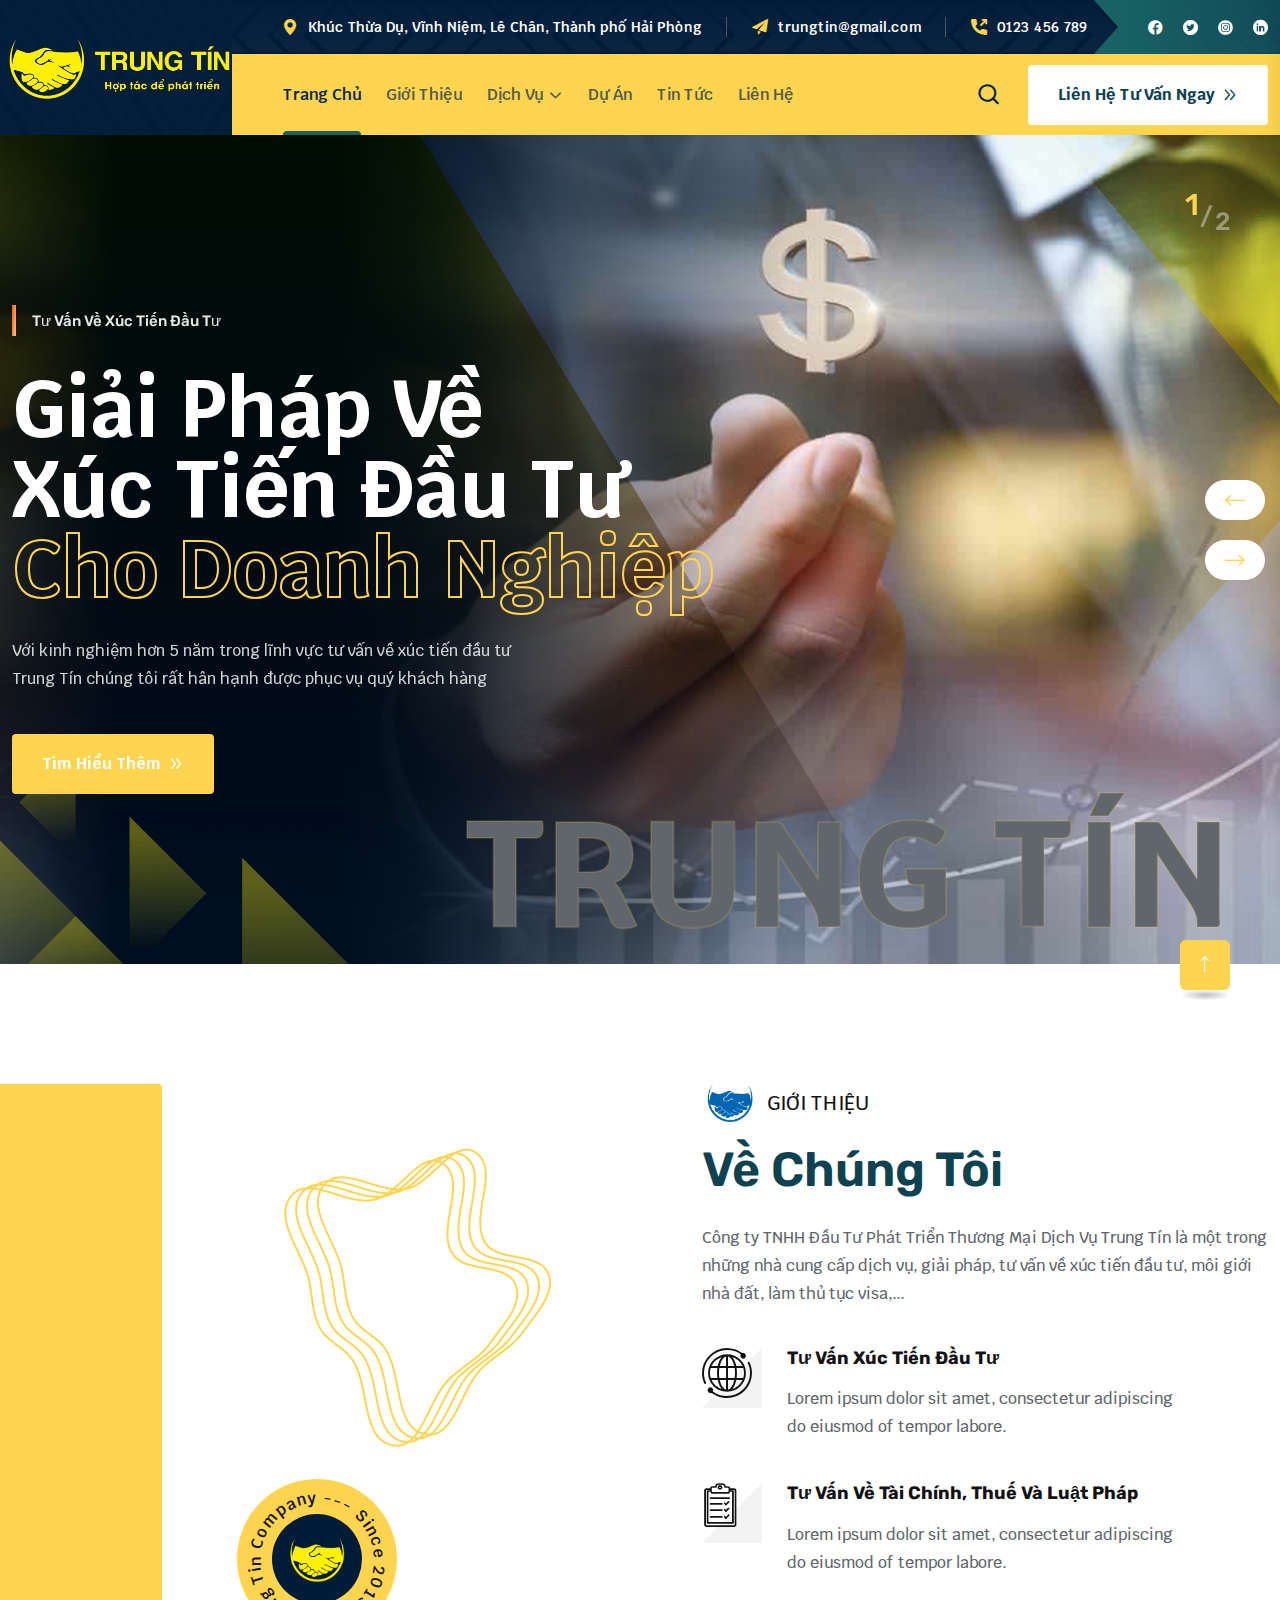
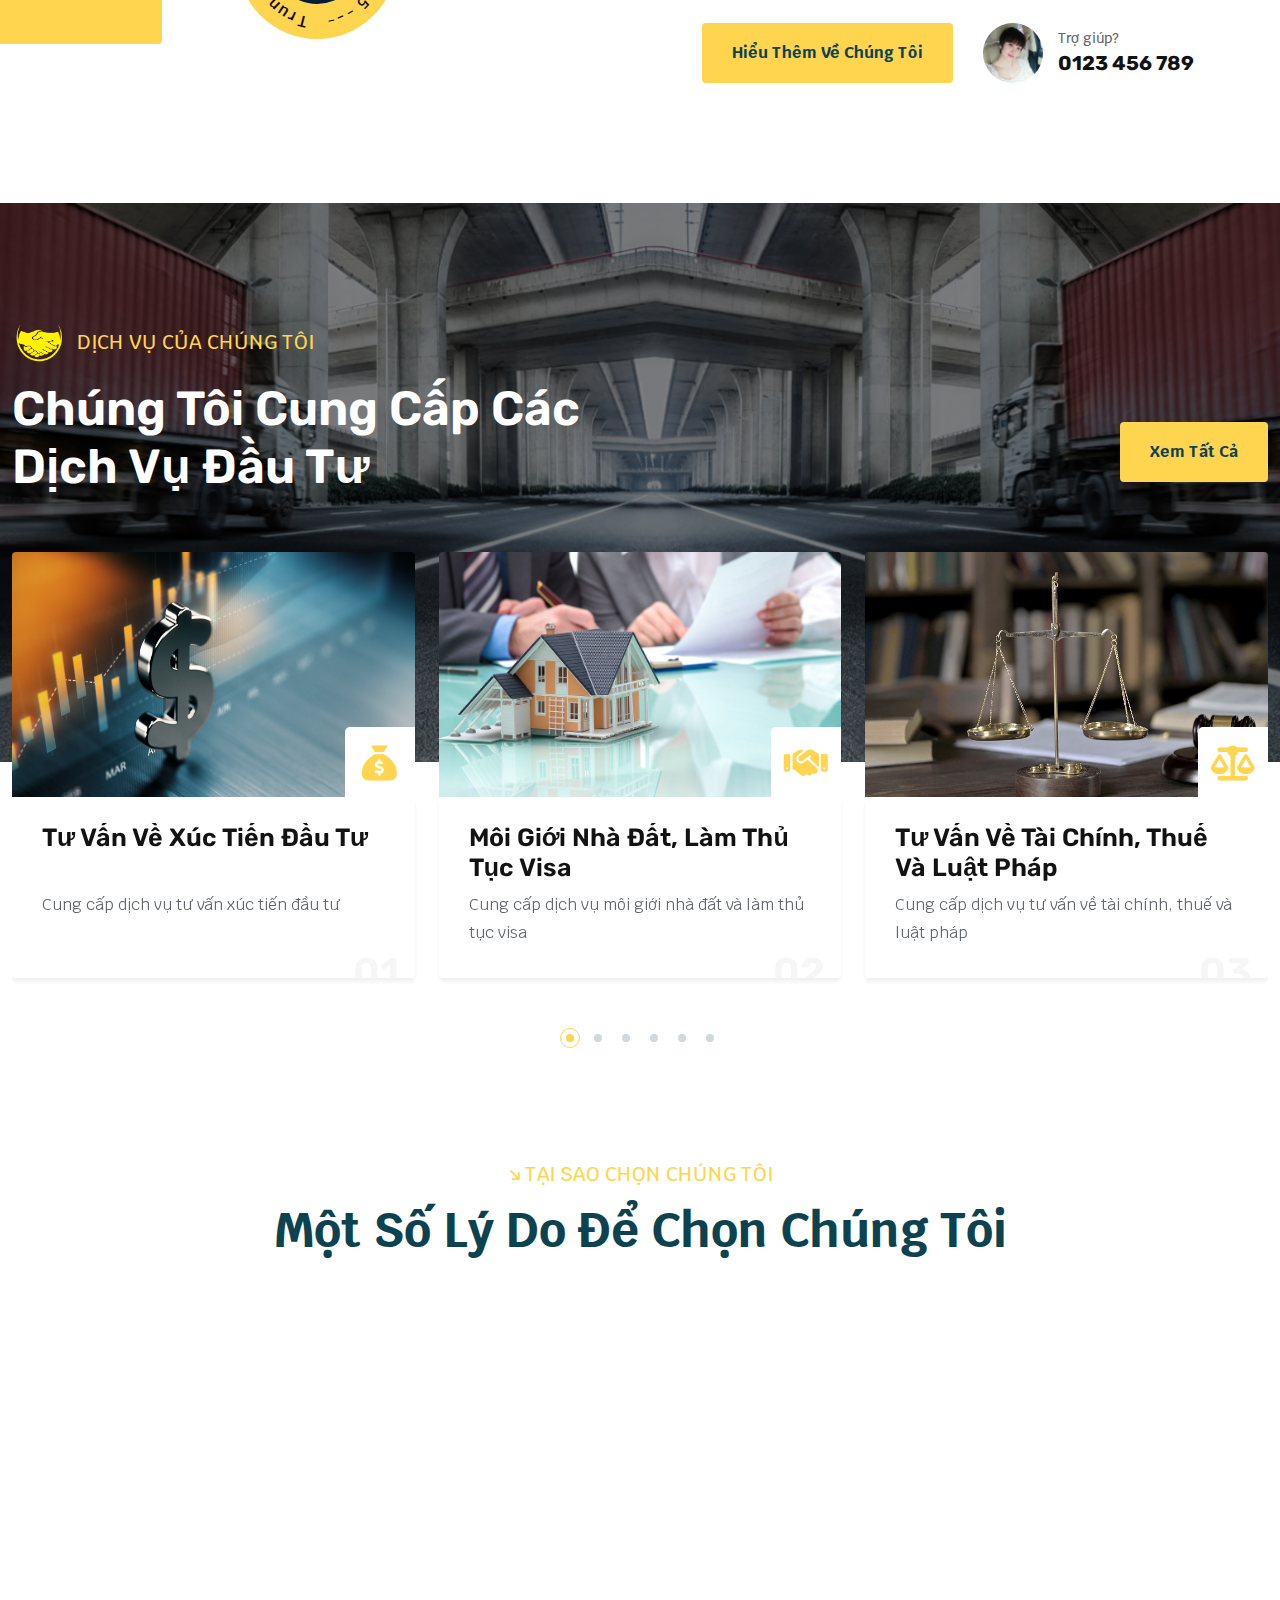
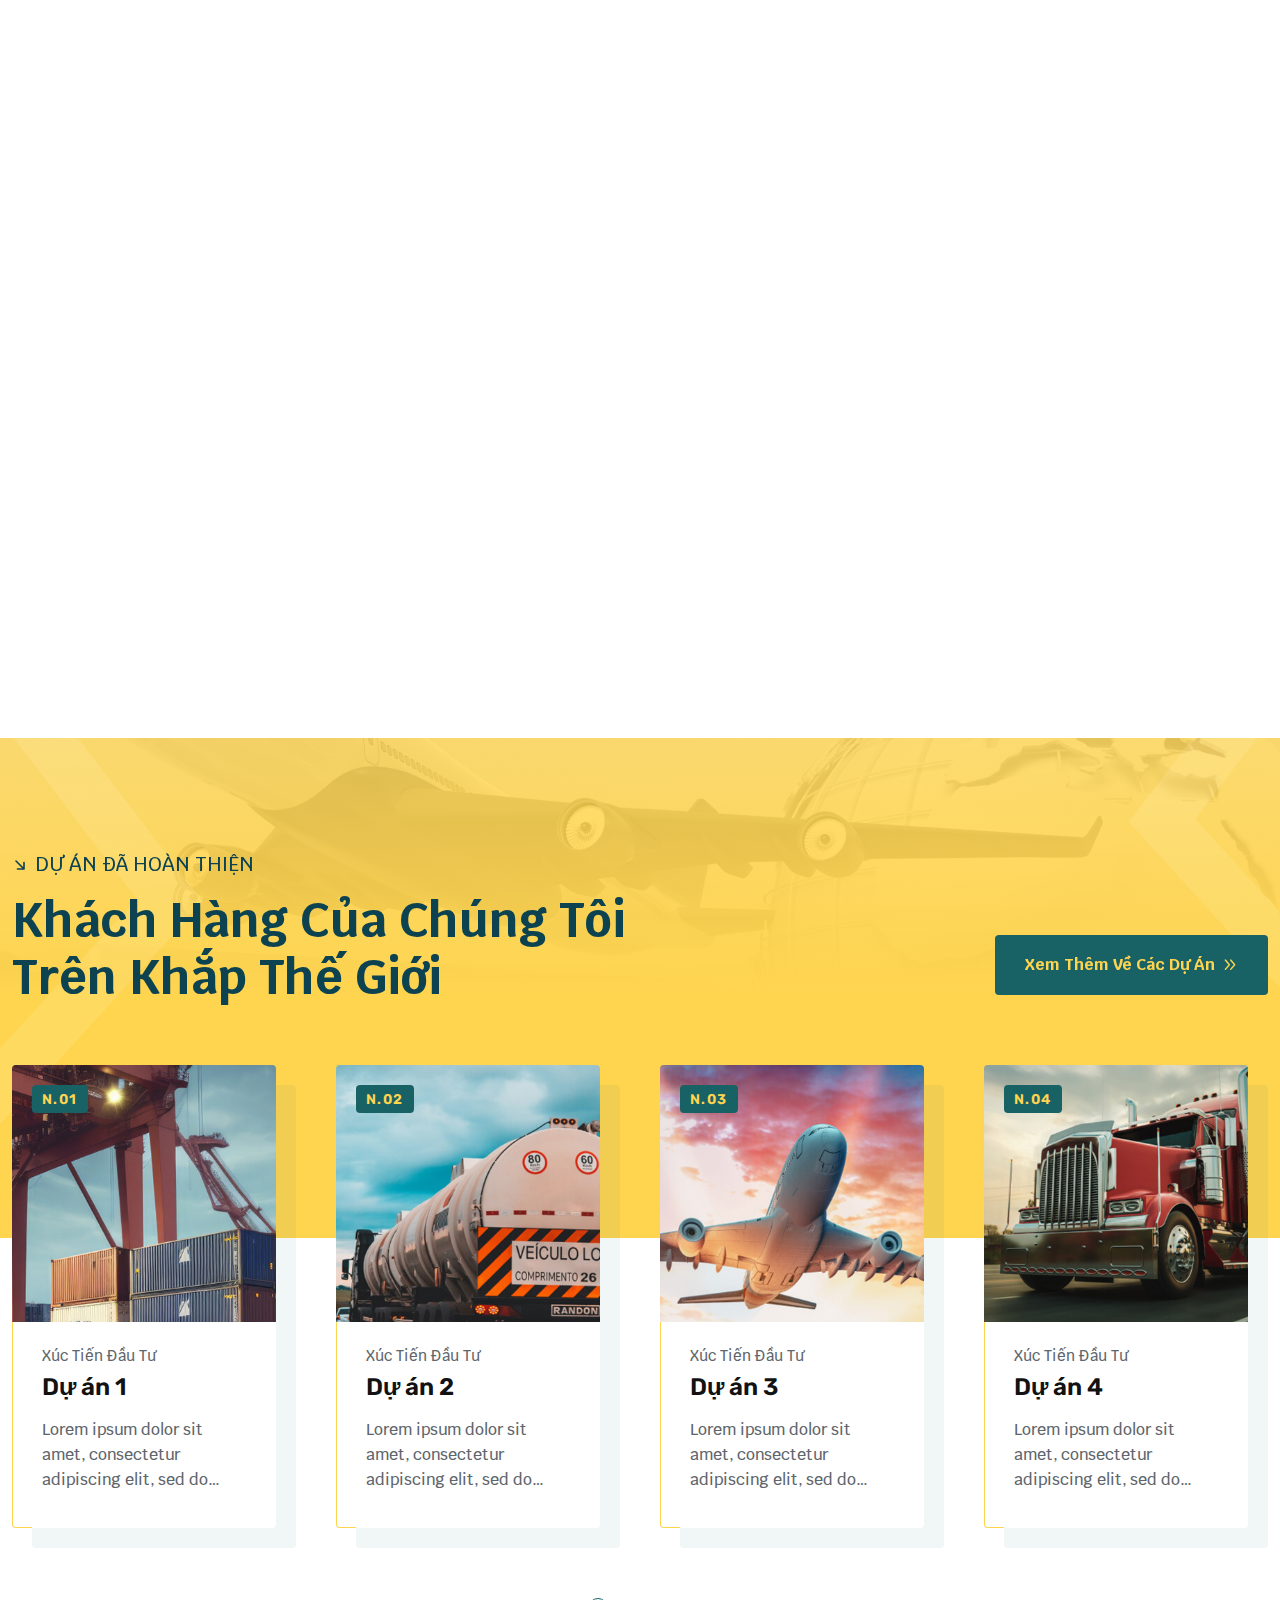
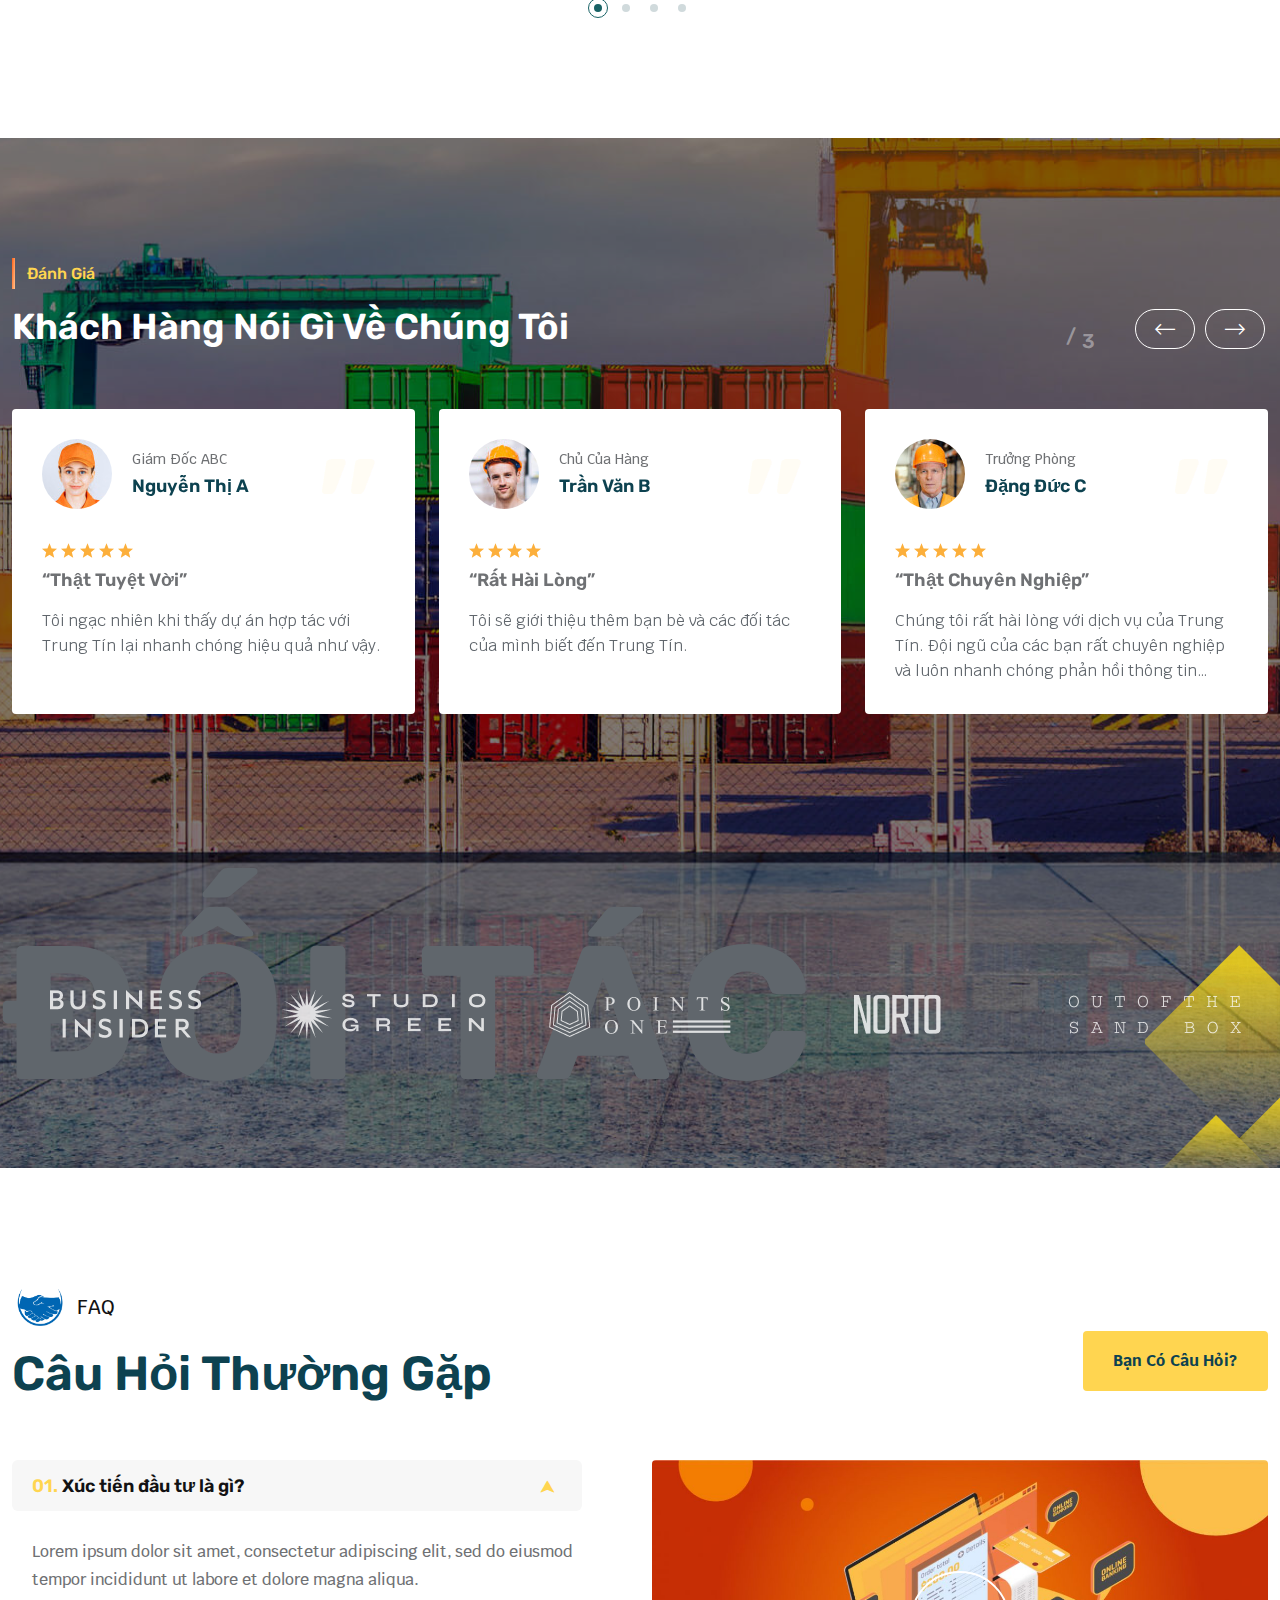
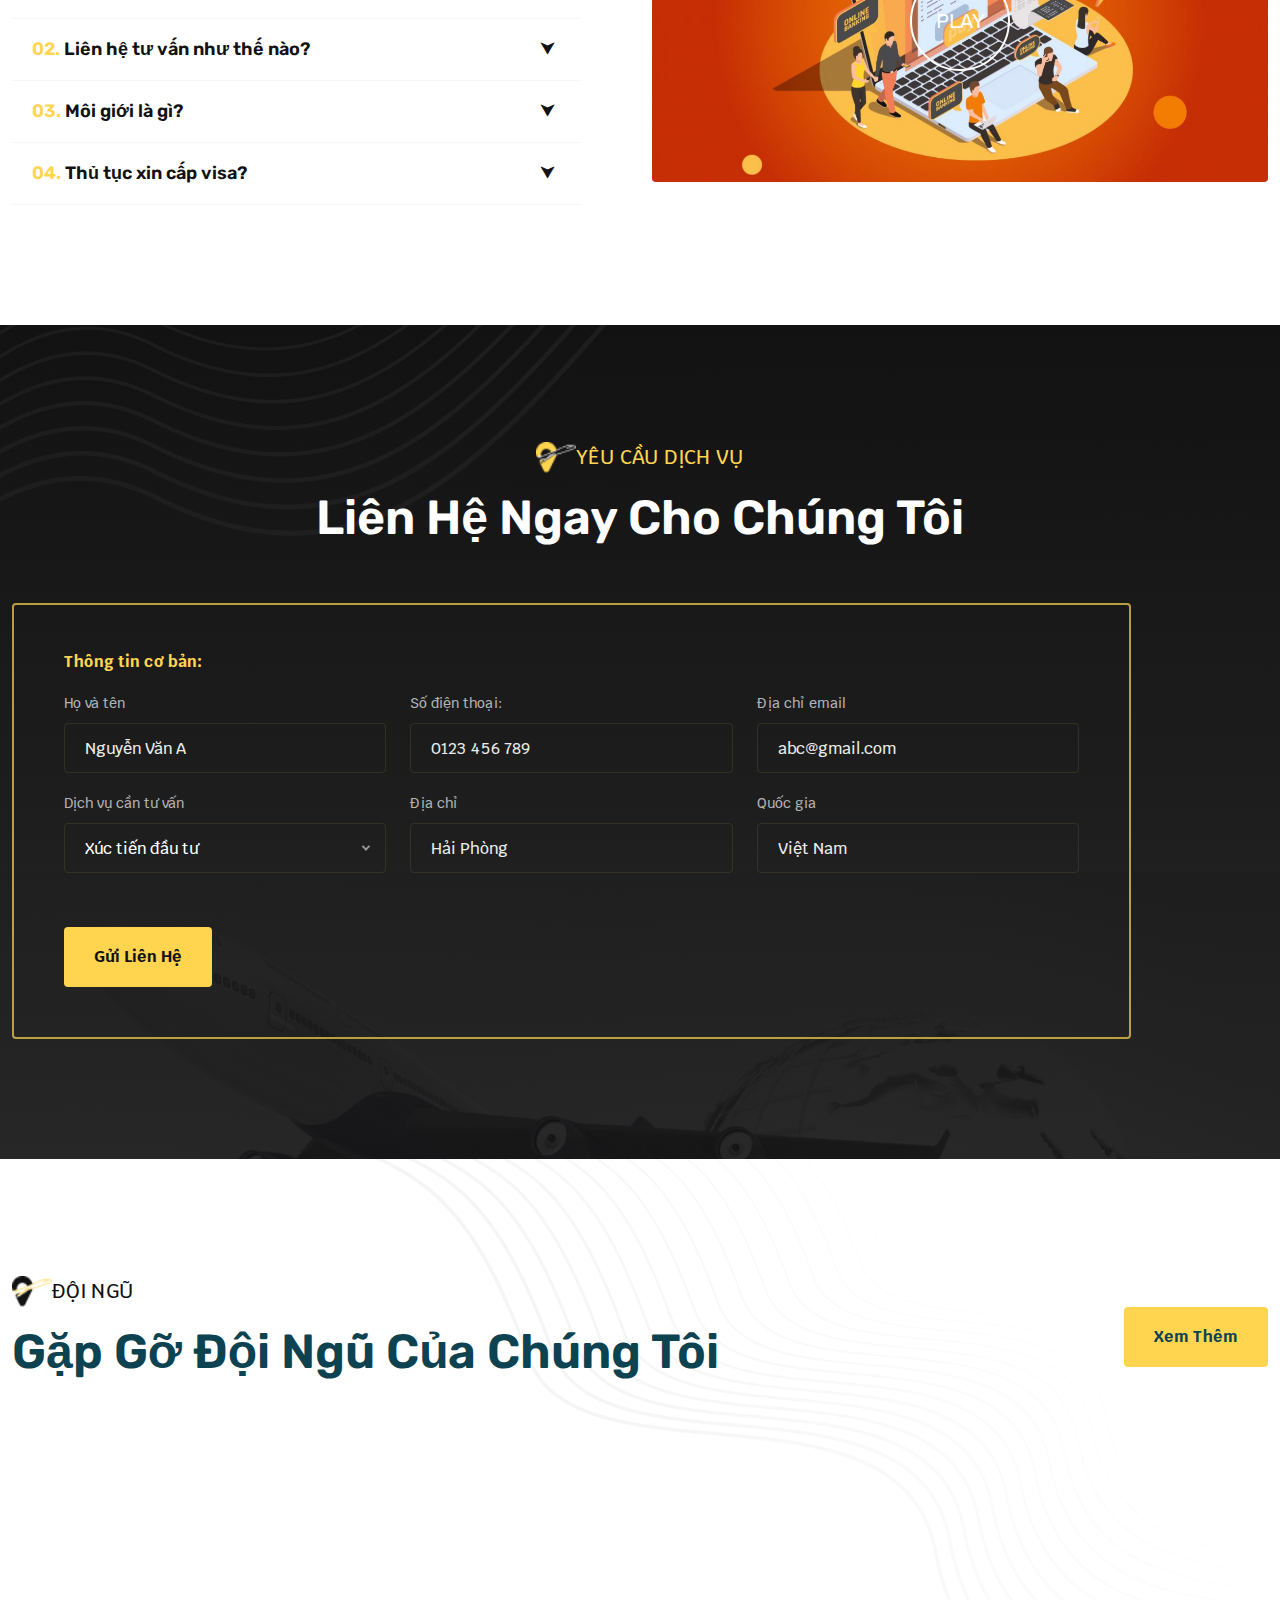
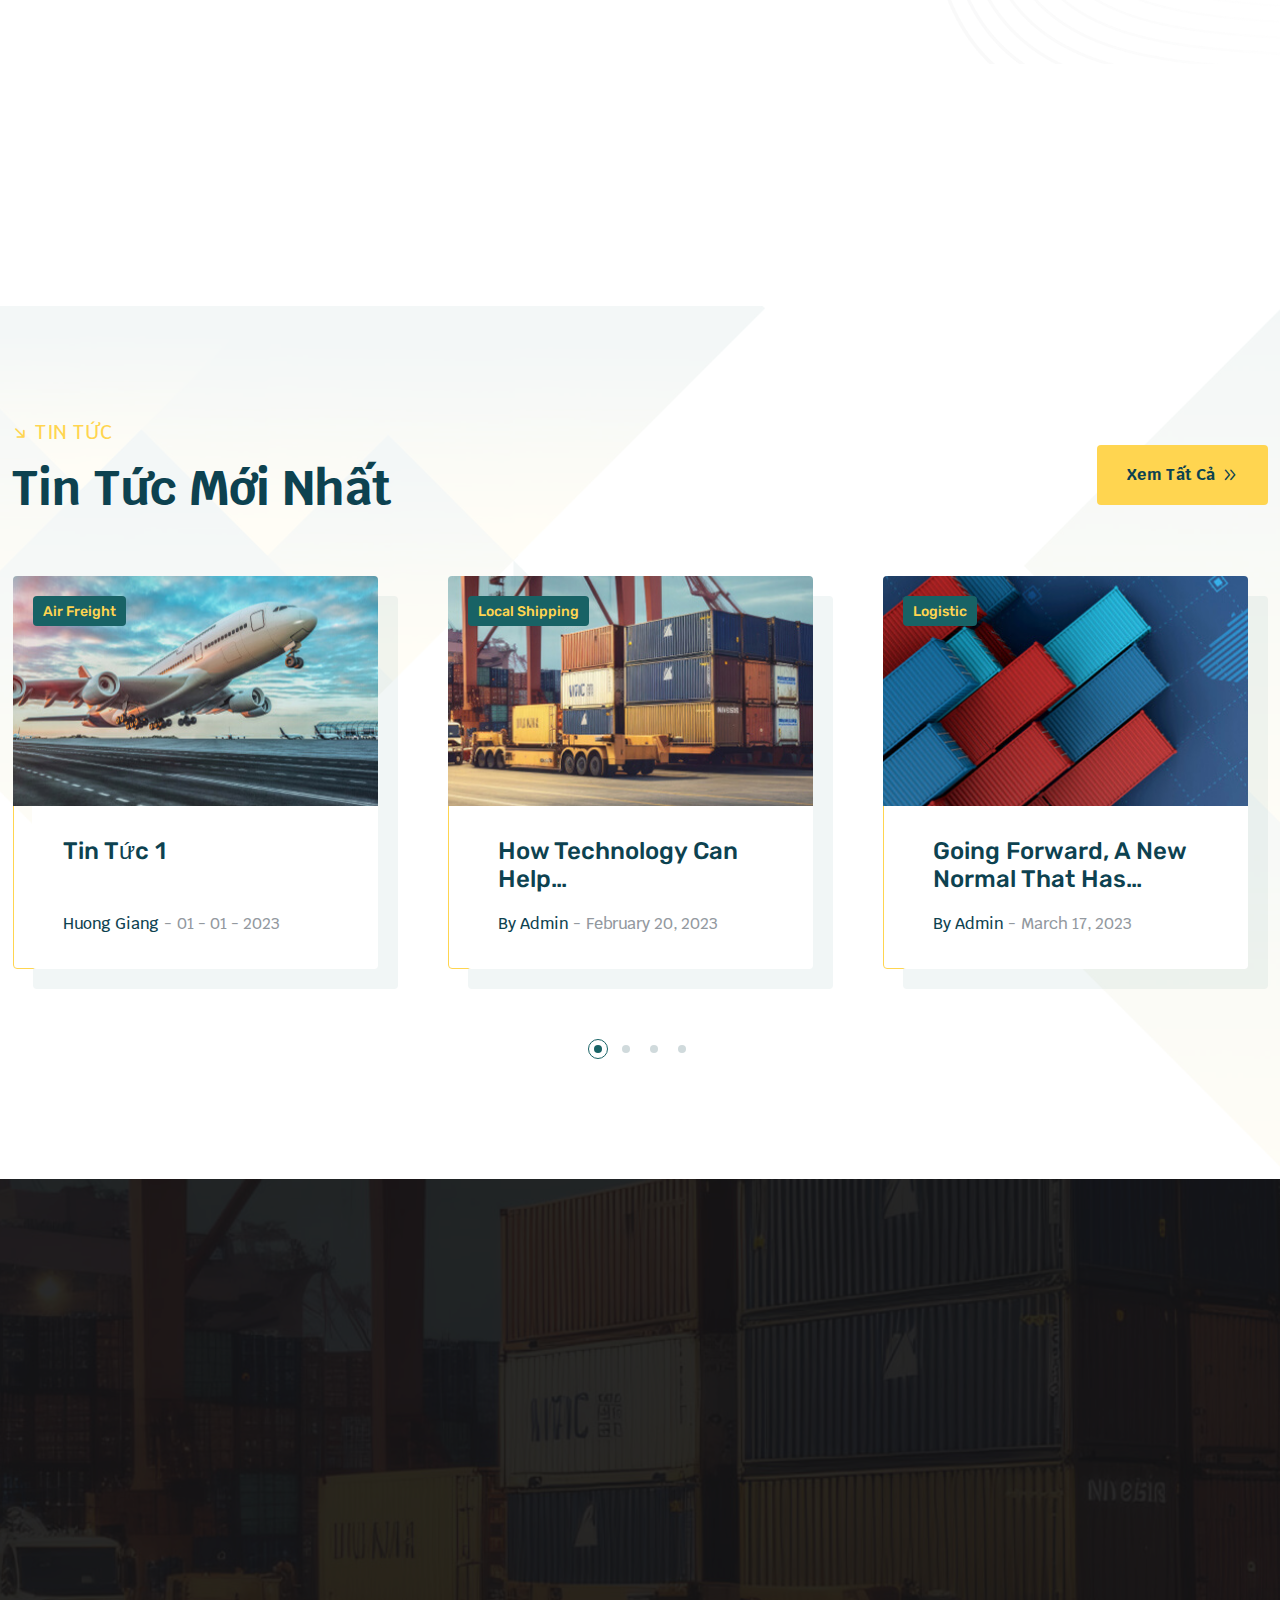
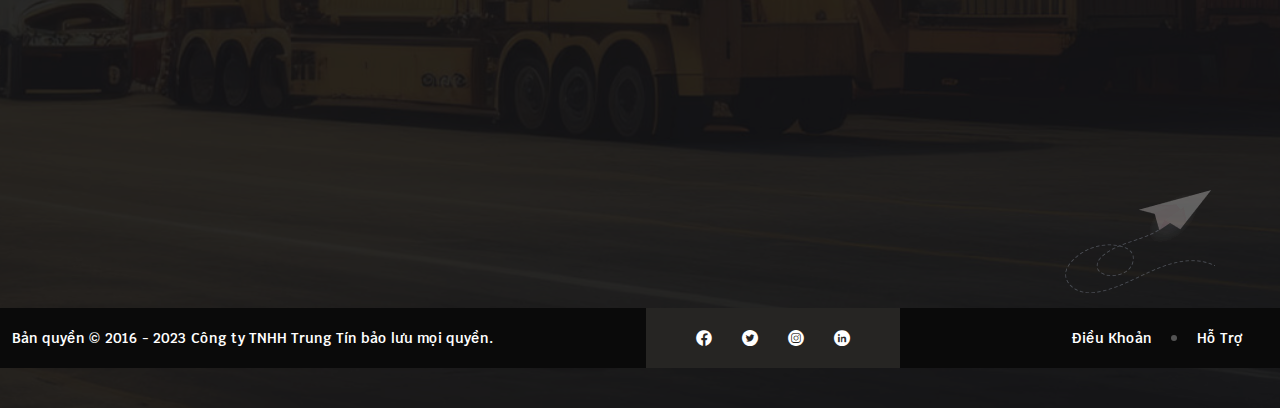
<file: index.html>
<!doctype html>
<html class="no-js" lang="en">

<head>
    <meta charset="utf-8">
    <meta http-equiv="x-ua-compatible" content="ie=edge">
    <title>Trung Tín</title>
    <meta name="description" content="">
    <meta name="viewport" content="width=device-width, initial-scale=1">

    <link rel="shortcut icon" type="image/x-icon" href="assets/img/favicon.png">
    <!-- Place favicon.ico in the root directory -->

    <!-- CSS here -->
    <link rel="stylesheet" href="assets/css/all.min.css">
    <link rel="stylesheet" href="assets/css/animate.min.css">
    <link rel="stylesheet" href="assets/css/bootstrap.min.css">
    <link rel="stylesheet" href="assets/css/custom-animate.css">
    <link rel="stylesheet" href="assets/css/icomoon.css">
    <link rel="stylesheet" href="assets/css/jquery.magnific-popup.css">
    <link rel="stylesheet" href="assets/css/nice-select.css">
    <link rel="stylesheet" href="assets/css/nouislider.min.css">
    <link rel="stylesheet" href="assets/css/nouislider.pips.css">
    <link rel="stylesheet" href="assets/css/odometer.css">
    <link rel="stylesheet" href="assets/css/slick.css">
    <link rel="stylesheet" href="assets/css/swiper.min.css">

    <link rel="stylesheet" href="assets/css/style.css">
    <link rel="stylesheet" href="assets/css/responsive.css">

    <!-- Font Awesome 6.5.1 -->
    <link rel="stylesheet" href="https://cdnjs.cloudflare.com/ajax/libs/font-awesome/6.5.1/css/all.min.css"
        integrity="sha512-DTOQO9RWCH3ppGqcWaEA1BIZOC6xxalwEsw9c2QQeAIftl+Vegovlnee1c9QX4TctnWMn13TZye+giMm8e2LwA=="
        crossorigin="anonymous" referrerpolicy="no-referrer" />

    <!-- Custom style -->
    <!-- <link rel="stylesheet" href="custom/style.css"> -->
    <link rel="stylesheet" href="custom/custom-style.css">


</head>

<body class="body-dark-bg">

    <!-- preloader -->
    <div id="preloader">
        <div id="loading-center">
            <div class="loader">
                <div class="loader-outter"></div>
                <div class="loader-inner"></div>
            </div>
        </div>
    </div>
    <!-- preloader-end -->

    <!-- Scroll-top -->
    <button class="scroll-top scroll-to-target" data-target="html">
        <i class="icon-up"></i>
    </button>
    <!-- Scroll-top-end-->

    <div class="fix">

        <!--Start Main Header One -->
        <header class="main-header main-header-one">
            <div id="sticky-header" class="menu-area">
                <div class="main-header-one__outer">
                    <div class="logo-box-one">
                        <div class="logo-box-one__bg"
                            style="background-image: url(assets/img/pattern/logo-box-one-pattern.png);"></div>
                        <a href="index.html"><img src="assets/img/resource/logo-1.png" alt="Logo"></a>
                    </div>

                    <div class="main-header-one__right">
                        <div class="container">
                            <div class="menu-area__inner">
                                <div class="mobile-nav-toggler"><i class="fas fa-bars"></i></div>
                                <div class="menu-wrap">
                                    <nav class="menu-nav">
                                        <div class="main-header-one__inner">
                                            <div class="main-header-one__top">
                                                <div class="main-header-one__top-pattern"
                                                    style="background-image: url(assets/img/pattern/header-pattern.png);">
                                                </div>
                                                <div class="main-header-one__top-inner">
                                                    <div class="main-header-one__top-left">
                                                        <div class="header-contact-info">
                                                            <ul>
                                                                <li>
                                                                    <div class="icon-box"><span class="icon-pin"></span>
                                                                    </div>
                                                                    <p>Khúc Thừa Dụ, Vĩnh Niệm, Lê Chân, Thành phố Hải
                                                                        Phòng</p>
                                                                </li>
                                                                <li>
                                                                    <div class="icon-box"><span
                                                                            class="icon-paper-plane"></span>
                                                                    </div>
                                                                    <p><a
                                                                            href="mailto:trungtin@gmail.com">trungtin@gmail.com</a>
                                                                    </p>
                                                                </li>
                                                                <li>
                                                                    <div class="icon-box"><span
                                                                            class="icon-out-call"></span>
                                                                    </div>
                                                                    <p><a href="tel:0123456789">0123 456 789</a>
                                                                    </p>
                                                                </li>
                                                            </ul>
                                                        </div>
                                                    </div>
                                                    <div class="main-header-one__top-right">
                                                        <div class="inner">
                                                            <div class="header-social-links">
                                                                <ul>
                                                                    <li><a href="#"><span
                                                                                class="icon-facebook"></span></a>
                                                                    </li>
                                                                    <li><a href="#"><span
                                                                                class="icon-twitter"></span></a>
                                                                    </li>
                                                                    <li><a href="#"><span
                                                                                class="icon-instagram"></span></a>
                                                                    </li>
                                                                    <li><a href="#"><span
                                                                                class="icon-linkedin"></span></a>
                                                                    </li>
                                                                </ul>
                                                            </div>
                                                        </div>
                                                    </div>
                                                </div>
                                            </div>

                                            <div class="main-header-one__bottom">
                                                <div class="main-header-one__bottom-left">
                                                    <div class="navbar-wrap main-menu">
                                                        <ul class="navigation">
                                                            <li class="active"><a href="#">Trang chủ</a></li>
                                                            <li><a href="about.html">Giới thiệu</a></li>
                                                            <li class="menu-item-has-children"><a href="#">Dịch vụ</a>
                                                                <ul class="sub-menu">
                                                                    <li><a href="#">Tư vấn về xúc tiến đầu tư</a></li>
                                                                    <li><a href="#">Môi giới nhà đất, làm thủ tục
                                                                            visa</a></li>
                                                                    <li><a href="#">Tư vấn về tài chính, thuế và luật
                                                                            pháp</a></li>
                                                                    <li><a href="#">Tư vấn về môi trường và PCCC</a>
                                                                    </li>
                                                                    <li><a href="#">Công trình xây dựng, lắp đặt hệ
                                                                            thống cơ điện</a></li>
                                                                    <li><a href="#">Dịch vụ thương mại XNK và
                                                                            logistics</a></li>
                                                                </ul>
                                                            </li>
                                                            <li><a href="#">Dự án</a></li>
                                                            <li><a href="#">Tin tức</a></li>
                                                            <li><a href="contact.html">Liên hệ</a></li>
                                                        </ul>
                                                    </div>
                                                </div>

                                                <div class="main-header-one__bottom-right">
                                                    <div class="search-box">
                                                        <a href="#"
                                                            class="main-menu__search search-toggler icon-magnifying-glass"></a>
                                                    </div>

                                                    <div class="btn-box">
                                                        <a class="thm-btn" href="#">
                                                            <span class="txt">Liên hệ tư vấn ngay</span> <i
                                                                class="icon-right-arrow"></i>
                                                        </a>
                                                    </div>
                                                </div>
                                            </div>
                                        </div>
                                    </nav>
                                </div>
                            </div>

                            <!-- Mobile Menu  -->
                            <div class="mobile-menu">
                                <nav class="menu-box">
                                    <div class="close-btn"><i class="fas fa-times"></i></div>
                                    <div class="nav-logo">
                                        <a href="index.html"><img src="assets/img/resource/mobile-menu-logo3.png"
                                                alt="Logo"></a>
                                    </div>
                                    <div class="menu-outer">
                                        <!--Here Menu Will Come Automatically Via Javascript / Same Menu as in Header-->
                                    </div>
                                    <div class="contact-info">
                                        <div class="icon-box"><span class="icon-telephone-handle-silhouette"></span>
                                        </div>
                                        <p><a href="tel:123456789">0123 456 789</a></p>
                                    </div>
                                    <div class="social-links">
                                        <ul class="clearfix list-wrap">
                                            <li><a href="#"><i class="fab fa-facebook-f"></i></a></li>
                                            <li><a href="#"><i class="fab fa-twitter"></i></a></li>
                                            <li><a href="#"><i class="fab fa-instagram"></i></a></li>
                                            <li><a href="#"><i class="fab fa-linkedin-in"></i></a></li>
                                            <li><a href="#"><i class="fab fa-youtube"></i></a></li>
                                        </ul>
                                    </div>
                                </nav>
                            </div>
                            <div class="menu-backdrop"></div>
                            <!-- End Mobile Menu -->
                        </div>
                    </div>
                </div>
            </div>
        </header>
        <!--End Main Header One -->

        <!--Start Main Slider Two-->
        <section class="main-slider main-slider-two">
            <div class="swiper-container thm-swiper__slider-two">

                <div class="swiper-wrapper">
                    <!--Start Swiper Slide Single-->
                    <div class="swiper-slide">
                        <div class="image-layer" style="background-image: url(assets/img/slider/slider-v1-img1.jpg);">
                        </div>
                        <div class="shape1"><img src="assets/img/shape/slider-v2-shape1.png" alt=""></div>
                        <div class="shape2"><img src="assets/img/shape/slider-v2-shape2.png" alt=""></div>
                        <div class="shape3"><img src="assets/img/shape/slider-v2-shape3.png" alt=""></div>
                        <div class="shape4"><img class="float-bob-x" src="assets/img/shape/slider-v2-shape4.png" alt="">
                        </div>
                        <div class="big-title">
                            <h2>Trung Tín</h2>
                        </div>
                        <div class="container">
                            <div class="main-slider-two__single">
                                <div class="main-slider-two__content">
                                    <div class="sub-title">
                                        <p>Tư vấn về xúc tiến đầu tư</p>
                                    </div>
                                    <div class="title">
                                        <h2>Giải pháp về <br> xúc tiến đầu tư <br> <span>cho doanh nghiệp</span> </h2>
                                    </div>
                                    <div class="text">
                                        <p>Với kinh nghiệm hơn 5 năm trong lĩnh vực tư vấn về xúc tiến đầu tư <br>
                                            Trung Tín chúng tôi rất hân hạnh được phục vụ quý khách hàng
                                        </p>
                                    </div>
                                    <div class="btn-box">
                                        <a class="thm-btn" href="#">
                                            <span class="txt">Tìm hiểu thêm</span> <i class="icon-right-arrow"></i>
                                        </a>
                                    </div>
                                </div>
                            </div>
                        </div>
                    </div>
                    <!--End Swiper Slide Single-->

                    <!--Start Swiper Slide Single-->
                    <div class="swiper-slide">
                        <div class="image-layer" style="background-image: url(assets/img/slider/slider-v1-img2.jpg);">
                        </div>
                        <div class="shape1"><img src="assets/img/shape/slider-v2-shape1.png" alt=""></div>
                        <div class="shape2"><img src="assets/img/shape/slider-v2-shape2.png" alt=""></div>
                        <div class="shape3"><img src="assets/img/shape/slider-v2-shape3.png" alt=""></div>
                        <div class="shape4"><img class="float-bob-x" src="assets/img/shape/slider-v2-shape4.png" alt="">
                        </div>
                        <div class="big-title">
                            <h2>Trung tín</h2>
                        </div>
                        <div class="container">
                            <div class="main-slider-two__single">
                                <div class="main-slider-two__content">
                                    <div class="sub-title">
                                        <p>Môi giới nhà đất, làm thủ tục visa</p>
                                    </div>
                                    <div class="title">
                                        <h2>Môi giới nhà đất <br> làm thủ tục visa <br> <span>nhanh chóng</span> </h2>
                                    </div>
                                    <div class="text">
                                        <p>Với kinh nghiệm hơn 10 năm hoạt động trong lĩnh vực môi giới và làm visa <br>
                                            chúng tôi cam
                                            kết thủ tục nhanh gọn lẹ, chất lượng,...</p>
                                    </div>
                                    <div class="btn-box">
                                        <a class="thm-btn" href="#">
                                            <span class="txt">Tìm hiểu ngay</span> <i class="icon-right-arrow"></i>
                                        </a>
                                    </div>
                                </div>
                            </div>
                        </div>
                    </div>
                    <!--End Swiper Slide Single-->
                </div>

                <!-- If we need navigation buttons -->
                <div class="main-slider-two__wrap">
                    <div class="swiper-counter">
                        <div id="current">1</div>
                        <div id="total"></div>
                    </div>
                </div>

                <div class="swiper-nav-style1">
                    <div class="swiper-button-prev" id="main-slider-two__swiper-button-next">
                        <i class="icon-left-arrow-5" aria-hidden="true"></i>
                    </div>
                    <div class="swiper-button-next" id="main-slider-two__swiper-button-prev">
                        <i class="icon-right-arrow-5" aria-hidden="true"></i>
                    </div>
                </div>


            </div>
        </section>
        <!--End Main Slider One-->

        <!--Start About Three-->
        <section class="about-three">
            <div class="container">
                <div class="row">
                    <!--Start About Three Img-->
                    <div class="col-xl-6">
                        <div class="about-three__img">
                            <div class="shape1"><img src="assets/img/shape/about-v3-shape1.png" alt=""></div>
                            <div class="about-three__img1 wow fadeInLeft" data-wow-delay=".1s">
                                <img src="assets/img/about/thuong-mai.jpg" alt="">
                            </div>
                            <div class="about-three__img2 wow fadeInRight" data-wow-delay=".1s">
                                <img src="assets/img/about/dau-tu.jpg" alt="">
                            </div>
                            <div class="about-three__img-icon-box">
                                <div class="round-text">
                                    <div class="curved-circle-3 rotate-me">
                                        Trung Tin Company --- Since 2015 ---
                                    </div>
                                </div>
                                <div class="icon">
                                    <img src="assets/img/icon/logo-icon-1.png" alt="">
                                </div>
                            </div>
                        </div>
                    </div>
                    <!--End About Three Img-->

                    <!--Start About Three Content-->
                    <div class="col-xl-6">
                        <div class="about-three__content">
                            <div class="sec-title-style3">
                                <div class="sub-title">
                                    <div class="icon">
                                        <img src="assets/img/icon/logo-icon-2.png" alt="">
                                    </div>
                                    <h5>Giới thiệu</h5>
                                </div>
                                <h2>Về chúng tôi</h2>
                            </div>
                            <div class="about-three__content-text">
                                <p>Công ty TNHH Đầu Tư Phát Triển Thương Mại Dịch Vụ Trung Tín là một trong những nhà
                                    cung cấp dịch vụ, giải pháp, tư vấn
                                    về xúc tiến đầu tư, môi giới nhà đất, làm thủ tục visa,...
                                </p>
                            </div>

                            <ul class="about-three__content-list">
                                <li>
                                    <div class="icon-box">
                                        <span class="icon-global-network"></span>
                                    </div>

                                    <div class="text-box">
                                        <h3>Tư vấn xúc tiến đầu tư</h3>
                                        <p>Lorem ipsum dolor sit amet, consectetur adipiscing <br>
                                            do eiusmod of tempor labore.</p>
                                    </div>
                                </li>

                                <li>
                                    <div class="icon-box">
                                        <span class="icon-enter-product-details"></span>
                                    </div>

                                    <div class="text-box">
                                        <h3>Tư vấn về tài chính, thuế và luật pháp</h3>
                                        <p>Lorem ipsum dolor sit amet, consectetur adipiscing <br>
                                            do eiusmod of tempor labore.</p>
                                    </div>
                                </li>
                            </ul>

                            <div class="about-three__content-bottom">
                                <div class="btn-box">
                                    <a class="thm-btn" href="about.html">
                                        <span class="txt">Hiểu thêm về chúng tôi</span>
                                    </a>
                                </div>

                                <div class="author-box">
                                    <div class="img-box">
                                        <img src="assets/img/about/about-v2-img4-.jpg" alt="">
                                    </div>

                                    <div class="text-box">
                                        <p>Trợ giúp?</p>
                                        <h3><a href="tel:123456789">0123 456 789</a></h3>

                                    </div>
                                </div>
                            </div>

                        </div>
                    </div>
                    <!--End About Three Content-->
                </div>
            </div>
        </section>
        <!--End About Three-->

        <!--Start Services Three-->
        <section class="services-three">
            <div class="services-three__bg" style="background-image: url(assets//img/background/services-v3-bg.jpg);">
            </div>
            <div class="container">
                <div class="services-three__top">
                    <div class="sec-title-style3">
                        <div class="sub-title">
                            <div class="icon">
                                <img src="assets/img/icon/title-marker-yellow.png" alt="">
                            </div>
                            <h5>Dịch vụ của chúng tôi</h5>
                        </div>
                        <h2>Chúng tôi cung cấp các <br> dịch vụ đầu tư</h2>
                    </div>

                    <div class="btn-box">
                        <a class="thm-btn" href="service.html">
                            <span class="txt">Xem tất cả</span>
                        </a>
                    </div>
                </div>

                <div class="thm-swiper__slider swiper-container" data-swiper-options='{"spaceBetween": 50,
                "slidesPerView": 3,
                "loop": true,
                "pagination": {
                    "el": "#services-three__pagination",
                    "type": "bullets",
                    "clickable": true
                    },
                "navigation": {
                    "nextEl": "#team-one__swiper-button-next",
                    "prevEl": "#team-one__swiper-button-prev"
                },
                "autoplay": { "delay": 5000 },
                "breakpoints": {
                    "0": {
                        "spaceBetween": 24,
                        "slidesPerView": 1
                    },
                    "375": {
                        "spaceBetween": 24,
                        "slidesPerView": 1
                    },
                    "575": {
                        "spaceBetween": 24,
                        "slidesPerView": 1
                    },
                    "768": {
                        "spaceBetween": 24,
                        "slidesPerView": 2
                    },
                    "992": {
                        "spaceBetween": 24,
                        "slidesPerView": 3
                    },
                    "1200": {
                        "spaceBetween": 24,
                        "slidesPerView": 3
                    }
                }
            }'>
                    <div class="swiper-wrapper">

                        <div class="swiper-slide">
                            <!--Start Services Three Single-->
                            <div class="services-three__single">
                                <div class="services-three__single-img">
                                    <div class="inner">
                                        <img src="assets/img/service/service-v3-img1.jpg" alt="">
                                        <div class="icon-box">
                                            <i class="fa-solid fa-sack-dollar"></i>
                                            <!-- <span class="icon-road-transport t5"></span> -->
                                        </div>
                                    </div>
                                </div>

                                <div class="services-three__single-content">
                                    <div class="services-three__single-content-inner">
                                        <h2><a href="road-transport.html">Tư vấn về xúc tiến đầu tư</a></h2>
                                        <p>Cung cấp dịch vụ tư vấn xúc tiến đầu tư</p>
                                        <div class="count-box">
                                            01
                                        </div>
                                        <div class="btn-box">
                                            <a href="road-transport.html">Tìm hiểu thêm <i
                                                    class="icon-right-arrow-5"></i></a>

                                            <div class="number-box">
                                                01
                                            </div>
                                        </div>
                                    </div>
                                </div>
                            </div>
                            <!--End Services Three Single-->
                        </div>

                        <div class="swiper-slide">
                            <!--Start Services Three Single-->
                            <div class="services-three__single">
                                <div class="services-three__single-img">
                                    <div class="inner">
                                        <img src="assets/img/service/service-v3-img2.jpg" alt="">
                                        <div class="icon-box">
                                            <i class="fa-solid fa-handshake"></i>
                                        </div>
                                    </div>
                                </div>

                                <div class="services-three__single-content">
                                    <div class="services-three__single-content-inner">
                                        <h2><a href="service-detial.html">Môi giới nhà đất, làm thủ tục visa</a></h2>
                                        <p>Cung cấp dịch vụ môi giới nhà đất và làm thủ tục visa</p>
                                        <div class="count-box">
                                            02
                                        </div>
                                        <div class="btn-box">
                                            <a href="service-detial.html">Tìm hiểu thêm <i
                                                    class="icon-right-arrow-5"></i></a>

                                            <div class="number-box">
                                                02
                                            </div>
                                        </div>
                                    </div>
                                </div>
                            </div>
                            <!--End Services Three Single-->
                        </div>

                        <div class="swiper-slide">
                            <!--Start Services Three Single-->
                            <div class="services-three__single">
                                <div class="services-three__single-img">
                                    <div class="inner">
                                        <img src="assets/img/service/service-v3-img3.jpg" alt="">
                                        <div class="icon-box">
                                            <i class="fa-solid fa-scale-balanced"></i>
                                        </div>
                                    </div>
                                </div>

                                <div class="services-three__single-content">
                                    <div class="services-three__single-content-inner">
                                        <h2><a href="service-detial.html">Tư vấn về tài chính, thuế và luật pháp</a>
                                        </h2>
                                        <p>Cung cấp dịch vụ tư vấn về tài chính, thuế và luật pháp</p>
                                        <div class="count-box">
                                            03
                                        </div>
                                        <div class="btn-box">
                                            <a href="service-detial.html">Tìm hiểu thêm <i
                                                    class="icon-right-arrow-5"></i></a>

                                            <div class="number-box">
                                                03
                                            </div>
                                        </div>
                                    </div>
                                </div>
                            </div>
                            <!--End Services Three Single-->
                        </div>

                        <div class="swiper-slide">
                            <!--Start Services Three Single-->
                            <div class="services-three__single">
                                <div class="services-three__single-img">
                                    <div class="inner">
                                        <img src="assets/img/service/service-v3-img4.jpg" alt="">
                                        <div class="icon-box">
                                            <i class="fa-solid fa-seedling"></i>
                                        </div>
                                    </div>
                                </div>

                                <div class="services-three__single-content">
                                    <div class="services-three__single-content-inner">
                                        <h2><a href="service-detial.html">Tư vấn về môi trường và PCCC</a></h2>
                                        <p>Cung cấp dịch vụ tư vấn về môi trường và PCCC</p>
                                        <div class="count-box">
                                            04
                                        </div>
                                        <div class="btn-box">
                                            <a href="service-detial.html">Tìm hiểu thêm <i
                                                    class="icon-right-arrow-5"></i></a>

                                            <div class="number-box">
                                                04
                                            </div>
                                        </div>
                                    </div>
                                </div>
                            </div>
                            <!--End Services Three Single-->
                        </div>

                        <div class="swiper-slide">
                            <!--Start Services Three Single-->
                            <div class="services-three__single">
                                <div class="services-three__single-img">
                                    <div class="inner">
                                        <img src="assets/img/service/service-v3-img5.jpg" alt="">
                                        <div class="icon-box">
                                            <i class="fa-solid fa-building"></i>
                                        </div>
                                    </div>
                                </div>

                                <div class="services-three__single-content">
                                    <div class="services-three__single-content-inner">
                                        <h2><a href="service-detial.html">Công trình xây dựng, lắp đặt hệ thống cơ
                                                điện</a></h2>
                                        <p>Cung cấp dịch vụ về công trình xây dựng, lắp đặt hệ thống cơ điện</p>
                                        <div class="count-box">
                                            05
                                        </div>
                                        <div class="btn-box">
                                            <a href="service-detial.html">Tìm hiểu thêm <i
                                                    class="icon-right-arrow-5"></i></a>

                                            <div class="number-box">
                                                05
                                            </div>
                                        </div>
                                    </div>
                                </div>
                            </div>
                            <!--End Services Three Single-->
                        </div>

                        <div class="swiper-slide">
                            <!--Start Services Three Single-->
                            <div class="services-three__single">
                                <div class="services-three__single-img">
                                    <div class="inner">
                                        <img src="assets/img/service/service-v3-img6.jpg" alt="">
                                        <div class="icon-box">
                                            <i class="fa-solid fa-truck-fast"></i>
                                        </div>
                                    </div>
                                </div>

                                <div class="services-three__single-content">
                                    <div class="services-three__single-content-inner">
                                        <h2><a href="service-detial.html">Dịnh vụ thương mại XNK và Logistics</a></h2>
                                        <p>Cung cấp dịch vụ thương mại XNK và Logistics</p>
                                        <div class="count-box">
                                            06
                                        </div>
                                        <div class="btn-box">
                                            <a href="service-detial.html">Tìm hiểu thêm <i
                                                    class="icon-right-arrow-5"></i></a>

                                            <div class="number-box">
                                                06
                                            </div>
                                        </div>
                                    </div>
                                </div>
                            </div>
                            <!--End Services Three Single-->
                        </div>
                    </div>
                </div>
                <!-- If we need navigation buttons -->
                <div class="swiper-pagination" id="services-three__pagination"></div>
            </div>
        </section>
        <!--End Services Three-->

        <!--Start Choose Us One-->
        <section class="choose-us-one">
            <div class="container">
                <div class="sec-title text-center">
                    <div class="sub-title">
                        <h5><span class="icon-right-arrow-1"></span>Tại sao chọn chúng tôi</h5>
                    </div>
                    <h2>Một số lý do để chọn chúng tôi</h2>
                </div>
                <div class="row">
                    <!--Start  Single Choose Us One-->
                    <div class="col-xl-4 col-lg-6 col-md-6 wow fadeInUp" data-wow-delay=".1s">
                        <div class="choose-us-one__single">
                            <div class="choose-us-one__single-overlay-bg"></div>
                            <div class="content-box">
                                <div class="title-box">
                                    <div class="icon-box">
                                        <span class="icon-global-network"></span>
                                    </div>
                                    <h3><a href="#">Mạng lưới toàn cầu</a></h3>
                                </div>
                                <div class="text-box">
                                    <p>Lorem ipsum dolor sit amet, consectetur adipiscing elit, sed do eiusmod tempor
                                        incididunt ut labore et dolore magna aliqua.</p>
                                </div>
                            </div>
                        </div>
                    </div>
                    <!--End  Single Choose Us One-->

                    <!--Start  Single Choose Us One-->
                    <div class="col-xl-4 col-lg-6 col-md-6 wow fadeInUp" data-wow-delay=".2s">
                        <div class="choose-us-one__single">
                            <div class="choose-us-one__single-overlay-bg"></div>
                            <div class="content-box">
                                <div class="title-box">
                                    <div class="icon-box">
                                        <span class="icon-right-time-delivery"></span>
                                    </div>
                                    <h3><a href="#">Làm việc uy tín</a></h3>
                                </div>
                                <div class="text-box">
                                    <p>Lorem ipsum dolor sit amet, consectetur adipiscing elit, sed do eiusmod tempor
                                        incididunt ut labore et dolore magna aliqua.</p>
                                </div>
                            </div>
                        </div>
                    </div>
                    <!--End  Single Choose Us One-->

                    <!--Start  Single Choose Us One-->
                    <div class="col-xl-4 col-lg-6 col-md-6 wow fadeInUp" data-wow-delay=".3s">
                        <div class="choose-us-one__single">
                            <div class="choose-us-one__single-overlay-bg"></div>
                            <div class="content-box">
                                <div class="title-box">
                                    <div class="icon-box">
                                        <span class="icon-support"></span>
                                    </div>
                                    <h3><a href="#">Hỗ trợ 24/24</a></h3>
                                </div>
                                <div class="text-box">
                                    <p>Lorem ipsum dolor sit amet, consectetur adipiscing elit, sed do eiusmod tempor
                                        incididunt ut labore et dolore magna aliqua.</p>
                                </div>
                            </div>
                        </div>
                    </div>
                    <!--End  Single Choose Us One-->

                    <!--Start  Single Choose Us One-->
                    <div class="col-xl-4 col-lg-6 col-md-6 wow fadeInUp" data-wow-delay=".1s">
                        <div class="choose-us-one__single">
                            <div class="choose-us-one__single-overlay-bg"></div>
                            <div class="content-box">
                                <div class="title-box">
                                    <div class="icon-box">
                                        <span class="icon-special-shipments"></span>
                                    </div>
                                    <h3><a href="#">Đội ngũ chuyên nghiệp</a></h3>
                                </div>
                                <div class="text-box">
                                    <p>Lorem ipsum dolor sit amet, consectetur adipiscing elit, sed do eiusmod tempor
                                        incididunt ut labore et dolore magna aliqua.</p>
                                </div>
                            </div>
                        </div>
                    </div>
                    <!--End  Single Choose Us One-->

                    <!--Start  Single Choose Us One-->
                    <div class="col-xl-4 col-lg-6 col-md-6 wow fadeInUp" data-wow-delay=".2s">
                        <div class="choose-us-one__single">
                            <div class="choose-us-one__single-overlay-bg"></div>
                            <div class="content-box">
                                <div class="title-box">
                                    <div class="icon-box">
                                        <span class="icon-enter-product-details"></span>
                                    </div>
                                    <h3><a href="#">Giải pháp cụ thể</a></h3>
                                </div>
                                <div class="text-box">
                                    <p>Lorem ipsum dolor sit amet, consectetur adipiscing elit, sed do eiusmod tempor
                                        incididunt ut labore et dolore magna aliqua.</p>
                                </div>
                            </div>
                        </div>
                    </div>
                    <!--End  Single Choose Us One-->

                    <!--Start  Single Choose Us One-->
                    <div class="col-xl-4 col-lg-6 col-md-6 wow fadeInUp" data-wow-delay=".3s">
                        <div class="choose-us-one__single">
                            <div class="choose-us-one__single-overlay-bg"></div>
                            <div class="content-box">
                                <div class="title-box">
                                    <div class="icon-box">
                                        <span class="icon-esteemed-company"></span>
                                    </div>
                                    <h3><a href="#">Công ty có thâm niên</a></h3>
                                </div>
                                <div class="text-box">
                                    <p>Lorem ipsum dolor sit amet, consectetur adipiscing elit, sed do eiusmod tempor
                                        incididunt ut labore et dolore magna aliqua.</p>
                                </div>
                            </div>
                        </div>
                    </div>
                    <!--End  Single Choose Us One-->
                </div>
            </div>
        </section>
        <!--End Choose Us One-->

        <!--Start Fact Counter One-->
        <section class="fact-counter-one">
            <div class="container">
                <div class="row">
                    <!--Start Fact Counter One Single-->
                    <div class="col-xl-3 col-lg-6 col-md-6 wow fadeInUp" data-wow-delay=".3s">
                        <div class="fact-counter-one__single">
                            <div class="inner">
                                <h2 class="count"><span class="odometer" data-count="20"></span><span
                                        class="plus">+</span>
                                </h2>
                                <div class="text">
                                    <p>Năm kinh nghiệm</p>
                                </div>
                            </div>
                        </div>
                    </div>
                    <!--End Fact Counter One Single-->

                    <!--Start Fact Counter One Single-->
                    <div class="col-xl-3 col-lg-6 col-md-6 wow fadeInDown" data-wow-delay=".3s">
                        <div class="fact-counter-one__single">
                            <div class="inner">
                                <h2 class="count"><span class="odometer" data-count="230"></span>
                                </h2>
                                <div class="text">
                                    <p>Dự án đã hoàn thiện</p>
                                </div>
                            </div>
                        </div>
                    </div>
                    <!--End Fact Counter One Single-->

                    <!--Start Fact Counter One Single-->
                    <div class="col-xl-3 col-lg-6 col-md-6 wow fadeInUp" data-wow-delay=".3s">
                        <div class="fact-counter-one__single">
                            <div class="inner">
                                <h2 class="count"><span class="odometer" data-count="2364"></span>
                                </h2>
                                <div class="text">
                                    <p>Khách hàng</p>
                                </div>
                            </div>
                        </div>
                    </div>
                    <!--End Fact Counter One Single-->

                    <!--Start Fact Counter One Single-->
                    <div class="col-xl-3 col-lg-6 col-md-6 wow fadeInDown" data-wow-delay=".3s">
                        <div class="fact-counter-one__single">
                            <div class="inner">
                                <h2 class="count"><span class="odometer" data-count="80"></span><span
                                        class="plus">+</span>
                                </h2>
                                <div class="text">
                                    <p>Đội ngũ</p>
                                </div>
                            </div>
                        </div>
                    </div>
                    <!--End Fact Counter One Single-->
                </div>
            </div>
        </section>
        <!--End Fact Counter One-->

        <!--Start Project One-->
        <section class="project-one">
            <div class="project-one__bg" style="background-image: url(assets/img/bg/project-v1-bg.jpg);"></div>
            <div class="shape1"><img src="assets/img/shape/project-v1-shape1.png" alt=""></div>
            <div class="shape2"><img src="assets/img/shape/project-v1-shape2.png" alt=""></div>
            <div class="container">
                <div class="project-one__top">
                    <div class="sec-title">
                        <div class="sub-title">
                            <h5><span class="icon-right-arrow-1"></span> Dự án đã hoàn thiện</h5>
                        </div>
                        <h2>Khách hàng của chúng tôi <br> trên khắp thế giới</h2>
                    </div>

                    <div class="btn-box">
                        <a class="thm-btn" href="projects.html">
                            <span class="txt">Xem thêm về các dự án</span> <i class="icon-right-arrow"></i>
                        </a>
                    </div>
                </div>
            </div>

            <div class="auto-container">
                <div class="project-one__bottom">
                    <div class="thm-swiper__slider swiper-container" data-swiper-options='{"spaceBetween": 50,
                            "slidesPerView": 3,
                            "loop": true,
                            "pagination": {
                                "el": "#project-one__pagination",
                                "type": "bullets",
                                "clickable": true
                                },
                            "navigation": {
                                "nextEl": "#team-one__swiper-button-next",
                                "prevEl": "#team-one__swiper-button-prev"
                            },
                            "autoplay": { "delay": 5000 },
                            "breakpoints": {
                                "0": {
                                    "spaceBetween": 30,
                                    "slidesPerView": 1
                                },
                                "375": {
                                    "spaceBetween": 30,
                                    "slidesPerView": 1
                                },
                                "575": {
                                    "spaceBetween": 30,
                                    "slidesPerView": 1
                                },
                                "768": {
                                    "spaceBetween": 30,
                                    "slidesPerView": 2
                                },
                                "992": {
                                    "spaceBetween": 30,
                                    "slidesPerView": 3
                                },
                                "1200": {
                                    "spaceBetween": 40,
                                    "slidesPerView": 4
                                }
                            }
                        }'>
                        <div class="swiper-wrapper">
                            <div class="swiper-slide">
                                <!--Start  Single Project One-->
                                <div class="project-one__single">
                                    <div class="project-one__single-overlay-bg"></div>
                                    <div class="project-one__single-img">
                                        <div class="inner">
                                            <img src="assets/img/project/project-v1-img1.jpg" alt="#">
                                        </div>
                                        <div class="overlay-box">
                                            <span>N.01</span>
                                        </div>
                                    </div>

                                    <div class="project-one__single-content">
                                        <span class="categories">Xúc tiến đầu tư</span>
                                        <h3><a href="project-details.html">Dự án 1</a></h3>

                                        <div class="project-one__single-content-bottom">
                                            <div class="text-box">
                                                <p>Lorem ipsum dolor sit amet, consectetur adipiscing elit, sed do
                                                    eiusmod tempor incididunt ut labore et dolore magna aliqua.</p>
                                            </div>
                                            <div class="btn-box">
                                                <a class="thm-btn" href="project-details.html">
                                                    <span class="txt">Chi tiết</span> <i class="icon-right-arrow"></i>
                                                </a>
                                            </div>
                                        </div>
                                    </div>
                                </div>
                                <!--End  Single Project One-->
                            </div>

                            <div class="swiper-slide">
                                <!--Start  Single Project One-->
                                <div class="project-one__single">
                                    <div class="project-one__single-overlay-bg"></div>
                                    <div class="project-one__single-img">
                                        <div class="inner">
                                            <img src="assets/img/project/project-v1-img2.jpg" alt="#">
                                        </div>
                                        <div class="overlay-box">
                                            <span>N.02</span>
                                        </div>
                                    </div>

                                    <div class="project-one__single-content">
                                        <span class="categories">Xúc tiến đầu tư</span>
                                        <h3><a href="project-details.html">Dự án 2</a></h3>

                                        <div class="project-one__single-content-bottom">
                                            <div class="text-box">
                                                <p>Lorem ipsum dolor sit amet, consectetur adipiscing elit, sed do
                                                    eiusmod tempor incididunt ut labore et dolore magna aliqua.</p>
                                            </div>
                                            <div class="btn-box">
                                                <a class="thm-btn" href="project-details.html">
                                                    <span class="txt">Chi tiết</span> <i class="icon-right-arrow"></i>
                                                </a>
                                            </div>
                                        </div>
                                    </div>
                                </div>
                                <!--End  Single Project One-->
                            </div>

                            <div class="swiper-slide">
                                <!--Start  Single Project One-->
                                <div class="project-one__single">
                                    <div class="project-one__single-overlay-bg"></div>
                                    <div class="project-one__single-img">
                                        <div class="inner">
                                            <img src="assets/img/project/project-v1-img3.jpg" alt="#">
                                        </div>
                                        <div class="overlay-box">
                                            <span>N.03</span>
                                        </div>
                                    </div>

                                    <div class="project-one__single-content">
                                        <span class="categories">Xúc tiến đầu tư</span>
                                        <h3><a href="project-details.html">Dự án 3</a></h3>

                                        <div class="project-one__single-content-bottom">
                                            <div class="text-box">
                                                <p>Lorem ipsum dolor sit amet, consectetur adipiscing elit, sed do
                                                    eiusmod tempor incididunt ut labore et dolore magna aliqua.</p>
                                            </div>
                                            <div class="btn-box">
                                                <a class="thm-btn" href="project-details.html">
                                                    <span class="txt">Chi tiết</span> <i class="icon-right-arrow"></i>
                                                </a>
                                            </div>
                                        </div>
                                    </div>
                                </div>
                                <!--End  Single Project One-->
                            </div>

                            <div class="swiper-slide">
                                <!--Start  Single Project One-->
                                <div class="project-one__single">
                                    <div class="project-one__single-overlay-bg"></div>
                                    <div class="project-one__single-img">
                                        <div class="inner">
                                            <img src="assets/img/project/project-v1-img4.jpg" alt="#">
                                        </div>
                                        <div class="overlay-box">
                                            <span>N.04</span>
                                        </div>
                                    </div>

                                    <div class="project-one__single-content">
                                        <span class="categories">Xúc tiến đầu tư</span>
                                        <h3><a href="project-details.html">Dự án 4</a></h3>

                                        <div class="project-one__single-content-bottom">
                                            <div class="text-box">
                                                <p>Lorem ipsum dolor sit amet, consectetur adipiscing elit, sed do
                                                    eiusmod tempor incididunt ut labore et dolore magna aliqua.</p>
                                            </div>
                                            <div class="btn-box">
                                                <a class="thm-btn" href="project-details.html">
                                                    <span class="txt">Chi tiết</span> <i class="icon-right-arrow"></i>
                                                </a>
                                            </div>
                                        </div>
                                    </div>
                                </div>
                                <!--End  Single Project One-->
                            </div>


                        </div>
                    </div>
                    <!-- If we need navigation buttons -->
                    <div class="swiper-pagination" id="project-one__pagination"></div>
                </div>
            </div>
        </section>
        <!--End Project One-->

        <!--Start Testimonials Two-->
        <section class="testimonials-two">
            <div class="testimonials-two__bg"
                style="background-image: url(assets/img/background/testimonials-v2-bg.jpg);"></div>
            <div class="container">
                <div class="sec-title-two">
                    <div class="sub-title">
                        <h5>Đánh giá</h5>
                    </div>
                    <h2>Khách hàng nói gì về chúng tôi</h2>
                </div>

                <div class="swiper-container testimonials-two__slider">
                    <div class="swiper-wrapper">

                        <div class="swiper-slide">
                            <!--Start Testimonials Two Single-->
                            <div class="testimonials-two__single">
                                <div class="quote-icon"><span class="icon-quote11"></span></div>
                                <div class="testimonials-two__single-top">
                                    <div class="img-box">
                                        <img src="assets/img/testimonial/testimonials-v2-img1.jpg" alt="">
                                    </div>
                                    <div class="text-box">
                                        <p>Giám đốc ABC</p>
                                        <h3>Nguyễn Thị A</h3>
                                    </div>
                                </div>

                                <div class="testimonials-two__single-bottom">
                                    <div class="rating-box">
                                        <a href="#"><i class="icon-star"></i></a>
                                        <a href="#"><i class="icon-star"></i></a>
                                        <a href="#"><i class="icon-star"></i></a>
                                        <a href="#"><i class="icon-star"></i></a>
                                        <a href="#"><i class="icon-star"></i></a>
                                    </div>
                                    <div class="content-box">
                                        <h3>“Thật tuyệt vời”</h3>
                                        <p>Tôi ngạc nhiên khi thấy dự án hợp tác với Trung Tín lại nhanh chóng hiệu quả như vậy.</p>
                                    </div>
                                </div>
                            </div>
                            <!--End Testimonials Two Single-->
                        </div>

                        <div class="swiper-slide">
                            <!--Start Testimonials Two Single-->
                            <div class="testimonials-two__single">
                                <div class="quote-icon"><span class="icon-quote11"></span></div>
                                <div class="testimonials-two__single-top">
                                    <div class="img-box">
                                        <img src="assets/img/testimonial/testimonials-v2-img2.jpg" alt="">
                                    </div>
                                    <div class="text-box">
                                        <p>Chủ của hàng</p>
                                        <h3>Trần Văn B</h3>
                                    </div>
                                </div>

                                <div class="testimonials-two__single-bottom">
                                    <div class="rating-box">
                                        <a href="#"><i class="icon-star"></i></a>
                                        <a href="#"><i class="icon-star"></i></a>
                                        <a href="#"><i class="icon-star"></i></a>
                                        <a href="#"><i class="icon-star"></i></a>
                                    </div>
                                    <div class="content-box">
                                        <h3>“Rất hài lòng”</h3>
                                        <p>Tôi sẽ giới thiệu thêm bạn bè và các đối tác của mình biết đến Trung Tín.</p>
                                    </div>
                                </div>
                            </div>
                            <!--End Testimonials Two Single-->
                        </div>

                        <div class="swiper-slide">
                            <!--Start Testimonials Two Single-->
                            <div class="testimonials-two__single">
                                <div class="quote-icon"><span class="icon-quote11"></span></div>
                                <div class="testimonials-two__single-top">
                                    <div class="img-box">
                                        <img src="assets/img/testimonial/testimonials-v2-img3.jpg" alt="">
                                    </div>
                                    <div class="text-box">
                                        <p>Trưởng phòng</p>
                                        <h3>Đặng Đức C</h3>
                                    </div>
                                </div>

                                <div class="testimonials-two__single-bottom">
                                    <div class="rating-box">
                                        <a href="#"><i class="icon-star"></i></a>
                                        <a href="#"><i class="icon-star"></i></a>
                                        <a href="#"><i class="icon-star"></i></a>
                                        <a href="#"><i class="icon-star"></i></a>
                                        <a href="#"><i class="icon-star"></i></a>
                                    </div>
                                    <div class="content-box">
                                        <h3>“Thật chuyên nghiệp”</h3>
                                        <p>Chúng tôi rất hài lòng với dịch vụ của Trung Tín. Đội ngũ của các bạn rất chuyên nghiệp và luôn nhanh chóng phản hồi thông tin trong và thậm chí sau thời gian dự án. Đó là một trải nghiệm tuyệt vời khi được làm việc với đội ngũ của các bạn, và chúng tôi chắc chắn sẽ cân nhắc hợp tác với các bạn trong những dự án tiếp theo.</p>
                                    </div>
                                </div>
                            </div>
                            <!--End Testimonials Two Single-->
                        </div>
                    </div>
                </div>

                <!-- If we need navigation buttons -->
                <div class="testimonials-two__wrap">
                    <div class="swiper-counter">
                        <div id="current3">1</div>
                        <div id="total">3</div>
                    </div>
                </div>

                <div class="swiper-nav-style1">
                    <div class="swiper-button-prev" id="testimonials-two__swiper-button-next">
                        <i class="icon-left-arrow-5" aria-hidden="true"></i>
                    </div>
                    <div class="swiper-button-next" id="testimonials-two__swiper-button-prev">
                        <i class="icon-right-arrow-5" aria-hidden="true"></i>
                    </div>
                </div>
            </div>

            <!--Start Brand One-->
            <div class="brand-one">
                <div class="shape1 float-bob-x"><img src="assets/img/shape/brand-v1-shape1.png" alt=""></div>
                <div class="big-title">Đối tác</div>
                <div class="container">
                    <div class="thm-swiper__slider swiper-container" data-swiper-options='{
                        "spaceBetween": 100, 
                        "loop": true,
                        "speed": 2000,
                        "slidesPerView": 5, 
                        "autoplay": { "delay": 1000 }, 
                        "breakpoints": {
                                "0": {
                                    "spaceBetween": 30,
                                    "slidesPerView": 1
                                },
                                "375": {
                                    "spaceBetween": 30,
                                    "slidesPerView": 1
                                },
                                "575": {
                                    "spaceBetween": 30,
                                    "slidesPerView": 2
                                },
                                "768": {
                                    "spaceBetween": 30,
                                    "slidesPerView": 3
                                },
                                "992": {
                                    "spaceBetween": 30,
                                    "slidesPerView": 4
                                },
                                "1200": {
                                    "spaceBetween": 30,
                                    "slidesPerView": 5
                                }
                            }
                        }'>
                        <div class="swiper-wrapper">

                            <div class="swiper-slide">
                                <div class="img-box">
                                    <img src="assets/img/brand/brand-v1-img1.png" alt="#">
                                </div>

                                <div class="img-box2">
                                    <img src="assets/img/brand/brand-v1-img1.png" alt="#">
                                </div>
                            </div>

                            <div class="swiper-slide">
                                <div class="img-box">
                                    <img src="assets/img/brand/brand-v1-img2.png" alt="#">
                                </div>

                                <div class="img-box2">
                                    <img src="assets/img/brand/brand-v1-img2.png" alt="#">
                                </div>
                            </div>

                            <div class="swiper-slide">
                                <div class="img-box">
                                    <img src="assets/img/brand/brand-v1-img3.png" alt="#">
                                </div>

                                <div class="img-box2">
                                    <img src="assets/img/brand/brand-v1-img3.png" alt="#">
                                </div>
                            </div>

                            <div class="swiper-slide">
                                <div class="img-box">
                                    <img src="assets/img/brand/brand-v1-img4.png" alt="#">
                                </div>

                                <div class="img-box2">
                                    <img src="assets/img/brand/brand-v1-img4.png" alt="#">
                                </div>
                            </div>

                            <div class="swiper-slide">
                                <div class="img-box">
                                    <img src="assets/img/brand/brand-v1-img5.png" alt="#">
                                </div>

                                <div class="img-box2">
                                    <img src="assets/img/brand/brand-v1-img5.png" alt="#">
                                </div>
                            </div>
                        </div>
                    </div>
                </div>
            </div>
            <!--End Brand One -->
        </section>
        <!--End Testimonials Two-->

        <!--Start Faq Three-->
        <section class="faq-three">
            <div class="container">
                <div class="faq-three__top">
                    <div class="sec-title-style3">
                        <div class="sub-title">
                            <div class="icon">
                                <img src="assets/img/icon/logo-icon-2.png" alt="">
                            </div>
                            <h5>Faq</h5>
                        </div>
                        <h2>Câu hỏi thường gặp</h2>
                    </div>

                    <div class="btn-box">
                        <a class="thm-btn" href="#">
                            <span class="txt">Bạn có câu hỏi?</span>
                        </a>
                    </div>
                </div>

                <div class="row">
                    <!--Start Faq Three Faq-->
                    <div class="col-xl-6">
                        <div class="faq-three__faq">
                            <ul class="accrodion-grp faq-one__accrodion" data-grp-name="faq-one-accrodion">
                                <!-- Start Faq One Single-->
                                <li class="accrodion active">
                                    <div class="accrodion-title">
                                        <h2><span>01.</span> Xúc tiến đầu tư là gì?</h2>
                                    </div>
                                    <div class="accrodion-content">
                                        <div class="inner">
                                            <p>Lorem ipsum dolor sit amet, consectetur adipiscing elit, sed do eiusmod
                                                tempor incididunt ut labore et dolore magna aliqua.</p>
                                        </div>
                                    </div>
                                </li>
                                <!-- End Faq One Single-->

                                <!-- Start Faq One Single-->
                                <li class="accrodion">
                                    <div class="accrodion-title">
                                        <h2><span>02.</span> Liên hệ tư vấn như thế nào? </h2>
                                    </div>
                                    <div class="accrodion-content">
                                        <div class="inner">
                                            <p>Lorem ipsum dolor sit amet, consectetur adipiscing elit, sed do eiusmod
                                                tempor incididunt ut labore et dolore magna aliqua.</p>
                                        </div>
                                    </div>
                                </li>
                                <!-- End Faq One Single-->

                                <!-- Start Faq One Single-->
                                <li class="accrodion">
                                    <div class="accrodion-title">
                                        <h2><span>03.</span> Môi giới là gì?</h2>
                                    </div>
                                    <div class="accrodion-content">
                                        <div class="inner">
                                            <p>Lorem ipsum dolor sit amet, consectetur adipiscing elit, sed do eiusmod
                                                tempor incididunt ut labore et dolore magna aliqua.</p>
                                        </div>
                                    </div>
                                </li>
                                <!-- End Faq One Single-->

                                <!-- Start Faq One Single-->
                                <li class="accrodion">
                                    <div class="accrodion-title">
                                        <h2><span>04.</span> Thủ tục xin cấp visa?</h2>
                                    </div>
                                    <div class="accrodion-content">
                                        <div class="inner">
                                            <p>Lorem ipsum dolor sit amet, consectetur adipiscing elit, sed do eiusmod
                                                tempor incididunt ut labore et dolore magna aliqua.</p>
                                        </div>
                                    </div>
                                </li>
                                <!-- End Faq One Single-->
                            </ul>
                        </div>
                    </div>
                    <!--End Faq Three Faq-->

                    <!--Start Faq Three Video-->
                    <div class="col-xl-6">
                        <div class="faq-three__video">
                            <div class="faq-three__video-img">
                                <img src="assets/img/resource/faq-v3-img1.jpg" alt="">

                                <div class="faq-three__video-box">
                                    <a href="https://www.youtube.com/watch?v=6mkoGSqTqFI"
                                        class="faq-three__video-icon video-popup">
                                        <span class="txt">Play</span>
                                    </a>
                                </div>
                            </div>
                        </div>
                    </div>
                    <!--End Faq Three Video-->
                </div>
            </div>
        </section>
        <!--End Faq Three-->

        <!--Start Request Services One-->
        <section class="request-services-one request-services-one--two">
            <div class="request-services-one--two__bg"
                style="background-image: url(assets/img/background/request-services-v2-bg.jpg);"></div>
            <div class="shape2"><img src="assets/img/shape/request-services-v2-shape1.png" alt=""></div>
            <div class="shape3"><img src="assets/img/shape/request-services-v2-shape2.png" alt=""></div>
            <div class="request-services-one--two__img1 float-bob-y">
                <img src="assets/img/resource/request-services-v2-img1.png" alt="">
            </div>

            <div class="container">
                <div class="sec-title-style3 text-center">
                    <div class="sub-title center">
                        <div class="icon">
                            <img src="assets/img/icon/title-marker-2.png" alt="">
                        </div>
                        <h5>Yêu cầu dịch vụ</h5>
                    </div>
                    <h2>Liên hệ ngay cho chúng tôi</h2>
                </div>

                <div class="row">
                    <!--Start Request Services One Form-->
                    <div class="col-xl-11">
                        <div class="request-services-one__form-box">
                            <div class="request-services-one__form-tab tabs-box">

                                <div class="tabs-content">
                                    <!--Start Single Tab-->
                                    <div class="tab active-tab" id="quote">
                                        <div class="request-services-one__single-tab">
                                            <form id="contact-form2"
                                                class="default-form2 contact-form-validated request-services-one__form"
                                                action="assets/inc/sendemail.php" novalidate="novalidate">

                                                <div class="request-services-one__form-top">
                                                    <div class="title-box">
                                                        <h3>Thông tin cơ bản:</h3>
                                                    </div>
                                                    <div class="row">
                                                        <div class="col-xl-4 col-lg-4 col-md-4">
                                                            <div class="input-box">
                                                                <label>Họ và tên</label>
                                                                <input type="text" name="name" value=""
                                                                    placeholder="Nguyễn Văn A" required="">
                                                            </div>
                                                        </div>

                                                        <div class="col-xl-4 col-lg-4 col-md-4">
                                                            <div class="input-box">
                                                                <label>Số điện thoại:</label>
                                                                <input type="text" placeholder="0123 456 789"
                                                                    name="phone">
                                                            </div>
                                                        </div>

                                                        <div class="col-xl-4 col-lg-4 col-md-4">
                                                            <div class="input-box">
                                                                <label>Địa chỉ email</label>
                                                                <input type="email" name="email" value=""
                                                                    placeholder="abc@gmail.com" required="">
                                                            </div>
                                                        </div>
                                                    </div>

                                                    <div class="row">
                                                        <div class="col-xl-4 col-lg-4 col-md-4">
                                                            <div class="input-box">
                                                                <label>Dịch vụ cần tư vấn</label>
                                                                <div class="select-box">
                                                                    <select class="selectmenu wide">
                                                                        <option selected="selected">Xúc tiến đầu tư</option>
                                                                        <option>Môi giới bất động sản</option>
                                                                        <option>PCCC</option>
                                                                        <option>Logistic</option>
                                                                    </select>
                                                                </div>
                                                            </div>
                                                        </div>

                                                        <div class="col-xl-4 col-lg-4 col-md-4">
                                                            <div class="input-box">
                                                                <label>Địa chỉ</label>
                                                                <input type="text" placeholder="Hải Phòng" name="city">
                                                            </div>
                                                        </div>

                                                        <div class="col-xl-4 col-lg-4 col-md-4">
                                                            <div class="input-box">
                                                                <label>Quốc gia</label>
                                                                <input type="text" placeholder="Việt Nam" name="city2">
                                                            </div>
                                                        </div>
                                                    </div>
                                                </div>
                                                <div class="row">
                                                    <div class="col-xl-6 col-lg-6 col-md-6">
                                                        <div class="request-services-one__form-btn">
                                                            <button class="thm-btn" type="submit"
                                                                data-loading-text="Please wait...">
                                                                <span class="txt">Gửi liên hệ</span>
                                                            </button>
                                                        </div>
                                                    </div>
                                                </div>
                                            </form>
                                        </div>
                                    </div>
                                    <!--End Single Tab-->
                                </div>
                            </div>
                        </div>
                    </div>
                    <!--End Request Services One Form-->
                </div>
            </div>
        </section>
        <!--End Request Services One-->

        <!--Start Team Three-->
        <section class="team-three">
            <div class="team-three__shape1">
                <img src="assets/img/shape/team-v3-shape1.png" alt="">
            </div>
            <div class="container">
                <div class="team-three__top">
                    <div class="sec-title-style3">
                        <div class="sub-title">
                            <div class="icon">
                                <img src="assets/img/icon/title-marker-4.png" alt="">
                            </div>
                            <h5>Đội ngũ</h5>
                        </div>
                        <h2>Gặp gỡ đội ngũ của chúng tôi</h2>
                    </div>

                    <div class="btn-box">
                        <a class="thm-btn" href="team.html">
                            <span class="txt">Xem thêm</span>
                        </a>
                    </div>
                </div>

                <div class="row">
                    <!--Start Team Three Single-->
                    <div class="col-xl-3 col-lg-6 col-md-6 wow fadeInUp" data-wow-delay=".3s">
                        <div class="team-three__single">
                            <div class="team-three__single-img">
                                <img src="assets/img/team/team-v3-img1.jpg" alt="">
                            </div>
                            <div class="team-three__single-content text-center">
                                <h3><a href="team-details.html">Nguyễn Văn A</a></h3>
                                <p>CEO - Founder</p>
                                <div class="social-links">
                                    <a href="#"><span class="icon-facebook"></span></a>
                                    <a href="#"><span class="icon-twitter"></span></a>
                                    <a href="#"><span class="icon-instagram"></span></a>
                                    <a href="#"><span class="icon-linkedin"></span></a>
                                </div>
                            </div>
                        </div>
                    </div>
                    <!--End Team Three Single-->
                    <!--Start Team Three Single-->
                    <div class="col-xl-3 col-lg-6 col-md-6 wow fadeInUp" data-wow-delay=".3s">
                        <div class="team-three__single">
                            <div class="team-three__single-img">
                                <img src="assets/img/team/team-v3-img1.jpg" alt="">
                            </div>
                            <div class="team-three__single-content text-center">
                                <h3><a href="team-details.html">Nguyễn Văn A</a></h3>
                                <p>CEO - Founder</p>
                                <div class="social-links">
                                    <a href="#"><span class="icon-facebook"></span></a>
                                    <a href="#"><span class="icon-twitter"></span></a>
                                    <a href="#"><span class="icon-instagram"></span></a>
                                    <a href="#"><span class="icon-linkedin"></span></a>
                                </div>
                            </div>
                        </div>
                    </div>
                    <!--End Team Three Single-->
                    <!--Start Team Three Single-->
                    <div class="col-xl-3 col-lg-6 col-md-6 wow fadeInUp" data-wow-delay=".3s">
                        <div class="team-three__single">
                            <div class="team-three__single-img">
                                <img src="assets/img/team/team-v3-img1.jpg" alt="">
                            </div>
                            <div class="team-three__single-content text-center">
                                <h3><a href="team-details.html">Nguyễn Văn A</a></h3>
                                <p>CEO - Founder</p>
                                <div class="social-links">
                                    <a href="#"><span class="icon-facebook"></span></a>
                                    <a href="#"><span class="icon-twitter"></span></a>
                                    <a href="#"><span class="icon-instagram"></span></a>
                                    <a href="#"><span class="icon-linkedin"></span></a>
                                </div>
                            </div>
                        </div>
                    </div>
                    <!--End Team Three Single-->
                    <!--Start Team Three Single-->
                    <div class="col-xl-3 col-lg-6 col-md-6 wow fadeInUp" data-wow-delay=".3s">
                        <div class="team-three__single">
                            <div class="team-three__single-img">
                                <img src="assets/img/team/team-v3-img1.jpg" alt="">
                            </div>
                            <div class="team-three__single-content text-center">
                                <h3><a href="team-details.html">Nguyễn Văn A</a></h3>
                                <p>CEO - Founder</p>
                                <div class="social-links">
                                    <a href="#"><span class="icon-facebook"></span></a>
                                    <a href="#"><span class="icon-twitter"></span></a>
                                    <a href="#"><span class="icon-instagram"></span></a>
                                    <a href="#"><span class="icon-linkedin"></span></a>
                                </div>
                            </div>
                        </div>
                    </div>
                    <!--End Team Three Single-->
                </div>
            </div>
        </section>
        <!--End Team Three-->

        <!-- Start Blog One-->
        <section class="blog-one">
            <div class="blog-one__pattern" style="background-image: url(assets/img/pattern/blog-v1-pattern.jpg);"></div>
            <div class="container">
                <div class="blog-one__top">
                    <div class="sec-title">
                        <div class="sub-title">
                            <h5><span class="icon-right-arrow-1"></span> Tin tức</h5>
                        </div>
                        <h2>Tin tức mới nhất</h2>
                    </div>
                    <div class="btn-box">
                        <a class="thm-btn" href="blog.html">
                            <span class="txt">Xem tất cả</span> <i class="icon-right-arrow"></i>
                        </a>
                    </div>
                </div>


                <div class="blog-one__bottom">
                    <div class="thm-swiper__slider swiper-container" data-swiper-options='{"spaceBetween": 50,
                        "slidesPerView": 3,
                        "loop": true,
                        "pagination": {
                            "el": "#blog-one__pagination",
                            "type": "bullets",
                            "clickable": true
                            },
                        "navigation": {
                            "nextEl": "#team-one__swiper-button-next",
                            "prevEl": "#team-one__swiper-button-prev"
                        },
                        "autoplay": { "delay": 5000 },
                        "breakpoints": {
                            "0": {
                                "spaceBetween": 30,
                                "slidesPerView": 1
                            },
                            "375": {
                                "spaceBetween": 30,
                                "slidesPerView": 1
                            },
                            "575": {
                                "spaceBetween": 30,
                                "slidesPerView": 1
                            },
                            "768": {
                                "spaceBetween": 30,
                                "slidesPerView": 2
                            },
                            "992": {
                                "spaceBetween": 30,
                                "slidesPerView": 3
                            },
                            "1200": {
                                "spaceBetween": 50,
                                "slidesPerView": 3
                            }
                        }
                    }'>
                        <div class="swiper-wrapper">
                            <div class="swiper-slide">
                                <!-- Start Blog One Single-->
                                <div class="blog-one__single">
                                    <div class="blog-one__single-img">
                                        <div class="inner">
                                            <img src="assets/img/blog/blog-v1-img1.jpg" alt="#">
                                            <div class="text-box">Air Freight</div>
                                        </div>
                                    </div>

                                    <div class="blog-one__single-content">
                                        <h2><a href="blog-details.html">Tin tức 1</a></h2>
                                        <ul class="meta-box">
                                            <li><a href="#">Huong Giang</a></li>
                                            <li>-</li>
                                            <li>01 - 01 - 2023</li>
                                        </ul>
                                    </div>
                                </div>
                                <!-- End Blog One Single-->
                            </div>

                            <div class="swiper-slide">
                                <!-- Start Blog One Single-->
                                <div class="blog-one__single">
                                    <div class="blog-one__single-img">
                                        <div class="inner">
                                            <img src="assets/img/blog/blog-v1-img2.jpg" alt="#">
                                            <div class="text-box">Local Shipping</div>
                                        </div>
                                    </div>

                                    <div class="blog-one__single-content">
                                        <h2><a href="blog-details.html">How technology can help <br> redraw the
                                                supply</a></h2>
                                        <ul class="meta-box">
                                            <li><a href="#">By Admin</a></li>
                                            <li>-</li>
                                            <li>February 20, 2023</li>
                                        </ul>
                                    </div>
                                </div>
                                <!-- End Blog One Single-->
                            </div>

                            <div class="swiper-slide">
                                <!-- Start Blog One Single-->
                                <div class="blog-one__single">
                                    <div class="blog-one__single-img">
                                        <div class="inner">
                                            <img src="assets/img/blog/blog-v1-img3.jpg" alt="#">
                                            <div class="text-box">Logistic</div>
                                        </div>
                                    </div>

                                    <div class="blog-one__single-content">
                                        <h2><a href="blog-details.html">Going forward, a new <br> normal that has
                                                evolved</a></h2>
                                        <ul class="meta-box">
                                            <li><a href="#">By Admin</a></li>
                                            <li>-</li>
                                            <li>March 17, 2023</li>
                                        </ul>
                                    </div>
                                </div>
                                <!-- End Blog One Single-->
                            </div>

                            <div class="swiper-slide">
                                <!-- Start Blog One Single-->
                                <div class="blog-one__single">
                                    <div class="blog-one__single-img">
                                        <div class="inner">
                                            <img src="assets/img/blog/blog-v1-img2.jpg" alt="#">
                                            <div class="text-box">Local Shipping</div>
                                        </div>
                                    </div>

                                    <div class="blog-one__single-content">
                                        <h2><a href="blog-details.html">How technology can help <br> redraw the
                                                supply</a></h2>
                                        <ul class="meta-box">
                                            <li><a href="#">By Admin</a></li>
                                            <li>-</li>
                                            <li>February 20, 2023</li>
                                        </ul>
                                    </div>
                                </div>
                                <!-- End Blog One Single-->
                            </div>
                        </div>
                    </div>
                    <!-- If we need navigation buttons -->
                    <div class="swiper-pagination" id="blog-one__pagination"></div>

                </div>
            </div>
        </section>
        <!-- End Blog One-->

        <footer class="footer-one footer-one--two style3">
            <div class="footer-one__bg" style="background-image: url(assets/img/footer/footer-v2-bg.jpg);"></div>
            <div class="shape2 float-bob-y"><img src="assets/img/shape/footer-v2-shape2.png" alt=""></div>
            <!-- Start Footer Main -->
            <div class="footer-main">
                <div class="container">
                    <div class="footer-main__bottom">
                        <div class="row">
                            <!--Start Single Footer Widget-->
                            <div class="col-xl-4 col-lg-6 col-md-6 wow fadeInUp" data-wow-delay=".1s">
                                <div class="single-footer-widget footer-widget__about">
                                    <div class="logo-box">
                                        <a href="index.html"><img src="assets/img/resource/logo-1.png" alt=""></a>
                                    </div>
                                    <div class="footer-widget__about-inner">
                                        <div class="footer-widget__contact-box">
                                            <ul>
                                                <li>
                                                    <div class="icon-box">
                                                        <span class="icon-pin"></span>
                                                    </div>

                                                    <div class="content-box">
                                                        <p>Địa chỉ</p>
                                                        <h4>Khúc Thừa Dụ, Vĩnh Niệm, Lê Chân, Thành phố Hải Phòng</h4>
                                                    </div>
                                                </li>

                                                <li>
                                                    <div class="icon-box">
                                                        <span class="icon-paper-plane"></span>
                                                    </div>

                                                    <div class="content-box">
                                                        <p>Email</p>
                                                        <h4><a href="mailto:trungtin@gmail.com">trungtin@gmail.com</a>
                                                        </h4>
                                                    </div>
                                                </li>

                                                <li>
                                                    <div class="icon-box">
                                                        <span class="icon-out-call"></span>
                                                    </div>

                                                    <div class="content-box">
                                                        <p>Phone</p>
                                                        <h4><a href="tel:123456789">0123 456 789</a></h4>
                                                    </div>
                                                </li>
                                            </ul>
                                        </div>
                                    </div>
                                </div>
                            </div>
                            <!--End Single Footer Widget-->

                            <!--Start Single Footer Widget-->
                            <div class="col-xl-2 col-lg-6 col-md-6 wow fadeInUp" data-wow-delay=".2s">
                                <div class="single-footer-widget footer-widget__links">
                                    <div class="title">
                                        <h2>Đường dẫn</h2>
                                    </div>

                                    <div class="footer-widget__links-box">
                                        <ul>
                                            <li><a href="/">Trang chủ</a></li>
                                            <li><a href="about.html">Giới thiệu</a></li>
                                            <li><a href="service.html">Dịch vụ</a></li>
                                            <li><a href="#">Đội ngũ</a></li>
                                            <li><a href="#">Dự án</a></li>
                                            <li><a href="#">Tin tức</a></li>
                                            <li><a href="#">Liên hệ</a></li>
                                        </ul>
                                    </div>
                                </div>
                            </div>
                            <!--End Single Footer Widget-->

                            <!--Start Single Footer Widget-->
                            <div class="col-xl-3 col-lg-6 col-md-6 wow fadeInUp" data-wow-delay=".3s">
                                <div class="single-footer-widget footer-widget__links services">
                                    <div class="title">
                                        <h2>Dịch vụ</h2>
                                    </div>

                                    <div class="footer-widget__links-box">
                                        <ul>
                                            <li><a href="service-detail.html">Môi giới nhà đất</a></li>
                                            <li><a href="service-detail.html">Môi giới nhà đất</a></li>
                                            <li><a href="service-detail.html">Môi giới nhà đất</a></li>
                                            <li><a href="service-detail.html">Môi giới nhà đất</a></li>
                                            <li><a href="service-detail.html">Môi giới nhà đất</a></li>
                                        </ul>
                                    </div>
                                </div>
                            </div>
                            <!--End Single Footer Widget-->

                            <!--Start Single Footer Widget-->
                            <div class="col-xl-3 col-lg-6 col-md-6 wow fadeInUp" data-wow-delay=".4s">
                                <div class="single-footer-widget single-footer__newsletter">
                                    <div class="title">
                                        <h2>Newsletter</h2>
                                    </div>
                                    <div class="single-footer__newsletter-box">
                                        <div class="single-footer__newsletter-text1">
                                            <p>Trung Tín đã và đang theo đuổi mục tiêu trở thành một công ty chuyên nghiệp tạo ra lợi ích bền vững, đồng thời cung cấp dịch vụ và giải pháp hậu cần toàn diện, đáp ứng nhu cầu của khách hàng và đối tác.</p>
                                        </div>
                                        <form class="single-footer__newsletter-form">
                                            <div class="single-footer__newsletter-form-input">
                                                <input type="email" placeholder="Enter Your Email" name="email">
                                            </div>

                                            <div class="single-footer__newsletter-btn">
                                                <button class="thm-btn" type="submit">
                                                    <span class="txt">Nhận thông báo</span>
                                                    <i class="icon-right-arrow"></i>
                                                </button>
                                            </div>
                                        </form>
                                    </div>
                                </div>
                            </div>
                            <!--End Single Footer Widget-->
                        </div>
                    </div>
                </div>
            </div>
            <!-- End Footer Main -->

            <!--Start Footer Bottom -->
            <div class="footer-bottom">
                <div class="container">
                    <div class="footer-bottom__inner">
                        <div class="copyright-text">
                            <p>Bản quyền © 2016 - 2023 Công ty TNHH <a href="index.html">Trung Tín</a> bảo lưu mọi quyền.</p>
                        </div>
                        <div class="social-links">
                            <a href="#"><span class="icon-facebook"></span></a>
                            <a href="#"><span class="icon-twitter"></span></a>
                            <a href="#"><span class="icon-instagram"></span></a>
                            <a href="#"><span class="icon-linkedin"></span></a>
                        </div>
                        <div class="copyright-menu">
                            <ul>
                                <li><a href="about.html">Điều khoản</a></li>
                                <li><a href="about.html">Hỗ trợ</a></li>
                            </ul>
                        </div>
                    </div>
                </div>
            </div>
            <!--End Footer Bottom -->
        </footer>


    </div>

    <div class="search-popup">
        <div class="search-popup__overlay search-toggler">
            <div class="search-popup__close-icon">
                <span class="icon-plus"></span>
            </div>
        </div>
        <div class="search-popup__content">
            <form action="#">
                <label for="search" class="sr-only">search here</label>
                <input type="text" id="search" placeholder="Search Here..." />
                <button type="submit" aria-label="search submit" class="btn-box">
                    <i class="icon-magnifying-glass"></i>
                </button>
            </form>
        </div>
    </div>

    <!-- JS here -->
    <script src="assets/js/jquery-3.6.0.min.js"></script>
    <script src="assets/js/ajax-form.js"></script>
    <script src="assets/js/bootstrap.min.js"></script>
    <script src="assets/js/jquery.appear.js"></script>
    <script src="assets/js/jquery.circleType.js"></script>
    <script src="assets/js/jquery.lettering.min.js"></script>
    <script src="assets/js/jquery.magnific-popup.min.js"></script>
    <script src="assets/js/jquery.nice-select.min.js"></script>
    <script src="assets/js/jquery.odometer.min.js"></script>
    <script src="assets/js/jquery-sidebar-content.js"></script>
    <script src="assets/js/nouislider.min.js"></script>
    <script src="assets/js/slick.min.js"></script>
    <script src="assets/js/swiper.min.js"></script>
    <script src="assets/js/wow.min.js"></script>
    <script src="assets/vendor/TweenMax.min.js"></script>

    <script src="assets/js/main.js"></script>



</body>

</html>
</file>
<file: assets/css/icomoon.css>
@font-face {
  font-family: 'icomoon';
  src: url('../fonts/icomoon.eot?m31ns');
  src: url('../fonts/icomoon.eot?m31ns#iefix') format('embedded-opentype'),
    url('../fonts/icomoon.ttf?m31ns') format('truetype'),
    url('../fonts/icomoon.woff?m31ns') format('woff'),
    url('../fonts/icomoon.svg?m31ns#icomoon') format('svg');
  font-weight: normal;
  font-style: normal;
  font-display: block;
}

[class^="icon-"],
[class*=" icon-"] {
  /* use !important to prevent issues with browser extensions that change fonts */
  font-family: 'icomoon' !important;
  speak: never;
  font-style: normal;
  font-weight: normal;
  font-variant: normal;
  text-transform: none;
  line-height: 1;

  /* Better Font Rendering =========== */
  -webkit-font-smoothing: antialiased;
  -moz-osx-font-smoothing: grayscale;
}







.icon-pin:before {
  content: "\e901";
}

.icon-paper-plane:before {
  content: "\e907";
}

.icon-out-call:before {
  content: "\e908";
}

.icon-telephone-handle-silhouette:before {
  content: "\e909";
}

.icon-left-arrow:before {
  content: "\e912";
}

.icon-right-arrow1:before {
  content: "\e913";
}

.icon-up-arrow:before {
  content: "\e914";
}

.icon-down-arrow:before {
  content: "\e915";
}

.icon-magnifying-glass:before {
  content: "\e916";
}

.icon-right-arrow:before {
  content: "\e917";
}

.icon-right-arrow-1:before {
  content: "\e918";
}

.icon-up:before {
  content: "\e919";
}

.icon-star:before {
  content: "\e91b";
}

.icon-call:before {
  content: "\e91d";
}

.icon-up-right-arrow:before {
  content: "\e91e";
}

.icon-facebook:before {
  content: "\e91f";
}

.icon-twitter:before {
  content: "\e921";
}

.icon-instagram:before {
  content: "\e923";
}

.icon-linkedin:before {
  content: "\e929";
}

.icon-right-arrow-2:before {
  content: "\e92e";
}

.icon-right-arrow-3:before {
  content: "\e92f";
}

.icon-play-button-arrowhead:before {
  content: "\e930";
}

.icon-check:before {
  content: "\e931";
}

.icon-down-arrow-1:before {
  content: "\e932";
}

.icon-plus:before {
  content: "\e933";
  color: #1e2959;
}

.icon-right-arrow-4:before {
  content: "\e934";
}

.icon-left-arrow-5:before {
  content: "\e935";
}

.icon-right-arrow-5:before {
  content: "\e936";
}

.icon-telephone-call:before {
  content: "\e937";
}

.icon-location:before {
  content: "\e938";
}

.icon-email:before {
  content: "\e939";
}

.icon-time:before {
  content: "\e93a";
}

.icon-user:before {
  content: "\e93b";
}

.icon-calendar:before {
  content: "\e93c";
}

.icon-chat:before {
  content: "\e93d";
}

.icon-supermarket:before {
  content: "\e93e";
}

.icon-reply-arrow:before {
  content: "\e93f";
}

.icon-airplane:before {
  content: "\e940";
}

.icon-shipped:before {
  content: "\e941";
}

.icon-menu:before {
  content: "\e942";
}

.icon-menu-button-of-three-horizontal-lines:before {
  content: "\e943";
}

.icon-right-time-delivery-1:before {
  content: "\e944";
}

.icon-safe-package:before {
  content: "\e945";
}

.icon-warehousing:before {
  content: "\e946";
}

.icon-air-transport:before {
  content: "\e900";
}

.icon-cargo-container:before {
  content: "\e902";
}

.icon-checked-2:before {
  content: "\e903";
}

.icon-check-marked-1:before {
  content: "\e904";
}

.icon-clients:before {
  content: "\e905";
}

.icon-comments:before {
  content: "\e906";
}

.icon-date:before {
  content: "\e90a";
}

.icon-enter-product-details:before {
  content: "\e90b";
}

.icon-esteemed-company:before {
  content: "\e90c";
}

.icon-experience:before {
  content: "\e90d";
}

.icon-fast-worldwide-delivery:before {
  content: "\e90e";
}

.icon-global-network:before {
  content: "\e90f";
}

.icon-ocean-freight1:before {
  content: "\e910";
}

.icon-online-support:before {
  content: "\e911";
}

.icon-pay-your-service-tag:before {
  content: "\e91a";
}

.icon-ready-to-go-your-goods:before {
  content: "\e91c";
}

.icon-satisfied3:before {
  content: "\e920";
}

.icon-shipped1:before {
  content: "\e922";
}

.icon-special-shipments:before {
  content: "\e924";
}

.icon-support:before {
  content: "\e925";
}

.icon-tag:before {
  content: "\e926";
}

.icon-user1:before {
  content: "\e927";
}

.icon-vehicles:before {
  content: "\e928";
}

.icon-worldwide:before {
  content: "\e92a";
}

.icon-quote11:before {
  content: "\e92b";
}

.icon-right-time-delivery:before {
  content: "\e92c";
}

.icon-road-transport:before {
  content: "\e92d";
}
</file>
<file: assets/css/nice-select.css>
.nice-select {
    position: relative;
    display: block;
    -webkit-tap-highlight-color: transparent;
    background-color: #fff;
    border-radius: 4px;
    border: 0px solid #ffffff;
    box-sizing: border-box;
    clear: both;
    cursor: pointer;
    float: left;
    font-family: inherit;
    color: rgba(13, 66, 80, 0.4);
    font-size: 16px;
    font-weight: 500;
    height: 50px;
    line-height: 50px;
    outline: none;
    padding-left: 20px;
    padding-right: 20px;
    text-align: left !important;
    -webkit-transition: all 0.2s ease-in-out;
    transition: all 0.2s ease-in-out;
    -webkit-user-select: none;
    -moz-user-select: none;
    -ms-user-select: none;
    user-select: none;
    white-space: nowrap;
    width: auto;
    font-family: var(--thm-body-font);
}

.nice-select:hover {
    border-color: var(--thm-black);
}

.nice-select:active,
.nice-select.open,
.nice-select:focus {
    border-color: var(--thm-primary);
}


.nice-select:after {
    position: absolute;
    right: 17px;
    top: 50%;
    margin-top: -4px;
    display: block;
    border-bottom: 2px solid #999;
    border-right: 2px solid #999;
    content: '';
    width: 6px;
    height: 6px;
    pointer-events: none;
    -webkit-transform-origin: 66% 66%;
    -ms-transform-origin: 66% 66%;
    transform-origin: 66% 66%;
    -webkit-transform: rotate(45deg);
    -ms-transform: rotate(45deg);
    transform: rotate(45deg);
    -webkit-transition: all 0.15s ease-in-out;
    transition: all 0.15s ease-in-out;
}

.nice-select.open:after {
    -webkit-transform: rotate(-135deg);
    -ms-transform: rotate(-135deg);
    transform: rotate(-135deg);
}

.nice-select.open .list {
    opacity: 1;
    pointer-events: auto;
    -webkit-transform: scale(1) translateY(0);
    -ms-transform: scale(1) translateY(0);
    transform: scale(1) translateY(0);
}

.nice-select.disabled {
    border-color: #ededed;
    color: #999;
    pointer-events: none;
}

.nice-select.disabled:after {
    border-color: #cccccc;
}

.nice-select.wide {
    width: 100%;
}

.nice-select.wide .list {
    left: 0 !important;
    right: 0 !important;
}


.nice-select.right {
    float: right;
}

.nice-select.right .list {
    left: auto;
    right: 0;
}

.nice-select.small {
    font-size: 12px;
    height: 36px;
    line-height: 34px;
}

.nice-select.small:after {
    height: 4px;
    width: 4px;
}

.nice-select.small .option {
    line-height: 34px;
    min-height: 34px;
}

.nice-select .list {
    background-color: var(--thm-secondary);
    border-radius: 5px;
    box-shadow: 0 0 0 1px rgba(68, 68, 68, 0.11);
    box-sizing: border-box;
    margin-top: 4px;
    opacity: 0;
    overflow: hidden;
    padding: 0;
    pointer-events: none;
    position: absolute;
    top: 100%;
    left: 0;
    -webkit-transform-origin: 50% 0;
    -ms-transform-origin: 50% 0;
    transform-origin: 50% 0;
    -webkit-transform: scale(0.75) translateY(-21px);
    -ms-transform: scale(0.75) translateY(-21px);
    transform: scale(0.75) translateY(-21px);
    -webkit-transition: all 0.2s cubic-bezier(0.5, 0, 0, 1.25), opacity 0.15s ease-out;
    transition: all 0.2s cubic-bezier(0.5, 0, 0, 1.25), opacity 0.15s ease-out;
    z-index: 9;
}

.nice-select .list:hover .option:not(:hover) {
    background-color: transparent !important;
}

.nice-select .option {
    position: relative;
    display: block;
    width: 100%;
    float: none;
    border-right: none;
    color: #ffffff;
    font-weight: 500;
    line-height: 40px;
    list-style: none;
    min-height: 40px;
    outline: none;
    padding-left: 18px;
    padding-right: 29px;
    text-align: left;
    cursor: pointer;
    -webkit-transition: all 0.2s;
    transition: all 0.2s;
}

.nice-select .option:last-child {
    width: 100%;
}

.nice-select .option:hover,
.nice-select .option.focus,
.nice-select .option.selected.focus {
    color: #ffffff;
    background-color: var(--thm-black);
}

.nice-select .option.selected {
    font-weight: 500;
}

.nice-select .option.disabled {
    background-color: transparent;
    color: #999;
    cursor: default;
}

.no-csspointerevents .nice-select .list {
    display: none;
}

.no-csspointerevents .nice-select.open .list {
    display: block;
}
</file>
<file: assets/css/nouislider.pips.css>
/* Base;
 *
 */
.noUi-pips,
.noUi-pips * {
-moz-box-sizing: border-box;
	box-sizing: border-box;
}
.noUi-pips {
	position: absolute;
	font: 400 12px Arial;
	color: #999;
}

/* Values;
 *
 */
.noUi-value {
	width: 40px;
	position: absolute;
	text-align: center;
}
.noUi-value-sub {
	color: #ccc;
	font-size: 10px;
}

/* Markings;
 *
 */
.noUi-marker {
	position: absolute;
	background: #CCC;
}
.noUi-marker-sub {
	background: #AAA;
}
.noUi-marker-large {
	background: #AAA;
}

/* Horizontal layout;
 *
 */
.noUi-pips-horizontal {
	padding: 10px 0;
	height: 50px;
	top: 100%;
	left: 0;
	width: 100%;
}
.noUi-value-horizontal {
	margin-left: -20px;
	padding-top: 20px;
}
.noUi-value-horizontal.noUi-value-sub {
	padding-top: 15px;
}

.noUi-marker-horizontal.noUi-marker {
	margin-left: -1px;
	width: 2px;
	height: 5px;
}
.noUi-marker-horizontal.noUi-marker-sub {
	height: 10px;
}
.noUi-marker-horizontal.noUi-marker-large {
	height: 15px;
}

/* Vertical layout;
 *
 */
.noUi-pips-vertical {
	padding: 0 10px;
	height: 100%;
	top: 0;
	left: 100%;
}
.noUi-value-vertical {
	width: 15px;
	margin-left: 20px;
	margin-top: -5px;
}

.noUi-marker-vertical.noUi-marker {
	width: 5px;
	height: 2px;
	margin-top: -1px;
}
.noUi-marker-vertical.noUi-marker-sub {
	width: 10px;
}
.noUi-marker-vertical.noUi-marker-large {
	width: 15px;
}
</file>
<file: assets/css/odometer.css>
.odometer.odometer-auto-theme, .odometer.odometer-theme-default {
  display: inline-block;
  vertical-align: middle;
  *vertical-align: auto;
  *zoom: 1;
  *display: inline;
  position: relative;
}
.odometer.odometer-auto-theme .odometer-digit, .odometer.odometer-theme-default .odometer-digit {
  display: inline-block;
  vertical-align: middle;
  *vertical-align: auto;
  *zoom: 1;
  *display: inline;
  position: relative;
}
.odometer.odometer-auto-theme .odometer-digit .odometer-digit-spacer, .odometer.odometer-theme-default .odometer-digit .odometer-digit-spacer {
  display: inline-block;
  vertical-align: middle;
  *vertical-align: auto;
  *zoom: 1;
  *display: inline;
  visibility: hidden;
}
.odometer.odometer-auto-theme .odometer-digit .odometer-digit-inner, .odometer.odometer-theme-default .odometer-digit .odometer-digit-inner {
  text-align: left;
  display: block;
  position: absolute;
  top: 0;
  left: 0;
  right: 0;
  bottom: 0;
  overflow: hidden;
}
.odometer.odometer-auto-theme .odometer-digit .odometer-ribbon, .odometer.odometer-theme-default .odometer-digit .odometer-ribbon {
  display: block;
}
.odometer.odometer-auto-theme .odometer-digit .odometer-ribbon-inner, .odometer.odometer-theme-default .odometer-digit .odometer-ribbon-inner {
  display: block;
  -webkit-backface-visibility: hidden;
  backface-visibility: hidden;
}
.odometer.odometer-auto-theme .odometer-digit .odometer-value, .odometer.odometer-theme-default .odometer-digit .odometer-value {
  display: block;
  -webkit-transform: translateZ(0);
  transform: translateZ(0);
}
.odometer.odometer-auto-theme .odometer-digit .odometer-value.odometer-last-value, .odometer.odometer-theme-default .odometer-digit .odometer-value.odometer-last-value {
  position: absolute;
}
.odometer.odometer-auto-theme.odometer-animating-up .odometer-ribbon-inner, .odometer.odometer-theme-default.odometer-animating-up .odometer-ribbon-inner {
  -webkit-transition: -webkit-transform 2s;
  -moz-transition: -moz-transform 2s;
  -ms-transition: -ms-transform 2s;
  -o-transition: -o-transform 2s;
  transition: transform 2s;
}
.odometer.odometer-auto-theme.odometer-animating-up.odometer-animating .odometer-ribbon-inner, .odometer.odometer-theme-default.odometer-animating-up.odometer-animating .odometer-ribbon-inner {
  -webkit-transform: translateY(-100%);
  -moz-transform: translateY(-100%);
  -ms-transform: translateY(-100%);
  -o-transform: translateY(-100%);
  transform: translateY(-100%);
}
.odometer.odometer-auto-theme.odometer-animating-down .odometer-ribbon-inner, .odometer.odometer-theme-default.odometer-animating-down .odometer-ribbon-inner {
  -webkit-transform: translateY(-100%);
  -moz-transform: translateY(-100%);
  -ms-transform: translateY(-100%);
  -o-transform: translateY(-100%);
  transform: translateY(-100%);
}
.odometer.odometer-auto-theme.odometer-animating-down.odometer-animating .odometer-ribbon-inner, .odometer.odometer-theme-default.odometer-animating-down.odometer-animating .odometer-ribbon-inner {
  -webkit-transition: -webkit-transform 2s;
  -moz-transition: -moz-transform 2s;
  -ms-transition: -ms-transform 2s;
  -o-transition: -o-transform 2s;
  transition: transform 2s;
  -webkit-transform: translateY(0);
  -moz-transform: translateY(0);
  -ms-transform: translateY(0);
  -o-transform: translateY(0);
  transform: translateY(0);
}
.odometer.odometer-auto-theme .odometer-value, .odometer.odometer-theme-default .odometer-value {
  text-align: center;
}
.odometer-formatting-mark {
  display: none;
}
</file>
<file: assets/css/style.css>
/* CSS Index
============================
1. Theme default css
2. header
3. slider
4. about-area
5. features-box
6. department
7. team
8. video-area
9. counter
10. footer
============================
*/


/*=============================
	1. Google Fonts
===============================*/


@import url('https://fonts.googleapis.com/css2?family=Krub:ital,wght@0,300;0,400;0,500;0,600;0,700;1,700&display=swap');
@import url('https://fonts.googleapis.com/css2?family=Rubik:ital,wght@0,300;0,400;0,500;0,600;0,700;0,800;1,500&display=swap');



/*** 
====================================================================
	Css Files
====================================================================
***/
/* Module Css */
@import url('module-css/header.css');
@import url('module-css/footer.css');
@import url('module-css/services.css');
@import url('module-css/about.css');
@import url('module-css/banner.css');
@import url('module-css/blog.css');
@import url('module-css/breadcrumb.css');
@import url('module-css/contact.css');
@import url('module-css/fact-counter.css');
@import url('module-css/partner.css');
@import url('module-css/testimonial.css');
@import url('module-css/team.css');


/*=============================
	1. Variable CSS
===============================*/
:root {
    --thm-body-font: 'Krub', sans-serif;
    --thm-heading-font: 'Rubik', sans-serif;
    --thm-primary: #FFD550;
    --thm-primary-rgb: 255, 213, 80;
    --thm-secondary: #186265;
    --thm-secondary-rgb: 24, 98, 101;
    --thm-body-font-color: #60666C;
    --thm-paragraph-color: #60666C;
    --thm-body-font-size: 16px;
    --thm-body-font-weight: 400;
    --thm-heading-font-color: #0D4250;
    --thm-heading-font-weight: 700;
    --thm-body-background: #ffffff;
    --thm-bg-one: #0D4250;
    --thm-bg-two: #186265;
    --thm-white: #ffffff;
    --thm-black: #0D4250;
    --thm-blue: #0d6efd;
    --thm-indigo: #6610f2;
    --thm-purple: #6f42c1;
    --thm-pink: #d63384;
    --thm-red: #dc3545;
    --thm-orange: #fd7e14;
    --thm-yellow: #ffc107;
    --thm-green: #198754;
    --thm-teal: #20c997;
    --thm-cyan: #0dcaf0;
}

body {
    font-family: var(--thm-body-font);
    font-weight: var(--thm-body-font-weight);
    font-size: var(--thm-body-font-size);
    line-height: 28px;
    color: var(--thm-body-font-color);
    font-style: normal;
}

p {
    font-size: var(--thm-body-font-size);
    font-weight: var(--thm-body-font-weight);
    line-height: 28px;
    color: var(--thm-paragraph-color);
    margin-bottom: 0;
}


ul,
li {
    list-style: none;
    padding: 0px;
    margin: 0px;
}

img,
.img {
    max-width: 100%;
    transition: all 0.3s ease-out 0s;
}

a,
button {
    -webkit-transition: all 0.3s ease-out 0s;
    -moz-transition: all 0.3s ease-out 0s;
    -ms-transition: all 0.3s ease-out 0s;
    -o-transition: all 0.3s ease-out 0s;
    transition: all 0.3s ease-out 0s;
    text-decoration: none;
}

a:focus,
.btn:focus,
button:focus {
    text-decoration: none;
    outline: none;
    box-shadow: none;
}

a:hover,
.portfolio-cat a:hover,
.footer -menu li a:hover {
    color: var(--thm-primary-color);
    text-decoration: none;
}

a,
button {
    color: var(--thm-primary-color);
    outline: medium none;
    text-decoration: none;
}

.btn:focus,
button:focus,
input:focus,
input:focus,
textarea,
textarea:focus {
    outline: 0
}

.uppercase {
    text-transform: uppercase;
}

.capitalize {
    text-transform: capitalize;
}

h1,
h2,
h3,
h4,
h5,
h6 {
    font-family: var(--thm-heading-font);
    color: var(--thm-heading-font-color);
    margin-top: 0px;
    margin-bottom: 0;
    font-style: normal;
    line-height: 1.2em;
    font-weight: var(--thm-heading-font-weight);
    text-transform: inherit;
}

h1 a,
h2 a,
h3 a,
h4 a,
h5 a,
h6 a {
    color: inherit;
}

h1 {
    font-size: 2.5rem;
}

h2 {
    font-size: 2rem;
}

h3 {
    font-size: 1.75rem;
}

h4 {
    font-size: 1.5rem;
}

h5 {
    font-size: 1.25rem;
}

h6 {
    font-size: 1rem;
}

/*== Swiper Nav Style1 Css ======*/
.swiper-nav-style1 {
    position: absolute;
    display: flex;
    align-items: center;
    justify-content: flex-end;
    top: 162px;
    left: 0;
    right: 0;
    max-width: 1320px;
    width: 100%;
    padding: 0px 15px 0px;
    margin: 0 auto;
    height: 40px;
}

.swiper-nav-style1 .swiper-button-next,
.swiper-nav-style1 .swiper-button-prev {
    position: relative;
    display: flex;
    align-items: center;
    justify-content: center;
    width: 60px;
    height: 40px;
    border-radius: 20px;
    background-color: transparent;
    color: var(--thm-white);
    font-size: 20px;
    font-weight: 400;
    border: 1px solid var(--thm-white);
    outline: none;
    transition: all 200ms linear;
    transition-delay: 0.1s;
}

.swiper-nav-style1 .swiper-button-next {
    margin-left: 10px;
}

.swiper-nav-style1 .swiper-button-next i,
.swiper-nav-style1 .swiper-button-prev i {
    font-weight: 400;
}

.swiper-nav-style1 .swiper-button-next:hover,
.swiper-nav-style1 .swiper-button-prev:hover {
    background: var(--thm-primary);
    border-color: var(--thm-primary);
    color: #ffffff;
}

.swiper-button-next,
.swiper-container-rtl .swiper-button-prev {
    right: 0px;
    left: auto;
}

.swiper-button-prev,
.swiper-container-rtl .swiper-button-next {
    left: 0px;
    right: auto;
}

.swiper-nav-style1 .swiper-button-next::after,
.swiper-nav-style1 .swiper-button-prev::after {
    display: none;
}

/*=============================
	Sec Title CSS
===============================*/
.sec-title {
    position: relative;
    display: block;
    margin-top: -7px;
    padding-bottom: 58px;
}

.sec-title .sub-title {
    position: relative;
    display: block;
    margin-bottom: 15px;
}

.sec-title .sub-title h5 {
    color: var(--thm-primary);
    font-size: 16px;
    line-height: 26px;
    font-weight: 500;
    text-transform: uppercase;
}

.sec-title .sub-title h5 span {
    position: relative;
    display: inline-block;
    font-size: 16px;
    line-height: 16px;
    font-weight: 700;
    top: 1px;
    padding-right: 2px;
}

.sec-title h2 {
    color: var(--thm-heading-font-color);
    font-size: 48px;
    line-height: 1.2em;
    font-weight: 700;
    text-transform: capitalize;
}


/*=============================
	Sec Title Two CSS
===============================*/
.sec-title-two {
    position: relative;
    display: block;
    margin-top: 0px;
    padding-bottom: 58px;
}

.sec-title-two .sub-title {
    position: relative;
    display: inline-block;
    background: #F1F1F1;
    padding: 3px 15px 2px;
    margin-bottom: 14px;
    z-index: 1;
}

.sec-title-two .sub-title::before {
    position: absolute;
    top: 0;
    left: 0;
    bottom: 0;
    background: linear-gradient(94deg, #FF5E14 -1.21%, #FFD7A6 116.84%);
    width: 3px;
    content: "";
    z-index: -1;
}

.sec-title-two .sub-title h5 {
    color: var(--thm-primary);
    font-size: 16px;
    line-height: 26px;
    font-weight: 500;
    text-transform: capitalize;
}

.sec-title-two h2 {
    font-size: 36px;
    font-weight: 600;
    line-height: 48px;
    text-transform: capitalize;
}

/*=============================
	Sec Title Three CSS
===============================*/
.sec-title-style3 {
    position: relative;
    display: block;
    margin-top: -3px;
    padding-bottom: 57px;
}

.sec-title-style3 .sub-title {
    position: relative;
    display: flex;
    align-items: center;
    margin-bottom: 16px;
}

.sec-title-style3 .sub-title.center {
    justify-content: center;
}

.sec-title-style3 .sub-title .icon {
    position: relative;
    display: block;
}

.sec-title-style3 .sub-title .icon img {
    width: 100%;
}

.sec-title-style3 .sub-title h5 {
    color: var(--thm-black);
    font-size: 16px;
    line-height: 26px;
    font-weight: 500;
    text-transform: uppercase;
}

.sec-title-style3 h2 {
    font-size: 48px;
    line-height: 1.2em;
    font-weight: 600;
    text-transform: capitalize;
}

/*=============================
	Thm Btn
===============================*/
.thm-btn {
    position: relative;
    display: inline-flex;
    align-items: center;
    overflow: hidden;
    padding-top: 10px;
    padding-left: 30px;
    padding-right: 30px;
    padding-bottom: 10px;
    background-color: transparent;
    color: var(--thm-heading-font-color);
    font-size: 16px;
    line-height: 40px;
    font-weight: 700;
    text-transform: capitalize;
    font-family: var(--thm-body-font);
    border-radius: 4px;
    -webkit-transition: all 0.3s linear;
    -o-transition: all 0.3s linear;
    transition: all 0.3s linear;
    z-index: 2;
}

.thm-btn:after {
    content: "";
    position: absolute;
    top: 0px;
    left: 0px;
    bottom: 0px;
    right: 0px;
    opacity: 1;
    transform: scaleX(1);
    transition-duration: 800ms;
    background-color: var(--thm-primary);
    z-index: -1;
}

.thm-btn:hover:after {
    transform: scaleX(0);
    transition-duration: 1500ms;
}

.thm-btn:before {
    position: absolute;
    top: 0px;
    left: 100%;
    right: -50px;
    content: "";
    background: var(--thm-secondary);
    -webkit-transform: translateY(100%);
    transform: translateY(100%);
    border-radius: 0%;
    transition-duration: 800ms;
    z-index: 1;
    bottom: 0;
}

.thm-btn:hover:before {
    left: 0px;
    right: 0px;
    -webkit-transform: translateX(0);
    transform: translateX(0);
}

.thm-btn .txt {
    position: relative;
    display: inline-flex;
    align-items: center;
    z-index: 1;
}

.thm-btn:hover,
.thm-btn:focus {
    color: var(--thm-white);
    -webkit-box-shadow: 2px 2px 20px 0px rgba(var(--thm-black-rgb), 0.1);
    -moz-box-shadow: 2px 2px 20px 0px rgba(var(--thm-black-rgb), 0.1);
    box-shadow: 2px 2px 20px 0px rgba(var(--thm-black-rgb), 0.1);
}

.thm-btn i {
    position: relative;
    top: 0px;
    display: inline-block;
    margin-left: 7px;
    font-size: 16px;
    z-index: 1;
}


/*== Owl Nav Style1 Css ======*/
.owl-nav-style1.owl-theme .owl-nav {
    position: relative;
    display: block;
    margin-top: 0;
}

.owl-nav-style1.owl-carousel .owl-nav button.owl-prev,
.owl-nav-style1.owl-carousel .owl-nav button.owl-next {
    position: relative;
    display: inline-block;
    width: 60px;
    height: 60px;
    border-radius: 50%;
    background-color: var(--thm-black-bg);
    color: var(--thm-white);
    font-size: 15px;
    font-weight: 700;
    outline: none;
    transition: all 200ms linear;
    transition-delay: 0.1s;
}

.owl-nav-style1.owl-carousel .owl-nav button.owl-next {
    margin-left: 15px;
}

.owl-nav-style1.owl-carousel .owl-nav button.owl-prev:hover,
.owl-nav-style1.owl-carousel .owl-nav button.owl-next:hover {
    background: var(--thm-primary-color);
    color: #ffffff;
}

.owl-nav-style1.owl-carousel .owl-nav button.owl-prev span,
.owl-nav-style1.owl-carousel .owl-nav button.owl-next span {
    position: relative;
    display: inline-block;
    font-weight: 700;
}

.owl-nav-style1.owl-theme .owl-nav [class*=owl-] {
    margin: 0px;
}

/*== Owl Dot Style One Css ======*/
.owl-carousel.owl-dot-style1 .owl-dots {
    position: relative;
    text-align: center;
    line-height: 0;
    margin-top: 53px !important;
    display: block;
}

.owl-carousel.owl-dot-style1 .owl-dots .owl-dot {
    position: relative;
    display: inline-block;
    width: 10px;
    height: 10px;
    background-color: #d8d8d8;
    border: 1px solid #d8d8d8;
    margin: 0px 10px;
    padding: 0px;
    border-radius: 50%;
    transition: all 100ms linear;
    transition-delay: 0.1s;
}

/* .owl-carousel.owl-dot-style1 .owl-dots .owl-dot.active {} */

.owl-carousel.owl-dot-style1 .owl-dots .owl-dot::before {
    content: "";
    position: absolute;
    top: -5px;
    left: -1px;
    bottom: -5px;
    right: -1px;
    border-radius: 9px;
    background-color: var(--thm-primary-color);
    transition: -webkit-transform 0.4s ease;
    transition: transform 0.4s ease;
    transition: transform 0.4s ease, -webkit-transform 0.4s ease;
    transform-origin: bottom right;
    -webkit-transform: scale(1, 0);
    transform: scale(1, 0);
    transition: all 900ms ease;
}

.owl-carousel.owl-dot-style1 .owl-dots .owl-dot.active::before {
    -webkit-transform: scale(1, 1);
    transform: scale(1, 1);
    transform-origin: top center;
}

.owl-carousel.owl-dot-style1 .owl-dots .owl-dot span {
    display: none;
}


.list-wrap {
    margin: 0px;
    padding: 0px;
}

.list-wrap li {
    list-style: none
}

hr {
    border-bottom: 1px solid var(--thm-primary-color);
    border-top: 0 none;
    margin: 30px 0;
    padding: 0;
}

label {
    color: var(--thm-body-font-color);
    cursor: pointer;
    font-size: 16px;
    font-weight: 400;
}

*::-moz-selection {
    background: var(--thm-primary);
    color: var(--thm-black);
    text-shadow: none;
}

::-moz-selection {
    background: var(--thm-primary);
    color: var(--thm-black);
    text-shadow: none;
}

::selection {
    background: var(--thm-primary);
    color: var(--thm-black);
    text-shadow: none;
}

*::-moz-placeholder {
    color: var(--thm-body-font-color);
    font-size: var(--thm-body-font-size);
    opacity: 1;
}

*::placeholder {
    color: var(--thm-body-font-color);
    font-size: var(--thm-body-font-size);
    opacity: 1;
}


.theme-overlay {
    position: relative
}

.theme-overlay::before {
    background: var(--thm-primary-color) none repeat scroll 0 0;
    content: "";
    height: 100%;
    left: 0;
    opacity: 0.6;
    position: absolute;
    top: 0;
    width: 100%;
}

.separator {
    border-top: 1px solid var(--thm-primary-color);
}

.auto-container {
    position: static;
    max-width: 1320px;
    width: 100%;
    padding: 0px 12px;
    margin: 0 auto;
}

/* Bootstrap 5 */
.container {
    max-width: 1320px;
    padding-left: 12px;
    padding-right: 12px;
}

.row {
    --bs-gutter-x: 24px;
}

.row.g-0 {
    --bs-gutter-x: 0;
}

.gutter-y-30 {
    --bs-gutter-y: 24px;
}

.fix {
    position: relative;
    margin: 0 auto;
    width: 100%;
    min-width: 300px;
    overflow: hidden;
}

/***
=============================================
   Search Popup
=============================================
***/
.search-popup {
    position: fixed;
    top: 0;
    left: 0;
    width: 100vw;
    height: 100vh;
    z-index: 99;
    padding-left: 20px;
    padding-right: 20px;
    display: -webkit-box;
    display: -ms-flexbox;
    display: flex;
    -webkit-box-pack: center;
    -ms-flex-pack: center;
    justify-content: center;
    -webkit-box-align: center;
    -ms-flex-align: center;
    align-items: center;
    -webkit-transform: translateY(-110%);
    transform: translateY(-110%);
    -webkit-transition: opacity 500ms ease, -webkit-transform 500ms ease;
    transition: opacity 500ms ease, -webkit-transform 500ms ease;
    transition: transform 500ms ease, opacity 500ms ease;
    transition: transform 500ms ease, opacity 500ms ease, -webkit-transform 500ms ease;
}

.search-popup.active {
    -webkit-transform: translateY(0%);
    transform: translateY(0%);
}

.search-popup__overlay {
    position: absolute;
    top: 0;
    left: 0;
    right: 0;
    bottom: 0;
    background-color: var(--thm-black);
    opacity: 0.95;
    cursor: pointer;
}

.search-popup__close-icon {
    position: absolute;
    top: 30px;
    right: 30px;
    width: 70px;
    height: 70px;
    display: flex;
    align-items: center;
    justify-content: center;
    background: var(--thm-white);
    transition: all 200ms linear;
    transition-delay: 0.1s;
    z-index: 999;
}

.search-popup__close-icon:hover {
    background: var(--thm-primary);
}

.search-popup__close-icon span {
    position: relative;
    display: inline-block;
    color: var(--thm-secondary);
    font-size: 30px;
    line-height: 30px;
    font-weight: 700;
    transform: rotate(45deg);
}

.search-popup__content {
    width: 100%;
    max-width: 560px;
}

.search-popup__content form {
    display: -webkit-box;
    display: -ms-flexbox;
    display: flex;
    -ms-flex-wrap: wrap;
    flex-wrap: wrap;
    position: relative;
    background-color: var(--thm-white);
    border-radius: 10px;
    overflow: hidden;
}

.search-popup__content form input[type="search"],
.search-popup__content form input[type="text"] {
    width: 100%;
    background-color: var(--thm-white);
    font-size: 16px;
    border: none;
    outline: none;
    height: 66px;
    padding-left: 30px;
    padding-right: 75px;
}

.search-popup__content .btn-box {
    padding: 0;
    width: 68px;
    height: 68px;
    display: -webkit-box;
    display: -ms-flexbox;
    display: flex;
    -webkit-box-pack: center;
    -ms-flex-pack: center;
    justify-content: center;
    -webkit-box-align: center;
    -ms-flex-align: center;
    align-items: center;
    text-align: center;
    position: absolute;
    top: 0;
    right: 0px;
    border-radius: 0;
    background-color: var(--thm-primary);
    border: 0;
    border-top-right-radius: 10px;
    border-bottom-right-radius: 10px;
    transition: all 200ms linear;
    transition-delay: 0.1s;
}

.search-popup__content .btn-box:hover {
    background: var(--thm-secondary);
}

.search-popup__content .btn-box i::before {
    position: relative;
    display: inline-block;
    color: var(--thm-white);
    font-size: 20px;
    font-weight: 700;
    background-color: transparent;
    margin-left: 0;
    transition: all 200ms linear;
    transition-delay: 0.1s;
    z-index: 5;
}

.search-popup__content .btn-box:hover i::before {
    color: var(--thm-white);
}


/*=============================
	25. Preloader
===============================*/
#preloader {
    background-color: #fff;
    height: 100%;
    width: 100%;
    position: fixed;
    margin-top: 0px;
    top: 0px;
    z-index: 999;
}

#loading-center {
    width: 100%;
    height: 100%;
    position: relative;
    display: flex;
    align-items: center;
    justify-content: center;
}

.loader {
    position: relative;
    width: 60px;
    height: 60px;
    border-radius: 50%;
    margin: 75px;
    display: inline-block;
    vertical-align: middle;
}

.loader .loader-outter {
    position: absolute;
    border: 4px solid var(--thm-primary);
    border-left-color: transparent;
    border-bottom: 0;
    width: 100%;
    height: 100%;
    border-radius: 50%;
    -webkit-animation: loader-outter 1s cubic-bezier(.42, .61, .58, .41) infinite;
    animation: loader-outter 1s cubic-bezier(.42, .61, .58, .41) infinite;
}

.loader .loader-inner {
    position: absolute;
    border: 4px solid var(--thm-primary);
    border-radius: 50%;
    width: 40px;
    height: 40px;
    left: calc(50% - 20px);
    top: calc(50% - 20px);
    border-right: 0;
    border-top-color: transparent;
    -webkit-animation: loader-inner 1s cubic-bezier(.42, .61, .58, .41) infinite;
    animation: loader-inner 1s cubic-bezier(.42, .61, .58, .41) infinite;
}

@-webkit-keyframes loader-outter {
    0% {
        -webkit-transform: rotate(0deg);
        transform: rotate(0deg);
    }

    100% {
        -webkit-transform: rotate(360deg);
        transform: rotate(360deg);
    }
}

@keyframes loader-outter {
    0% {
        -webkit-transform: rotate(0deg);
        transform: rotate(0deg);
    }

    100% {
        -webkit-transform: rotate(360deg);
        transform: rotate(360deg);
    }
}

@-webkit-keyframes loader-inner {
    0% {
        -webkit-transform: rotate(0deg);
        transform: rotate(0deg);
    }

    100% {
        -webkit-transform: rotate(-360deg);
        transform: rotate(-360deg);
    }
}

@keyframes loader-inner {
    0% {
        -webkit-transform: rotate(0deg);
        transform: rotate(0deg);
    }

    100% {
        -webkit-transform: rotate(-360deg);
        transform: rotate(-360deg);
    }
}

.preloader-two .loader .loader-outter {
    position: absolute;
    border: 4px solid var(--thm-primary-color-two);
    border-left-color: transparent;
    border-bottom: 0;
    width: 100%;
    height: 100%;
    border-radius: 50%;
    -webkit-animation: loader-outter 1s cubic-bezier(.42, .61, .58, .41) infinite;
    animation: loader-outter 1s cubic-bezier(.42, .61, .58, .41) infinite;
}

.preloader-two .loader .loader-inner {
    position: absolute;
    border: 4px solid var(--thm-primary-color-two);
    border-radius: 50%;
    width: 40px;
    height: 40px;
    left: calc(50% - 20px);
    top: calc(50% - 20px);
    border-right: 0;
    border-top-color: transparent;
    -webkit-animation: loader-inner 1s cubic-bezier(.42, .61, .58, .41) infinite;
    animation: loader-inner 1s cubic-bezier(.42, .61, .58, .41) infinite;
}

.preloader-three .loader .loader-outter {
    position: absolute;
    border: 4px solid var(--thm-primary-color-three);
    border-left-color: transparent;
    border-bottom: 0;
    width: 100%;
    height: 100%;
    border-radius: 50%;
    -webkit-animation: loader-outter 1s cubic-bezier(.42, .61, .58, .41) infinite;
    animation: loader-outter 1s cubic-bezier(.42, .61, .58, .41) infinite;
}

.preloader-three .loader .loader-inner {
    position: absolute;
    border: 4px solid var(--thm-primary-color-three);
    border-radius: 50%;
    width: 40px;
    height: 40px;
    left: calc(50% - 20px);
    top: calc(50% - 20px);
    border-right: 0;
    border-top-color: transparent;
    -webkit-animation: loader-inner 1s cubic-bezier(.42, .61, .58, .41) infinite;
    animation: loader-inner 1s cubic-bezier(.42, .61, .58, .41) infinite;
}


/* scrollUp */
.scroll-top {
    width: 50px;
    height: 50px;
    line-height: 50px;
    position: fixed;
    bottom: -10%;
    right: 50px;
    font-size: var(--thm-body-font-size);
    border-radius: 6px;
    z-index: 99;
    color: var(--thm-white);
    text-align: center;
    cursor: pointer;
    background: var(--thm-primary);
    transition: 1s ease;
    border: none;
}

.scroll-top.open {
    bottom: 30px;
}

.scroll-top::after {
    position: absolute;
    z-index: -1;
    content: '';
    top: 100%;
    left: 5%;
    height: 10px;
    width: 90%;
    opacity: 1;
    background: radial-gradient(ellipse at center, rgba(0, 0, 0, 0.25) 0%, rgba(0, 0, 0, 0) 80%);
}

.scroll-top:hover {
    background: var(--thm-secondary);
}

.custom-container {
    max-width: 1320px;
}

.body-dark-bg {
    background-color: var(--thm-body-background);
}

/***
=============================================
   Rating Box
=============================================
***/
.rating-box {
    position: relative;
    display: block;
}

.rating-box a {
    position: relative;
    color: #fcaf3b;
    font-size: 15px;
    line-height: 15px;
}

/***
=============================================
   Styled Pagination
=============================================
***/
.styled-pagination {
    position: relative;
    display: block;
    width: 100%;
    height: auto;
    padding-top: 26px;
}

.styled-pagination li {
    position: relative;
    display: inline-block;
    margin-right: 16px;
}

.styled-pagination li:last-child {
    margin-right: 0;
}

.styled-pagination li a {
    position: relative;
    display: inline-block;
    width: 40px;
    height: 40px;
    background: transparent;
    border-radius: 50%;
    color: #a0a0a0;
    font-size: 16px;
    line-height: 40px;
    font-weight: 600;
    border: 1px solid #a0a0a0;
    text-align: center;
    transition: all 500ms ease;
    font-family: var(--thm-body-font);
    z-index: 1;
}

.styled-pagination li:hover a,
.styled-pagination li.active a {
    color: var(--thm-black);
    background: var(--thm-primary);
    border-color: var(--thm-primary);
}

.styled-pagination li.prev a,
.styled-pagination li.next a {
    border-radius: 50%;
    color: var(--thm-base);
    transition: all 200ms linear;
    transition-delay: 0.1s;
}

.styled-pagination li.prev a:hover,
.styled-pagination li.next a:hover {
    color: #a0a0a0;
}

.styled-pagination li a span:before {
    position: relative;
    top: 1px;
    color: #a0a0a0;
    font-size: 17px;
    font-weight: 700;
    transition: all 200ms linear;
    transition-delay: 0.1s;
}

.styled-pagination li a:hover span:before,
.styled-pagination li.active a span:before {
    color: var(--thm-black);
}


/***
=============================================
    xs Sidebar
=============================================
***/
.xs-sidebar-group .xs-overlay {
    left: 0%;
    top: 0;
    position: fixed;
    height: 100%;
    opacity: 0;
    width: 100%;
    visibility: hidden;
    transition: all 200ms linear;
    transition-delay: 0.1s;
    cursor: url(../img/icon/cross-out.png), pointer;
    z-index: 99999999;
}

.xs-sidebar-group.isActive .xs-overlay {
    opacity: .6;
    visibility: visible;
    transition-delay: 0.0s;
    right: 100%;
    background-color: #000000;
}

.xs-sidebar-widget {
    position: fixed;
    left: -100%;
    top: 0;
    bottom: 0;
    width: 100%;
    max-width: 365px;
    background-color: #000000;
    overflow: hidden;
    overflow-y: auto;
    -webkit-transform: translateX(-300px);
    transform: translateX(-300px);
    -webkit-transition: 0.6s;
    transition: 0.6s;
    opacity: 1;
    z-index: 999999999;
}

.xs-sidebar-group.isActive .xs-sidebar-widget {
    left: 0;
    -webkit-transform: translateX(0px);
    transform: translateX(0px);
}

.sidebar-textwidget {
    padding: 70px 30px;
}

.sidebar-widget-container {
    position: relative;
    top: -150px;
    opacity: 0;
    visibility: hidden;
    -webkit-backface-visibility: hidden;
    backface-visibility: hidden;
    transition: all 300ms ease 100ms;
}

.xs-sidebar-group.isActive .sidebar-widget-container {
    top: 0px;
    opacity: 1;
    visibility: visible;
    -webkit-backface-visibility: hidden;
    backface-visibility: hidden;
    transition: all 600ms ease 800ms;
}

.xs-overlay {
    position: absolute;
    top: 0;
    left: 0;
    height: 100%;
    width: 100%;
    opacity: .8;
    z-index: 0;
    background-color: #000000;
}

.xs-sidebar-group .widget-heading {
    position: absolute;
    top: 0;
    right: 0;
    padding: 25px;
}

.xs-sidebar-group .widget-heading a {
    position: relative;
    display: inline-block;
    width: 30px;
    height: 30px;
    line-height: 26px;
    text-align: center;
    border: 2px solid var(--thm-white);
    border-radius: 50%;
    color: var(--thm-white);
    font-size: 16px;
    font-weight: 400;
    transition: all 200ms linear;
    transition-delay: 0.1s;
}

.xs-sidebar-group .widget-heading a:hover {
    color: var(--thm-primary);
    border-color: var(--thm-primary);
}

.xs-sidebar-group .content-inner .logo {
    position: relative;
    display: block;
    margin-bottom: 30px;
}

.xs-sidebar-group .content-inner .logo a {
    position: relative;
    display: inline-block;
}

.xs-sidebar-group .content-inner h4 {
    position: relative;
    display: block;
    font-size: 20px;
    line-height: 30px;
    color: var(--thm-white);
    font-weight: 600;
    text-transform: uppercase;
    padding-bottom: 14px;
    margin-bottom: 30px;
}

.xs-sidebar-group .content-inner h4:before {
    content: "";
    position: absolute;
    left: 0;
    bottom: 0;
    width: 50px;
    height: 2px;
    background: var(--thm-white);
}

.xs-sidebar-group .content-inner .content-box {
    margin-bottom: 30px;
    padding-right: 15px;
}

.xs-sidebar-group .content-inner .content-box .inner-text {
    position: relative;
    display: block;
    padding-top: 2px;
}

.xs-sidebar-group .content-inner .content-box p {
    color: rgba(255, 255, 255, .7);
    margin: 0;
}

.xs-sidebar-group .content-inner .form-inner .form-group {
    position: relative;
    margin-bottom: 20px;
}

.xs-sidebar-group .content-inner .form-inner .form-group:last-child {
    margin-bottom: 0px;
}

.xs-sidebar-group .content-inner .form-inner .form-group input[type='text'],
.xs-sidebar-group .content-inner .form-inner .form-group input[type='email'],
.xs-sidebar-group .content-inner .form-inner .form-group textarea {
    position: relative;
    display: block;
    width: 100%;
    height: 50px;
    font-size: 15px;
    padding: 10px 20px;
    color: var(--thm-body-font-color);
    transition: all 500ms ease;
    outline: none;
    border: none;
}

.xs-sidebar-group .content-inner .form-inner .form-group textarea {
    resize: none;
    height: 120px;
}

.xs-sidebar-group .content-inner .form-inner .form-group input:focus,
.xs-sidebar-group .content-inner .form-inner .form-group textarea:focus {
    border-color: transparent;
}

.xs-sidebar-group .content-inner .form-inner .form-group.message-btn {
    position: relative;
}

.xs-sidebar-group .content-inner .form-inner .form-group.message-btn button {
    border: none;
}

.xs-sidebar-group .content-inner .form-inner .form-group.message-btn .btn-one {
    position: relative;
}

.sidebar-contact-info {
    position: relative;
    display: block;
    padding-top: 43px;
}

.sidebar-contact-info ul {
    position: relative;
    display: block;
    padding-bottom: 22px;
}

.sidebar-contact-info ul li {
    position: relative;
    display: block;
    color: var(--thm-white);
    line-height: 30px;
}

.sidebar-contact-info ul li span {
    position: relative;
    display: inline-block;
    width: 25px;
}

.sidebar-contact-info ul li span:before {
    position: relative;
    display: inline-block;
    color: #ffffff;
}

.sidebar-contact-info ul li a {
    color: var(--thm-white);
}

.sidebar-contact-info ul li a:hover {
    color: var(--thm-primary);
}

.xs-sidebar-group .content-inner .thm-social-link1 {
    overflow: hidden;
}

.thm-social-link1 {
    position: relative;
    display: block;
}

.thm-social-link1 ul {
    position: relative;
}

.thm-social-link1 ul li {
    position: relative;
    display: inline-block;
    margin-right: 6px;
}

.thm-social-link1 ul li:last-child {
    margin-right: 0;
}

.thm-social-link1 ul li a {
    position: relative;
    display: block;
    width: 40px;
    height: 40px;
    background: var(--thm-white);
    border-radius: 50%;
    color: var(--thm-black);
    font-size: 14px;
    line-height: 40px;
    text-align: center;
    z-index: 1;
    transition: all 500ms ease;
}

.thm-social-link1 ul li a:before {
    position: absolute;
    top: 0px;
    left: 0px;
    bottom: 0px;
    right: 0px;
    background: var(--thm-primary);
    border-radius: 50%;
    transition: .5s;
    transform: scale(.5);
    opacity: 0;
    content: '';
    z-index: -1;
}

.thm-social-link1 ul li a:hover:before {
    transform: scale(1);
    opacity: 1;
}

.thm-social-link1 ul li a:hover {
    color: var(--thm-black);
}



/*=============================
	Choose Us One Css
===============================*/
.choose-us-one {
    position: relative;
    display: block;
    padding: 120px 0px 90px;
    background: var(--thm-body-background);
    z-index: 1;
}

.choose-us-one .row {
    --bs-gutter-x: 50px;
}

.choose-us-one__single {
    position: relative;
    display: block;
    background-color: var(--thm-white);
    margin-bottom: 30px;
    z-index: 1;
}

.choose-us-one__single::before {
    content: "";
    position: absolute;
    top: 20px;
    left: 20px;
    bottom: 0px;
    right: 0;
    border-radius: 4px;
    background-color: rgba(var(--thm-secondary-rgb), 0.06);
    z-index: -1;
}

.choose-us-one__single::after {
    content: "";
    position: absolute;
    top: 90px;
    left: 0;
    bottom: 20px;
    right: 0;
    width: 50px;
    border: 1px solid var(--thm-primary);
    border-bottom-left-radius: 4px;
    transition: all 200ms linear;
    transition-delay: 0.1s;
    z-index: -2;
    border-right: none;
    border-top: none;
    transition: all 200ms linear;
    transition-delay: 0.1s;
}

.choose-us-one__single:hover::after {
    border: 1px solid var(--thm-secondary);
    border-right: none;
    border-top: none;
}

.choose-us-one__single-overlay-bg {
    position: absolute;
    top: 20px;
    left: 20px;
    bottom: 0;
    right: 0;
    border-radius: 4px;
    background-color: var(--thm-secondary);
    transition: -webkit-transform 0.4s ease;
    transition: transform 0.4s ease;
    transition: transform 0.4s ease, -webkit-transform 0.4s ease;
    transform-origin: top right;
    -webkit-transform: scale(1, 0);
    transform: scale(1, 0);
    z-index: 1;
}

.choose-us-one__single:hover .choose-us-one__single-overlay-bg {
    opacity: 1;
    -webkit-transform: scale(1, 1);
    transform: scale(1, 1);
    transform-origin: bottom center;
}

.choose-us-one__single .content-box {
    position: relative;
    display: block;
    padding: 0 50px 41px;
    padding-right: 35px;
    z-index: 1;
}

.choose-us-one__single .content-box:before {
    content: "";
    position: absolute;
    top: 0;
    left: 20px;
    bottom: 20px;
    right: 20px;
    background-color: var(--thm-white);
    border-bottom-right-radius: 4px;
    z-index: -1;
}

.choose-us-one__single .content-box .title-box {
    position: relative;
    display: flex;
    align-items: center;
    margin-left: -50px;
    z-index: 2;
}

.choose-us-one__single .content-box .title-box .icon-box {
    position: relative;
    display: flex;
    align-items: center;
    justify-content: center;
    left: 0;
    width: 100px;
    height: 90px;
    border-top-left-radius: 4px;
    background-color: rgba(var(--thm-secondary-rgb), 0.06);
}

.choose-us-one__single .content-box .title-box .icon-box span {
    position: relative;
    display: inline-block;
    color: var(--thm-black);
    font-size: 50px;
    transition: all 200ms linear;
    transition-delay: 0.1s;
    z-index: 2;
}

.choose-us-one__single:hover .content-box .title-box .icon-box span {
    color: var(--thm-primary);
}

.choose-us-one__single .content-box .title-box .icon-box::before {
    content: "";
    position: absolute;
    top: 0;
    left: 0;
    bottom: 0px;
    right: 0;
    border-top-left-radius: 4px;
    background-color: var(--thm-secondary);
    transition: -webkit-transform 0.4s ease;
    transition: transform 0.4s ease;
    transition: transform 0.4s ease, -webkit-transform 0.4s ease;
    transform-origin: bottom right;
    -webkit-transform: scale(1, 0);
    transform: scale(1, 0);
    z-index: 1;
}

.choose-us-one__single:hover .content-box .title-box .icon-box::before {
    opacity: 1;
    -webkit-transform: scale(1, 1);
    transform: scale(1, 1);
    transform-origin: top center;
}

.choose-us-one__single .content-box .title-box h3 {
    font-size: 24px;
    line-height: 34px;
    font-weight: 500;
    margin-left: 30px;
}

.choose-us-one__single .content-box .title-box h3 a {
    color: var(--thm-heading-font-color);
    transition: all 200ms linear;
    transition-delay: 0.1s;
}

.choose-us-one__single .content-box .title-box h3 a:hover {
    color: var(--thm-primary);
}

.choose-us-one__single .content-box .text-box {
    position: relative;
    display: block;
    padding-top: 23px;
}

.choose-us-one__single .content-box .text-box p {
    font-weight: 500;
}


/*=============================
	Faq One Css
===============================*/
.faq-one {
    position: relative;
    display: block;
    background: var(--thm-heading-font-color);
    padding: 120px 0px 120px;
    z-index: 1;
}

.faq-one .big-title {
    position: absolute;
    top: 40px;
    left: -250px;
    transform: rotate(180deg) translateX(0%);
    width: max-content;
    writing-mode: vertical-rl;
    text-orientation: mixed;
}

.faq-one .big-title h2 {
    color: transparent;
    -webkit-text-stroke: 2px rgba(var(--thm-secondary-rgb), 0.4);
    font-size: 315px;
    line-height: 0.9em;
    font-weight: 600;
    text-transform: uppercase;
}

.faq-one .row {
    align-items: center;
    justify-content: space-between;
}

.faq-one__bg {
    position: absolute;
    top: 0;
    right: 0;
    bottom: 0;
    width: calc((100% - -47px) / 2);
    background-position: top right;
    background-repeat: no-repeat;
    background-size: cover;
    clip-path: polygon(0 0, 100% 0%, 100% 100%, 21% 100%);
    z-index: 1;
}

.faq-one__faq {
    position: relative;
    display: block;
    margin-right: 65px;
}

.faq-one__faq .sec-title {
    padding-bottom: 18px;
}

.faq-one__faq .sec-title h2 {
    color: var(--thm-white);
}


.faq-one__accrodion {
    position: relative;
    display: block;
}

.faq-one__accrodion .accrodion {
    position: relative;
    display: block;
    overflow: hidden;
    margin-bottom: 0px;
    transition: all 200ms linear;
    transition-delay: 0.1s;
}

.faq-one__faq ul li {
    position: relative;
    display: block;
    border-bottom: 1px solid rgba(var(--thm-primary-rgb), 0.15);
}

.faq-one__accrodion .accrodion .accrodion-title {
    position: relative;
    display: block;
    cursor: pointer;
    padding: 18px 0px 17px;
    padding-right: 11px;
    transition: all 200ms linear;
    transition-delay: 0.1s;
}

.faq-one__accrodion .accrodion .accrodion-title h2 {
    position: relative;
    color: var(--thm-white);
    font-size: 18px;
    line-height: 28px;
    font-weight: 600;
    transition: all 200ms linear;
    transition-delay: 0.1s;
}

.faq-one__accrodion .accrodion .accrodion-title h2 span {
    color: var(--thm-primary);
}

.faq-one__accrodion .accrodion .accrodion-title h2::before {
    position: absolute;
    top: 50%;
    right: 0;
    width: 30px;
    height: 30px;
    display: flex;
    align-items: center;
    justify-content: center;
    border: 0px solid var(--thm-primary);
    border-radius: 0%;
    font-family: 'icomoon' !important;
    color: var(--thm-white);
    font-size: 20px;
    font-weight: 400;
    text-align: center;
    transform: translateY(-50%);
    transition: all 500ms ease;
    content: "\e915";
}

.faq-one__accrodion .accrodion.active .accrodion-title h2::before {
    content: "\e914";
    font-family: 'icomoon' !important;
    color: var(--thm-primary);
}

.faq-one__accrodion .accrodion .accrodion-content {
    position: relative;
    display: block;
    padding: 0px 0px 16px;
}

.faq-one__accrodion .accrodion.active .accrodion-content {
    position: relative;
    display: block;
}

.faq-one__accrodion .accrodion .accrodion-content .inner {
    position: relative;
    display: block;
}

.faq-one__accrodion .accrodion .accrodion-content .inner span {
    position: relative;
    display: block;
    color: #A3AC9A;
    font-size: 14px;
    font-weight: 600;
    line-height: 26px;
    text-transform: capitalize;
    margin-bottom: 3px;
}

.faq-one__accrodion .accrodion .accrodion-content .inner p {
    color: #EAECE8;
    font-weight: 500;
    margin: 0;
}


.faq-one__contact-info {
    position: relative;
    display: block;
    max-width: 350px;
    width: 100%;
    background: var(--thm-primary);
    padding: 33px 30px 40px;
    border-radius: 4px;
    float: right;
    z-index: 5;
}

.faq-one__contact-info .title-box {
    position: relative;
    display: block;
}

.faq-one__contact-info .title-box p {
    color: var(--thm-secondary);
    font-size: 16px;
    line-height: 26px;
    font-weight: 500;
    text-transform: uppercase;
    font-family: var(--thm-heading-font);
    margin-bottom: 9px;
}

.faq-one__contact-info .title-box h3 {
    font-size: 20px;
    font-weight: 500;
    line-height: 30px;
    text-transform: capitalize;
}

.faq-one__contact-info-number {
    position: relative;
    display: flex;
    align-items: center;
    margin-top: 22px;
}

.faq-one__contact-info-number .icon {
    position: relative;
    display: flex;
    align-items: center;
    justify-content: center;
    width: 65px;
    height: 65px;
    background: var(--thm-heading-font-color);
    border-radius: 50%;
    border: 3px solid var(--thm-white);
}

.faq-one__contact-info-number .icon span {
    position: relative;
    display: inline-block;
    color: var(--thm-primary);
    font-size: 20px;
    line-height: 20px;
}

.faq-one__contact-info-number .text {
    position: relative;
    display: block;
    margin-left: 15px;
}

.faq-one__contact-info-number .text p {
    color: rgba(18, 18, 19, 0.60);
    font-size: 14px;
    line-height: 20px;
    font-weight: 500;
    text-transform: capitalize;
    margin-bottom: 2px;
}

.faq-one__contact-info-number .text h3 {
    font-size: 20px;
    line-height: 30px;
    font-weight: 600;
}

.faq-one__contact-info-number .text h3 a {
    color: #011C39;
}

.faq-one__contact-info-number .text h3 a:hover {
    color: var(--thm-secondary);
}

.faq-one__contact-info .btn-box {
    position: relative;
    display: block;
    margin-top: 30px;
}

.faq-one__contact-info .btn-box .thm-btn {
    color: var(--thm-white);
}

.faq-one__contact-info .btn-box .thm-btn::after {
    background-color: var(--thm-secondary);
}

.faq-one__contact-info .btn-box .thm-btn::before {
    background: var(--thm-heading-font-color);
}


/*=============================
	Project One Css
===============================*/
.project-one {
    position: relative;
    display: block;
    padding: 120px 0px 117px;
    z-index: 1;
}

.project-one__bg {
    position: absolute;
    top: 0;
    left: 0;
    right: 0;
    height: 500px;
    background-size: cover;
    background-repeat: no-repeat;
    background-attachment: scroll;
    background-position: center center;
    z-index: -1;
}

.project-one__bg::before {
    content: "";
    position: absolute;
    top: 0;
    left: 0;
    bottom: 0;
    right: 0;
    background: linear-gradient(180deg, rgba(255, 213, 80, 0.80) 0%, #FFD550 51.4%);
    z-index: -2;
}

.project-one .shape1 {
    position: absolute;
    top: 0;
    left: 0;
    mix-blend-mode: soft-light;
    z-index: -1;
}

.project-one .shape2 {
    position: absolute;
    top: 0;
    right: 0;
    mix-blend-mode: soft-light;
    z-index: -1;
}

.project-one__top {
    position: relative;
    display: flex;
    align-items: flex-end;
    justify-content: space-between;
    padding-bottom: 58px;
}

.project-one__top .sec-title {
    padding-bottom: 0px;
}

.project-one__top .btn-box {
    position: relative;
    display: block;
    top: -12px;
}

.project-one__top .btn-box .thm-btn:after {
    background-color: var(--thm-secondary);
}

.project-one__top .btn-box .thm-btn::before {
    background: var(--thm-white);
}

.project-one__top .btn-box .thm-btn {
    color: var(--thm-primary);
}

.project-one__top .btn-box .thm-btn:hover {
    color: var(--thm-secondary);
}

.project-one__top .sec-title .sub-title h5 {
    color: var(--thm-heading-font-color);
}


.project-one .auto-container {
    max-width: 1744px;
    width: 100%;
}

.project-one__single {
    position: relative;
    display: block;
    padding-right: 20px;
    padding-bottom: 20px;
    margin-bottom: 45px;
    z-index: 1;
}

.project-one__single::before {
    content: "";
    position: absolute;
    top: 20px;
    left: 20px;
    right: 0;
    bottom: 0;
    border-radius: 4px;
    background-color: var(--thm-secondary);
    opacity: 0.06;
    z-index: -1;
}

.project-one__single-overlay-bg {
    position: absolute;
    top: 20px;
    left: 20px;
    bottom: 0;
    right: 0px;
    border-radius: 4px;
    background-color: var(--thm-secondary);
    transition: -webkit-transform 0.5s ease;
    transition: transform 0.5s ease;
    transition: transform 0.5s ease, -webkit-transform 0.5s ease;
    transform-origin: top right;
    -webkit-transform: scale(1, 0);
    transform: scale(1, 0);
    z-index: -1;
}

.project-one__single:hover .project-one__single-overlay-bg {
    -webkit-transform: scale(1, 1);
    transform: scale(1, 1);
    transform-origin: bottom center;
}

.project-one__single-img {
    position: relative;
    display: block;
}

.project-one__single-img .overlay-box {
    position: absolute;
    top: 20px;
    left: 20px;
    background-color: var(--thm-secondary);
    border-radius: 4px;
    padding: 0px 10px 0px;
    z-index: 4;
}

.project-one__single-img .overlay-box span {
    color: var(--thm-primary);
    font-size: 14px;
    line-height: 20px;
    font-family: var(--thm-heading-font);
    font-weight: 600;
    letter-spacing: 1.4px;
    text-transform: capitalize;
}

.project-one__single-img .inner {
    position: relative;
    display: block;
    overflow: hidden;
    border-top-left-radius: 4px;
    border-top-right-radius: 4px;
    z-index: 3;
}

.project-one__single-img .inner img {
    width: 100%;
    transform: scale3d(1, 1, 1);
    transition: transform 1s ease-in-out;
}

.project-one__single:hover .project-one__single-img .inner img {
    transform: scale(1.05) rotate(0deg);
}

.project-one__single-content {
    position: relative;
    display: block;
    padding: 20px 50px 36px;
    z-index: 1;
}

.project-one__single-content::before {
    content: "";
    position: absolute;
    top: 0;
    left: 0px;
    bottom: 0px;
    right: 0;
    background-color: var(--thm-white);
    border-bottom-right-radius: 4px;
    z-index: -1;
}

.project-one__single-content::after {
    content: "";
    position: absolute;
    top: 0px;
    left: 0;
    bottom: 0;
    width: 20px;
    border: 1px solid var(--thm-primary);
    border-right: none;
    border-top: none;
    border-bottom-left-radius: 4px;
    transition: all 200ms linear;
    transition-delay: 0.1s;
}

.project-one__single:hover .project-one__single-content::after {
    border-color: var(--thm-secondary);
}

.project-one__single-content .categories {
    color: var(--thm-body-font-color);
    font-size: 15px;
    line-height: 25px;
    font-family: var(--thm-body-font);
    font-weight: 500;
    text-transform: capitalize;
}

.project-one__single-content h3 {
    font-size: 24px;
    line-height: 34px;
    font-weight: 600;
    margin-bottom: 13px;
}

.project-one__single-content h3 a {
    color: var(--thm-black);
    transition: all 200ms linear;
    transition-delay: 0.1s;
}

.project-one__single-content h3 a:hover {
    color: var(--thm-primary);
}

.project-one__single-content-bottom {
    position: relative;
    display: block;
    overflow: hidden;
}

.project-one__single-content-bottom .text-box {
    position: relative;
    display: block;
    -webkit-transition: all .5s ease;
    -moz-transition: all .5s ease;
    -ms-transition: all .5s ease;
    -o-transition: all .5s ease;
    transition: all .5s ease;
}

.project-one__single:hover .project-one__single-content-bottom .text-box {
    transform: translateY(-100%);
}

.project-one__single-content-bottom .text-box p {
    font-weight: 500;
    margin: 0;
}

.project-one__single-content-bottom .btn-box {
    position: absolute;
    top: -4px;
    left: 0;
    transform: translateY(100%);
    -webkit-transition: all .5s ease;
    -moz-transition: all .5s ease;
    -ms-transition: all .5s ease;
    -o-transition: all .5s ease;
    transition: all .5s ease;
    padding: 12px 0px 45px;
}

.project-one__single:hover .project-one__single-content-bottom .btn-box {
    transform: translateY(0);
}

.project-one__single-content-bottom .btn-box .thm-btn {
    padding-top: 4px;
    padding-bottom: 3px;
    color: var(--thm-primary);
}

.project-one__single-content-bottom .btn-box .thm-btn:after {
    background: var(--thm-secondary);
}

.project-one__single-content-bottom .btn-box .thm-btn::before {
    background: var(--thm-black);
}

#project-one__pagination {
    position: relative;
    padding-top: 0px;
    z-index: 55;
}

#project-one__pagination .swiper-pagination-bullet {
    position: relative;
    width: 8px;
    height: 8px;
    margin: 0px 10px;
    background: #d0dadc;
    border-radius: 50%;
    opacity: 1;
    transition: all 200ms linear;
    transition-delay: 0.1s;
}

#project-one__pagination .swiper-pagination-bullet.swiper-pagination-bullet-active {
    background: var(--thm-secondary);
}

#project-one__pagination .swiper-pagination-bullet::before {
    position: absolute;
    top: -6px;
    left: -6px;
    bottom: -6px;
    right: -6px;
    border: 1px solid var(--thm-secondary);
    border-radius: 50%;
    transform: scaleX(0);
    transition: all 200ms linear;
    transition-delay: 0.1s;
    content: "";
}

#project-one__pagination .swiper-pagination-bullet.swiper-pagination-bullet-active::before,
#project-one__pagination .swiper-pagination-bullet:hover {
    transform: scaleX(1.0);
}

/*=============================
	Cta One Css
===============================*/
.cta-one {
    position: relative;
    display: block;
    margin-top: -120px;
    z-index: 3;
}

.cta-one__inner {
    position: relative;
    display: block;
    background-color: var(--thm-primary);
    padding: 74px 80px 73px;
    border-radius: 4px;
    overflow: hidden;
    z-index: 1;
}

.cta-one__shape1 {
    position: absolute;
    top: -30px;
    left: -75px;
    z-index: -1;
}

.cta-one__shape2 {
    position: absolute;
    top: -30px;
    right: -70px;
    z-index: -1;
}

.cta-one__shape3 {
    position: absolute;
    right: 378px;
    bottom: 39px;
    opacity: 0.6;
    z-index: -1;
}

.cta-one__inner-box {
    position: relative;
    display: flex;
    align-items: center;
    justify-content: space-between;
}

.cta-one__inner-box .title-box {
    position: relative;
    display: block;
    max-width: 665px;
}

.cta-one__inner-box .title-box h2 {
    font-size: 40px;
    line-height: 1.3em;
    font-weight: 600;
    text-transform: capitalize;
}

.cta-one__inner-box .btn-box {
    position: relative;
    display: block;
}

.cta-one__inner-box .btn-box .thm-btn {
    color: var(--thm-primary);
}

.cta-one__inner-box .btn-box .thm-btn:hover {
    color: var(--thm-black);
}

.cta-one__inner-box .btn-box .thm-btn::after {
    background: var(--thm-secondary);
}

.cta-one__inner-box .btn-box .thm-btn::before {
    background: var(--thm-white);
}

/*=============================
	Video One Css
===============================*/
.video-one {
    position: relative;
    display: block;
    z-index: 3;
}

.video-one__inner {
    position: relative;
    display: block;
    padding: 200px 0px 200px;
    background-attachment: scroll;
    background-size: cover;
    background-repeat: no-repeat;
    background-position: center center;
    border-radius: 4px;
    overflow: hidden;
    z-index: 1;
}

.video-one__inner::before {
    position: absolute;
    top: 0;
    left: 0;
    bottom: 0;
    right: 0;
    border-radius: 4px;
    background: linear-gradient(180deg, rgba(255, 213, 80, 0.00) 27.8%, rgba(255, 213, 80, 0.80) 100%);
    content: "";
    z-index: -1;
}

.video-one__video {
    position: relative;
    display: flex;
    align-items: center;
    justify-content: center;
}

.video-one__video a {
    position: relative;
    display: flex;
    align-items: center;
    justify-content: center;
    width: 100px;
    height: 100px;
    border: 2px solid var(--thm-white);
    border-radius: 50%;
    color: var(--thm-white);
    text-align: center;
    font-size: 20px;
    font-weight: 400;
    line-height: 20px;
    text-transform: uppercase;
    font-family: var(--thm-heading-font);
}

.video-one__video a:after,
.video-one__video a:before {
    content: "";
    position: absolute;
    top: 50%;
    left: 50%;
    width: 100%;
    height: 100%;
    border-radius: 50%;
    background: transparent;
    -webkit-transform: translate(-50%, -50%);
    transform: translate(-50%, -50%);
    -webkit-animation-delay: .9s;
    animation-delay: .9s;
    -webkit-box-shadow: 0 0 0 0 rgba(255, 255, 255, 0.9);
    box-shadow: 0 0 0 0 rgba(255, 255, 255, 0.9);
    -webkit-animation: ripple 3s infinite;
    animation: ripple 3s infinite;
    -webkit-transition: all .4s ease;
    transition: all .4s ease;
    z-index: -1;
}

.video-one__video a:after {
    -webkit-animation-delay: .6s;
    animation-delay: .6s;
}






.video-one .overlay-text {
    position: absolute;
    top: 29px;
    left: 40px;
    z-index: 2;
}

.video-one .overlay-text h3 {
    font-size: 20px;
    font-weight: 400;
    line-height: 36px;
    letter-spacing: 1px;
    text-transform: uppercase;
}

.video-one .overlay-text h3 a {
    color: var(--thm-white);
}

.video-one .overlay-text h3 a:hover {
    color: var(--thm-secondary);
}

.video-one .overlay-text .icon {
    position: relative;
    display: block;
}

.video-one .overlay-text .icon a {
    position: relative;
    display: inline-block;
    color: var(--thm-white);
}

.video-one .overlay-text .icon a:hover {
    color: var(--thm-secondary);
}

.video-one .overlay-text .icon a span {
    position: relative;
    display: inline-block;
    font-size: 45px;
    line-height: 45px;
}

/*=============================
	Working Process One Css
===============================*/
.working-process-one {
    position: relative;
    display: block;
    padding: 320px 0px 283px;
    margin-top: -200px;
    z-index: 1;
}

.working-process-one__bg {
    position: absolute;
    top: 0;
    left: 0;
    bottom: 0;
    right: 0;
    background-attachment: scroll;
    background-size: cover;
    background-position: center center;
    background-repeat: no-repeat;
    z-index: -1;
}

.working-process-one__bg::before {
    position: absolute;
    top: 0;
    left: 0;
    bottom: 0;
    right: 0;
    background: linear-gradient(180deg, rgba(0, 0, 0, 0.60) -6.07%, rgba(24, 98, 101, 0.98) 43.65%);
    content: "";
    z-index: -2;
}

.working-process-one .sec-title {
    padding-bottom: 122px;
}

.working-process-one .sec-title h2 {
    color: var(--thm-white);
}

.working-process-one__single {
    position: relative;
    display: block;
    max-width: 310px;
    width: 100%;
    z-index: 1;
}

.working-process-one__single.ml60 {
    margin-left: 60px;
}

.working-process-one__single.ml80 {
    margin-left: 80px;
}

.working-process-one__single .shape1 {
    position: absolute;
    top: -65px;
    right: -115px;
    z-index: -1;
}

.working-process-one__single.ml60 .shape1 {
    right: -90px;
}

.working-process-one__single-top {
    position: relative;
    display: flex;
    align-items: center;
    margin-bottom: 31px;
}

.working-process-one__single-top .icon {
    position: relative;
    display: block;
    transition: all 300ms linear;
    transition-delay: 0.1s;
}

.working-process-one__single:hover .working-process-one__single-top .icon {
    transform: rotateY(180deg);
}

.working-process-one__single-top .icon img {
    width: auto;
}

.working-process-one__single-top .text {
    position: relative;
    display: block;
    margin-left: 30px;
    flex: 1;
}

.working-process-one__single-top .text h2 {
    color: var(--thm-primary);
    font-size: 24px;
    font-weight: 500;
    line-height: 36px;
    letter-spacing: 1.2px;
    text-transform: uppercase;
}

.working-process-one__single-content {
    position: relative;
    display: block;
}

.working-process-one__single-content h2 {
    color: var(--thm-white);
    font-size: 24px;
    line-height: 36px;
    font-weight: 500;
    text-transform: capitalize;
    margin-bottom: 22px;
}

.working-process-one__single-content h2 a {
    color: var(--thm-white);
}

.working-process-one__single-content h2 a:hover {
    color: var(--thm-primary);
}

.working-process-one__single-content p {
    color: #EAECE8;
    font-weight: 500;
}

/*=============================
	Request Services One Css
===============================*/
.request-services-one {
    position: relative;
    display: block;
    padding: 120px 0px 120px;
    z-index: 1;
}

.request-services-one__bg {
    position: absolute;
    top: 0;
    left: 0;
    bottom: 0;
    right: 0;
    background-attachment: scroll;
    background-size: cover;
    background-repeat: no-repeat;
    background-position: center center;
    z-index: -1;
}

.request-services-one .shape1 {
    position: absolute;
    bottom: 105px;
    right: 95px;
    z-index: -1;
}

.request-services-one__top {
    position: relative;
    display: flex;
    align-items: flex-end;
    justify-content: space-between;
    padding-bottom: 57px;
}

.request-services-one__top .sec-title {
    padding-bottom: 0px;
}

.request-services-one__top .sec-title h2 {
    color: var(--thm-white);
}

.request-services-one__top .text-box {
    position: relative;
    display: block;
    max-width: 490px;
    width: 100%;
    top: -4px;
}

.request-services-one__top .text-box p {
    color: var(--thm-white);
    font-weight: 500;
}

.request-services-one__form-box {
    position: relative;
    display: block;
}

.request-services-one__form-tab {
    position: relative;
    display: block;
}

.request-services-one__form-tab .tab-buttons {
    position: relative;
    display: block;
    margin-bottom: 30px;
}

.request-services-one__form-tab .tab-buttons .tab-btn {
    position: relative;
    display: inline-block;
    float: left;
    color: var(--thm-secondary);
    font-size: 16px;
    line-height: 26px;
    font-weight: 500;
    text-transform: uppercase;
    background: var(--thm-white);
    padding: 13px 30px 12px;
    border-radius: 4px;
    cursor: pointer;
    transition: all 200ms linear;
    transition-delay: 0.1s;
    font-family: var(--thm-heading-font);
}

.request-services-one__form-tab .tab-buttons .tab-btn::before {
    position: absolute;
    left: 0;
    bottom: -10px;
    right: 0;
    content: "";
    border-top: 10px solid var(--thm-primary);
    width: 25px;
    border-left: 12.5px solid transparent;
    border-right: 12.5px solid transparent;
    margin: 0 auto;
    opacity: 0;
    transition: all 200ms linear;
    transition-delay: 0.1s;
}

.request-services-one__form-tab .tab-buttons .active-btn.tab-btn::before {
    opacity: 1.0;
}

.request-services-one__form-tab .tab-buttons .tab-btn.active-btn {
    background: var(--thm-primary);
}

.request-services-one__form-tab .tab-buttons .tab-btn+.tab-btn {
    margin-left: 20px;
}



.request-services-one__form-box .tabs-content {
    position: relative;
}

.request-services-one__form-box .tabs-content .tab {
    position: absolute;
    left: 0px;
    top: 0px;
    display: none;
    opacity: 1;
    -webkit-transform: translateX(-15px);
    -ms-transform: translateX(-15px);
    transform: translateX(-15px);
    transition: 0.5s ease;
    z-index: 1;
}

.request-services-one__form-box .tabs-content .tab.active-tab {
    position: relative;
    display: block;
    opacity: 1.0;
    -webkit-transform: translateX(0px);
    -ms-transform: translateX(0px);
    transform: translateX(0px);
    z-index: 5;
}

.request-services-one__single-tab {
    position: relative;
    display: block;
    background: var(--thm-primary);
    padding: 44px 50px 50px;
    border-radius: 4px;
}

.request-services-one__form {
    position: relative;
    display: block;
}

.request-services-one__form-top {
    position: relative;
    display: block;
}

.request-services-one__form-top .title-box {
    position: relative;
    display: block;
    margin-bottom: 18px;
}

.request-services-one__form-top .title-box h3 {
    color: var(--thm-secondary);
    font-size: 18px;
    line-height: 26px;
    font-weight: 700;
    font-family: var(--thm-body-font);
}

.request-services-one__form-bottom {
    position: relative;
    display: block;
    margin-top: 10px;
}

.request-services-one__form-bottom .title-box {
    position: relative;
    display: block;
    margin-bottom: 18px;
}

.request-services-one__form-bottom .title-box h3 {
    color: var(--thm-secondary);
    font-size: 18px;
    line-height: 26px;
    font-weight: 700;
    font-family: var(--thm-body-font);
}

.request-services-one__form .input-box {
    position: relative;
    display: block;
    margin-bottom: 20px;
}

.request-services-one__form .input-box label {
    position: relative;
    display: block;
    color: var(--thm-body-font-color);
    font-size: 14px;
    font-weight: 500;
    line-height: 20px;
    margin-bottom: 10px;
}

.request-services-one__form .input-box input[type="text"],
.request-services-one__form .input-box input[type="email"],
.request-services-one__form .input-box input[type="number"],
.request-services-one__form .input-box textarea {
    position: relative;
    display: block;
    background-color: var(--thm-white);
    width: 100%;
    height: 50px;
    border: none;
    color: var(--thm-black);
    font-size: 16px;
    font-weight: 500;
    font-style: normal;
    padding-left: 20px;
    padding-right: 20px;
    border-radius: 4px;
    transition: all 500ms ease;
    font-family: var(--thm-body-font);
    outline: none;
}

.request-services-one__form .input-box textarea {
    width: 100%;
    height: 200px;
    padding-top: 23px;
    outline: none;
    resize: none;
}

.request-services-one__form input[type="text"]::-webkit-input-placeholder {
    color: rgba(13, 66, 80, 0.4);
}

.request-services-one__form input[type="text"]:-moz-placeholder {
    color: rgba(13, 66, 80, 0.4);
}

.request-services-one__form input[type="text"]::-moz-placeholder {
    color: rgba(13, 66, 80, 0.4);
}

.request-services-one__form input[type="text"]:-ms-input-placeholder {
    color: rgba(13, 66, 80, 0.4);
}

.request-services-one__form input[type="email"]::-webkit-input-placeholder {
    color: rgba(13, 66, 80, 0.4);
}

.request-services-one__form input[type="email"]:-moz-placeholder {
    color: rgba(13, 66, 80, 0.4);
}

.request-services-one__form input[type="email"]::-moz-placeholder {
    color: rgba(13, 66, 80, 0.4);
}

.request-services-one__form input[type="email"]:-ms-input-placeholder {
    color: rgba(13, 66, 80, 0.4);
}

.request-services-one__form input[type="number"]::-webkit-input-placeholder {
    color: rgba(13, 66, 80, 0.4);
}

.request-services-one__form input[type="number"]:-moz-placeholder {
    color: rgba(13, 66, 80, 0.4);
}

.request-services-one__form input[type="number"]::-moz-placeholder {
    color: rgba(13, 66, 80, 0.4);
}

.request-services-one__form input[type="number"]:-ms-input-placeholder {
    color: rgba(13, 66, 80, 0.4);
}

.request-services-one__form-bottom-tag {
    position: relative;
    display: flex;
    align-items: center;
    margin-top: 8px;
}

.request-services-one__form-bottom-tag .title {
    position: relative;
    display: block;
}

.request-services-one__form-bottom-tag .title h3 {
    color: var(--thm-secondary);
    font-size: 18px;
    font-weight: 700;
    line-height: 26px;
}

.request-services-one__form-bottom-tag .tag-box {
    position: relative;
    display: flex;
    align-items: center;
    margin-left: 25px;
    margin-top: 7px;
}

.request-services-one__form-bottom-tag .tag-box .single-tags {
    position: relative;
    display: block;
}

.request-services-one__form-bottom-tag .tag-box .single-tags+.single-tags {
    margin-left: 20px;
}

.request-services-one__form-bottom-tag .single-tags label {
    position: relative;
    display: inline-block;
    padding-left: 30px;
    margin-right: 0px;
    margin-bottom: 0;
    color: var(--thm-paragraph-color);
    font-size: 16px;
    line-height: 28px;
    font-weight: 500;
    cursor: pointer;
}

.request-services-one__form-bottom-tag .single-tags input[type="checkbox"] {
    display: none;
}

.request-services-one__form-bottom-tag .single-tags input[type="checkbox"]+label span {
    position: absolute;
    display: block;
    top: 5px;
    left: 0;
    width: 16px;
    height: 16px;
    vertical-align: middle;
    border: 1.5px solid rgba(var(--thm-secondary-rgb), 0.2);
    cursor: pointer;
    border-radius: 0%;
    transition: all 300ms ease;
}

.request-services-one__form-bottom-tag .single-tags label span:before {
    position: absolute;
    top: 0px;
    left: 0px;
    bottom: 0px;
    right: 0px;
    display: flex;
    align-items: center;
    justify-content: center;
    color: var(--thm-black);
    content: "\e903";
    font-family: 'icomoon' !important;
    transform: scale(0);
    font-size: 10px;
    -webkit-transition: all 300ms ease;
    -moz-transition: all 300ms ease;
    -ms-transition: all 300ms ease;
    -o-transition: all 300ms ease;
    transition: all 300ms ease;
}

.request-services-one__form-bottom-tag .single-tags input[type="checkbox"]:checked+label span:before {
    transform: scale(1.0);
}

.request-services-one__form-btn {
    position: relative;
    display: block;
    margin-top: 34px;
}

.request-services-one__form-btn button {
    border: none;
}

.request-services-one__form-btn .thm-btn {
    color: var(--thm-primary);
}

.request-services-one__form-btn .thm-btn:after {
    background: var(--thm-secondary);
}

.request-services-one__form-btn .thm-btn::before {
    background: var(--thm-black);
}

.request-services-one__content {
    position: relative;
    display: block;
    margin-top: 81px;
    margin-left: 20px;
}

.request-services-one__content-img {
    position: relative;
    display: block;
}

.request-services-one__content-img .inner {
    position: relative;
    display: block;
    border-radius: 4px;
    overflow: hidden;
}

.request-services-one__content-img .inner img {
    width: 100%;
}

.request-services-one__video {
    position: absolute;
    top: 0;
    left: 0;
    bottom: 0;
    right: 0;
    display: flex;
    align-items: center;
    justify-content: center;
    flex-direction: column;
    z-index: 5;
}

.request-services-one__video-icon {
    position: relative;
    display: flex;
    align-items: center;
    justify-content: center;
    width: 80px;
    height: 80px;
    border: 2px solid var(--thm-white);
    border-radius: 50%;
    color: var(--thm-white);
    font-size: 18px;
    font-weight: 400;
    line-height: 20px;
    text-transform: uppercase;
    font-family: var(--thm-heading-font);
    transition: all 200ms linear;
    transition-delay: 0.1s;
}

.request-services-one__video-icon:hover {
    color: var(--thm-primary);
    border-color: var(--thm-primary);
}

.request-services-one__video .title {
    position: relative;
    display: block;
    margin-top: 7px;
}

.request-services-one__video .title a {
    color: var(--thm-white);
    font-size: 18px;
    line-height: 28px;
    font-weight: 600;
    text-align: center;
    text-transform: capitalize;
}

.request-services-one__video .title a:hover {
    color: var(--thm-primary);
}

.request-services-one__content-img .inner .text-box {
    position: absolute;
    top: 60px;
    left: -3px;
    max-width: 135px;
    width: 100%;
    z-index: 2;
    transform: rotate(-45deg);
    text-align: center;
}

.request-services-one__content-img .inner .text-box h3 {
    color: transparent;
    -webkit-text-stroke: 0.5px rgba(255, 255, 255, .6);
    font-size: 18px;
    line-height: 24px;
    font-weight: 600;
}

.request-services-one__content-list {
    position: relative;
    display: block;
    margin-top: 60px;
}

.request-services-one__content-list li {
    position: relative;
    display: flex;
    align-items: center;
    margin-bottom: 50px;
}

.request-services-one__content-list li:last-child {
    margin-bottom: 0;
}

.request-services-one__content-list li .icon-box {
    position: relative;
    display: block;
    width: 60px;
    height: 60px;
    z-index: 1;
}

.request-services-one__content-list li .icon-box::before {
    position: absolute;
    right: 0px;
    bottom: 0px;
    border-bottom: 60px solid var(--thm-primary);
    border-left: 60px solid transparent;
    width: 60px;
    content: "";
}

.request-services-one__content-list li .icon-box span {
    position: relative;
    display: block;
    color: var(--thm-white);
    font-size: 50px;
    line-height: 50px;
}

.request-services-one__content-list li .text-box {
    position: relative;
    display: block;
    flex: 1;
    margin-left: 30px;
}

.request-services-one__content-list li .text-box h3 {
    color: var(--thm-primary);
    font-size: 18px;
    font-weight: 700;
    text-transform: capitalize;
    margin-bottom: 7px;
}

.request-services-one__content-list li .text-box p {
    color: var(--thm-white);
    font-size: 15px;
    line-height: 26px;
    font-weight: 500;
}

/*=============================
	Cta Two Css
===============================*/
.cta-two {
    position: relative;
    display: block;
    margin-bottom: -100px;
    z-index: 3;
}

.cta-two__inner {
    position: relative;
    display: block;
    background: var(--thm-primary);
    border-radius: 4px;
    box-shadow: 0px 48px 60px 20px rgba(2, 2, 49, 0.10);
    padding: 57px 110px 53px;
    overflow: hidden;
    z-index: 1;
}

.cta-two__inner .shape1 {
    position: absolute;
    top: 15px;
    left: -75px;
    z-index: -1;
}

.cta-two__inner .shape2 {
    position: absolute;
    top: -30px;
    right: -65px;
    z-index: -1;
}

.cta-two__inner .shape3 {
    position: absolute;
    right: 410px;
    bottom: 45px;
    z-index: -1;
}

.cta-two__inner-box {
    position: relative;
    display: flex;
    align-items: center;
    justify-content: space-between;
}

.cta-two__inner-box .title-box {
    position: relative;
    display: block;
}

.cta-two__inner-box .title-box p {
    color: var(--thm-white);
    font-size: 16px;
    font-weight: 500;
    text-transform: uppercase;
    margin-bottom: 15px;
}

.cta-two__inner-box .title-box h2 {
    color: var(--thm-white);
    font-size: 36px;
    line-height: 48px;
    font-weight: 600;
    text-transform: capitalize;
}

.cta-two__inner-box .btn-box {
    position: relative;
    display: block;
}

.cta-two__inner-box .btn-box .thm-btn:hover {
    color: var(--thm-white);
}

.cta-two__inner-box .btn-box .thm-btn::before {
    background: var(--thm-black);
}

.cta-two__inner-box .btn-box .thm-btn::after {
    background: var(--thm-white);
}


/***
=====================================================
Pricing One
=====================================================
***/
.pricing-one {
    position: relative;
    display: block;
    background: #ffffff;
    padding: 120px 0px 90px;
    z-index: 1;
}

.pricing-one__bg {
    position: absolute;
    top: 0;
    left: 0;
    bottom: 0;
    right: 0;
    background-attachment: scroll;
    background-size: cover;
    background-repeat: no-repeat;
    background-position: center center;
    z-index: -1;
}

.pricing-one__bg::before {
    position: absolute;
    top: 0;
    left: 0;
    bottom: 0;
    right: 0;
    background: linear-gradient(180deg, rgba(255, 255, 255, 0.80) 0%, #FFF 51.4%);
    content: "";
    z-index: -2;
}

.pricing-one__single {
    position: relative;
    display: block;
    background: var(--thm-gray-bg);
    overflow: hidden;
    border-radius: 4px;
    padding: 40px 0px 42px;
    margin-bottom: 30px;
    transition: all 200ms linear;
    transition-delay: 0.1s;
    z-index: 1;
}

.pricing-one__single-bg {
    position: absolute;
    top: 0;
    left: 0;
    bottom: 0;
    right: 0;
    border-radius: 4px;
    background-attachment: scroll;
    background-size: cover;
    background-repeat: no-repeat;
    height: 100%;
    width: 100%;
    background-position: center center;
    transition: all 0.6s ease;
    opacity: 0;
    z-index: -1;
    transform: translateY(-527px);
}

.pricing-one__single:hover .pricing-one__single-bg {
    transform: translateY(0);
    opacity: 1;
}

.pricing-one__single-bg::before {
    position: absolute;
    top: 0;
    left: 0;
    bottom: 0;
    right: 0;
    border-radius: 4px;
    background: rgba(var(--thm-black-rgb), 0.95);
    mix-blend-mode: hard-light;
    content: "";
    z-index: -2;
}

.pricing-one__single::before {
    position: absolute;
    top: 0;
    left: 0;
    bottom: 0;
    right: 0;
    border: 2px solid #e1e1e1;
    border-radius: 4px;
    content: "";
    transition: all 300ms linear;
    transition-delay: 0.1s;
    z-index: 1;
}

.pricing-one__single:hover::before {
    border-color: rgba(var(--thm-primary-rgb), 0.95);
    transition: all 300ms linear;
    transition-delay: 0.4s;
}

.pricing-one__single .table-header {
    position: relative;
    display: block;
}

.pricing-one__single .table-header .img-box {
    position: relative;
    display: block;
    background: #000000;
    overflow: hidden;
}

.pricing-one__single .table-header .img-box img {
    width: 100%;
    transition: all 500ms ease;
}

.pricing-one__single:hover .table-header .img-box img {
    opacity: 0.5;
    transform: scaleX(1.05);
}

.pricing-one__single .table-content {
    position: relative;
    display: block;
    padding: 46px 40px 30px;
    z-index: 2;
}

.pricing-one__single .table-content .table-content__top {
    position: relative;
    display: block;
}

.pricing-one__single .table-content .table-content__top h3 {
    font-size: 24px;
    line-height: 34px;
    font-weight: 600;
    text-transform: capitalize;
    margin-bottom: 10px;
    transition: all 400ms linear;
    transition-delay: 0.1s;
}

.pricing-one__single:hover .table-content .table-content__top h3 {
    color: var(--thm-white);
}

.pricing-one__single .table-content .table-content__top h2 {
    color: var(--thm-primary);
    font-size: 60px;
    line-height: 1.1em;
    font-weight: 700;
    text-transform: capitalize;
    transition: all 400ms linear;
    transition-delay: 0.1s;
}

.pricing-one__single:hover .table-content .table-content__top h2 {
    color: var(--thm-white);
}

.pricing-one__single .table-content .table-content__top h2 span {
    position: relative;
    display: inline-block;
    color: var(--thm-body-font-color);
    font-size: 20px;
    font-weight: 400;
    left: -12px;
    transition: all 400ms linear;
    transition-delay: 0.1s;
}

.pricing-one__single:hover .table-content .table-content__top h2 span {
    color: var(--thm-white);
}

.pricing-one__single .table-content ul {
    position: relative;
    display: block;
    margin-top: 10px;
}

.pricing-one__single .table-content ul li {
    position: relative;
    display: block;
    border-bottom: 1px solid #e1e1e1;
    padding: 14px 0px 13px;
    transition: all 400ms linear;
    transition-delay: 0.1s;
}

.pricing-one__single:hover .table-content ul li {
    border-color: rgba(255, 255, 255, .15);
}

.pricing-one__single .table-content ul li:first-child {
    border-top: 1px solid #e1e1e1;
    transition: all 400ms linear;
    transition-delay: 0.1s;
}

.pricing-one__single:hover .table-content ul li:first-child {
    border-color: rgba(255, 255, 255, .15);
}

.pricing-one__single .table-content ul li p {
    font-size: 18px;
    font-weight: 500;
    line-height: 26px;
    transition: all 400ms linear;
    transition-delay: 0.1s;
}

.pricing-one__single:hover .table-content ul li p {
    color: var(--thm-white);
}

.pricing-one__single .table-content ul li p span {
    position: relative;
    display: inline-block;
    color: #61666c;
    font-size: 15px;
    line-height: 15px;
    font-weight: 700;
    padding-right: 13px;
    transition: all 400ms linear;
    transition-delay: 0.1s;
}

.pricing-one__single:hover .table-content ul li p span {
    color: var(--thm-white);
}

.pricing-one__single .table-footer {
    position: relative;
    display: block;
}

.pricing-one__single .table-footer .btn-box {
    position: relative;
    display: block;
}

.pricing-one__single .table-footer .btn-box .thm-btn {
    color: var(--thm-white);
}

.pricing-one__single .table-footer .btn-box .thm-btn::before {
    background: transparent;
}

.pricing-one__single .table-footer .btn-box .thm-btn::after {
    background: transparent;
}

.pricing-one__single .table-footer .btn-box .thm-btn {
    background: var(--thm-black);
}

.pricing-one__single:hover .table-footer .btn-box .thm-btn {
    background: var(--thm-primary);
}

/***
=====================================================
Faq Two
=====================================================
***/
.faq-one--two {
    position: relative;
    display: block;
}

.faq-one--two .sec-title-two {
    padding-bottom: 43px;
}

.faq-one--two .sec-title-two .sub-title {
    background: rgba(var(--thm-white-rgb), 0.2);
}

.faq-one--two .sec-title-two h2 {
    color: var(--thm-white);
}

.faq-one--two .big-title h2 {
    -webkit-text-stroke: 2px rgba(var(--thm-primary-rgb), 0.1);
}

.faq-one--two .faq-one__accrodion .accrodion .accrodion-title h2::before {
    content: "\e932";
    font-size: 15px;
}

.faq-one--two .faq-one__accrodion .accrodion.active .accrodion-title h2::before {
    content: "\e932";
    transform: rotate(-180deg);
    color: var(--thm-primary);
    top: -1px;
}

.faq-one--two .faq-one__faq ul li {
    border-bottom: 1px solid rgba(var(--thm-white-rgb), 0.10);
}

.faq-one--two .faq-one__accrodion .accrodion .accrodion-title {
    padding-left: 20px;
    padding-right: 20px;
}

.faq-one--two .faq-one__accrodion .accrodion.active .accrodion-title {
    background: rgba(var(--thm-white-rgb), 0.10);
    padding-top: 13px;
    padding-bottom: 12px;
    border-radius: 6px;
}

.faq-one--two .faq-one__accrodion .accrodion .accrodion-content {
    padding-left: 20px;
    padding-top: 12px;
    padding-bottom: 21px;
}

.faq-one--two .faq-one__contact-info {
    background: var(--thm-white);
}

.faq-one--two .faq-one__contact-info .title-box p {
    color: var(--thm-primary);
}

.faq-one--two .faq-one__contact-info-number .icon {
    background: var(--thm-primary);
}

.faq-one--two .faq-one__contact-info-number .icon span {
    color: var(--thm-white);
}

.faq-one--two .faq-one__contact-info-number .text h3 a:hover {
    color: var(--thm-primary);
}

.faq-one--two .faq-one__contact-info .btn-box .thm-btn::after {
    background-color: var(--thm-black);
}

.faq-one--two .faq-one__contact-info .btn-box .thm-btn::before {
    background: var(--thm-primary);
}


/***
=============================================
    Google Map
=============================================
***/
.google-map-one {
    position: relative;
    display: block;
    z-index: 1;
}

.google-map-one__map {
    position: relative;
    display: block;
    border: none;
    width: 100%;
    height: 740px;
}

.google-map-one__content {
    position: relative;
    display: block;
}

.google-map-one__content .inner-box {
    position: absolute;
    top: 115px;
    right: 0;
    max-width: 440px;
    width: 100%;
    background: var(--thm-white);
    border-radius: 4px;
    overflow: hidden;
    z-index: 99;
}

.google-map-one__content .inner-box .title-box {
    position: relative;
    display: block;
    background: var(--thm-primary);
    padding: 15px 0px 13px;
    margin-bottom: 17px;
}

.google-map-one__content .inner-box .title-box h2 {
    color: var(--thm-white);
    font-size: 36px;
    line-height: 48px;
    font-weight: 600;
    text-transform: capitalize;
}

.google-map__accrodion {
    position: relative;
    display: block;
    padding: 0px 50px 14px;
}

.google-map__accrodion .accrodion {
    position: relative;
    display: block;
    overflow: hidden;
    margin-bottom: 0px;
    transition: all 200ms linear;
    transition-delay: 0.1s;
}

.google-map__accrodion>li {
    position: relative;
    display: block;
    border-bottom: 1px solid #e7e7e7;
}

.google-map__accrodion>li:last-child {
    border: none;
}

.google-map__accrodion .accrodion .accrodion-title {
    position: relative;
    display: block;
    cursor: pointer;
    padding: 21px 0px 22px;
    padding-right: 0px;
    transition: all 200ms linear;
    transition-delay: 0.1s;
}

.google-map__accrodion .accrodion.active .accrodion-title {
    padding: 21px 0px 0px;
}

.google-map__accrodion .accrodion .accrodion-title h2 {
    position: relative;
    color: var(--thm-black);
    font-size: 24px;
    line-height: 34px;
    font-weight: 600;
    text-transform: capitalize;
    transition: all 200ms linear;
    transition-delay: 0.1s;
}

.google-map__accrodion .accrodion .accrodion-title h2::before {
    position: absolute;
    top: 50%;
    right: 0;
    display: flex;
    align-items: center;
    justify-content: center;
    border: 0px solid var(--thm-primary);
    border-radius: 0%;
    font-family: 'icomoon' !important;
    color: var(--thm-black);
    font-size: 20px;
    font-weight: 400;
    text-align: center;
    transform: translateY(-50%);
    transition: all 500ms ease;
    content: "\e932";
}

.google-map__accrodion .accrodion.active .accrodion-title h2::before {
    content: "\e932";
    transform: rotate(-180deg);
    color: var(--thm-primary);
    top: -1px;
}

.google-map__accrodion .accrodion .accrodion-content {
    position: relative;
    display: block;
    padding: 22px 0px 36px;
}

.google-map__accrodion .accrodion.active .accrodion-content {
    position: relative;
    display: block;
}

.google-map__accrodion .accrodion .accrodion-content .inner {
    position: relative;
    display: block;
}

.accrodion-content-list {
    position: relative;
    display: block;
}

.accrodion-content-list>li {
    position: relative;
    display: block;
    padding-left: 35px;
    margin-bottom: 25px;
}

.accrodion-content-list>li:last-child {
    margin-bottom: 0px;
}

.accrodion-content-list>li .icon-box {
    position: absolute;
    top: 4px;
    left: 0;
}

.accrodion-content-list>li .icon-box span {
    position: relative;
    display: inline-block;
    color: var(--thm-primary);
    font-size: 20px;
    line-height: 20px;
}

.accrodion-content-list>li>p {
    font-size: 18px;
    font-weight: 500;
    font-family: var(--thm-heading-font);
}

.accrodion-content-list>li>p>a {
    color: var(--thm-body-font-color);
}

.accrodion-content-list>li>p>a:hover {
    color: var(--thm-primary);
}

/***
=============================================
Company Benefit One
=============================================
***/
.company-benefit-one {
    position: relative;
    display: block;
    background: var(--thm-white);
    padding: 120px 0px 120px;
    z-index: 1;
}

.company-benefit-one__img {
    position: absolute;
    top: 0;
    bottom: 0;
    right: 0;
    background-attachment: scroll;
    background-size: cover;
    background-repeat: no-repeat;
    background-position: center center;
    width: 730px;
    z-index: -1;
}

.company-benefit-one__content {
    position: relative;
    display: block;
    max-width: 550px;
    width: 100%;
}

.company-benefit-one__content .sec-title-two {
    padding-bottom: 20px;
}

.company-benefit-one__content-text {
    position: relative;
    display: block;
}

.company-benefit-one__content-text p {
    font-weight: 500;
    margin: 0;
}

.company-benefit-one__content-list {
    position: relative;
    display: block;
    margin-top: 41px;
}

.company-benefit-one__content-list li {
    position: relative;
    display: flex;
    align-items: center;
    border-radius: 4px;
    background: var(--thm-white);
    box-shadow: 0px 14px 48px 0px rgba(13, 13, 13, 0.04);
    padding: 14px 30px 13px;
    z-index: 1;
    overflow: hidden;
    margin-bottom: 20px;
}

.company-benefit-one__content-list li:last-child {
    margin-bottom: 0px;
}

.company-benefit-one__content-list li:before {
    content: "";
    position: absolute;
    top: 0;
    left: 0;
    bottom: 0px;
    right: 0;
    border-radius: 4px;
    border: 2px solid #e7e7e7;
    transform: scaleX(0.8) rotateX(0deg);
    transition: all 0.4s linear;
    opacity: 0;
    z-index: -1;
}

.company-benefit-one__content-list li:hover:before {
    transform: scaleX(1.0) rotateX(0deg);
    transition: all 0.6s linear;
    opacity: 1;
}

.company-benefit-one__content-list li .shape1 {
    position: absolute;
    left: 0;
    bottom: 0;
    z-index: -1;
}

.company-benefit-one__content-list li .icon-box {
    position: relative;
    display: flex;
    align-items: center;
    justify-content: center;
    width: 80px;
    height: 80px;
    background: var(--thm-black);
    border-radius: 50%;
    z-index: 1;
}

.company-benefit-one__content-list li .icon-box::before {
    position: absolute;
    top: 0;
    left: 0;
    bottom: 0;
    right: 0;
    border-radius: 50%;
    background: var(--thm-primary);
    transform: scale(0.7);
    opacity: 0;
    transition: all 200ms linear;
    transition-delay: 0.1s;
    content: "";
    z-index: -1;
}

.company-benefit-one__content-list li:hover .icon-box::before {
    transform: scale(1);
    opacity: 1;
}

.company-benefit-one__content-list li .icon-box span {
    position: relative;
    display: inline-block;
    color: var(--thm-white);
    font-size: 40px;
    line-height: 40px;
    transition: all 300ms linear;
    transition-delay: 0.1s;
}

.company-benefit-one__content-list li:hover .icon-box span {
    transform: rotateY(180deg);
}

.company-benefit-one__content-list li .content-box {
    position: relative;
    display: block;
    flex: 1;
    margin-left: 30px;
}

.company-benefit-one__content-list li .content-box h3 {
    font-size: 18px;
    line-height: 28px;
    font-weight: 600;
    margin-bottom: 9px;
}

.company-benefit-one__content-list li .content-box p {
    font-weight: 500;
    margin: 0;
}


.company-benefit-one__form {
    position: relative;
    display: block;
    max-width: 415px;
    width: 100%;
    padding: 35px 40px 45px;
    border-radius: 4px;
    overflow: hidden;
    background: var(--thm-primary);
    z-index: 2;
}

.company-benefit-one__form .title-box {
    position: relative;
    display: block;
    margin-bottom: 28px;
}

.company-benefit-one__form .title-box h2 {
    color: var(--thm-white);
    font-size: 32px;
    line-height: 42px;
    font-weight: 700;
    text-transform: capitalize;
}

.company-benefit-one__form form {
    position: relative;
}

.company-benefit-one__distance-box {
    position: relative;
    display: block;
    margin-bottom: 35px;
}

.company-benefit-one__distance-box .title {
    position: relative;
    display: block;
    margin-bottom: 22px;
}

.company-benefit-one__distance-box .title h3 {
    color: var(--thm-white);
    font-size: 18px;
    line-height: 28px;
    font-weight: 500;
}


.company-benefit-one__distance-box .noUi-horizontal {
    height: 10px;
    background-color: var(--thm-white);
    border: none;
    box-shadow: none;
}

.company-benefit-one__distance-box .noUi-handle {
    border-radius: 50%;
    width: 20px;
    height: 20px;
    background-color: #FFD550;
    box-shadow: 0px 0px 5px 0px rgba(18, 18, 19, 0.20);
    border: none;
    outline: none;
    box-shadow: none;
}

.company-benefit-one__distance-box .noUi-handle.noUi-handle-lower {
    display: none;
}

.company-benefit-one__distance-box .noUi-horizontal .noUi-handle {
    top: -5px;
    right: -8px;
}

.company-benefit-one__distance-box .noUi-handle::before,
.company-benefit-one__distance-box .noUi-handle::after {
    display: none;
}

.company-benefit-one__distance-box .noUi-connect {
    background-color: #ffd54f;
}

.company-benefit-one__distance-box .form-group {
    position: relative;
    display: block;
    margin-bottom: 0 !important;
}

.company-benefit-one__distance-box .form-group .inner {
    position: absolute;
    display: flex;
    align-items: center;
    top: -60px;
    right: 0;
}

.company-benefit-one__distance-box .form-group p {
    color: var(--thm-white);
    font-size: 18px;
    line-height: 28px;
    font-weight: 500;
    font-family: var(--thm-heading-font);
}

.company-benefit-one__distance-box .form-group span {
    position: relative;
    display: inline-block;
    color: var(--thm-white);
    padding-left: 8px;
}

.company-benefit-one__form form .form-group {
    position: relative;
    margin-bottom: 15px;
}

.company-benefit-one__form form .form-group input[type="text"],
.company-benefit-one__form form .form-group input[type="email"],
.company-benefit-one__form form .form-group input[type="tel"],
.company-benefit-one__form form .form-group input[type="url"],
.company-benefit-one__form form .form-group textarea,
.company-benefit-one__form form .form-group select {
    position: relative;
    display: block;
    font-size: 16px;
    color: rgba(96, 102, 108, 0.6);
    font-weight: 500;
    text-transform: capitalize;
    padding: 0px 20px 0px;
    width: 100%;
    height: 55px;
    background-color: var(--thm-white);
    border: 1px solid var(--thm-white);
    border-radius: 4px;
    outline: none;
    font-family: var(--thm-body-font);
    transition: all 100ms linear;
    transition-delay: 0.1s;
}

.company-benefit-one__form form .form-group input[type="text"]:focus,
.company-benefit-one__form form .form-group input[type="email"]:focus,
.company-benefit-one__form form .form-group input[type="tel"]:focus,
.company-benefit-one__form form .form-group input[type="url"]:focus,
.company-benefit-one__form form .form-group textarea:focus,
.company-benefit-one__form form .form-group select:focus {
    border: 1px solid var(--thm-black);
}





.company-benefit-one__form form .form-group textarea {
    height: 120px;
    resize: none;
    padding-top: 13px;
}

.company-benefit-one__form form .form-group .select-box {
    position: relative;
    display: block;
    width: 100%;
    height: 55px;
    line-height: 55px;
}

.company-benefit-one__form form .form-group .nice-select {
    position: relative;
    display: block;
    font-size: 16px;
    color: rgba(96, 102, 108, 0.6);
    font-weight: 500;
    text-transform: capitalize;
    padding: 0px 20px 0px;
    width: 100%;
    height: 55px;
    line-height: 55px;
    background-color: var(--thm-white);
    border-radius: 4px;
    outline: none;
    border: none;
    font-family: var(--thm-body-font);
}

.company-benefit-one__form form .form-group .nice-select:after {
    width: 8px;
    height: 8px;
    border-bottom: 1px solid rgba(96, 102, 108, 0.6);
    border-right: 1px solid rgba(96, 102, 108, 0.6);
    right: 22px;
    margin-top: 0px;
    top: 22px;
    z-index: 10;
}

.company-benefit-one__form form .nice-select .list {
    background-color: var(--thm-primary);
}

.company-benefit-one__form form .button-box {
    position: relative;
    display: block;
    margin-top: 5px;
}

.company-benefit-one__form form .button-box button {
    position: relative;
    border: none;
    z-index: 5;
}

.company-benefit-one__form form .button-box button.thm-btn {
    position: relative;
    display: block;
    width: 100%;
    padding-top: 5px;
    padding-bottom: 5px;
    color: var(--thm-white);
}

.company-benefit-one__form form .button-box button.thm-btn:hover {
    color: var(--thm-black);
}

.company-benefit-one__form form .button-box button.thm-btn::before {
    background: var(--thm-white);
}

.company-benefit-one__form form .button-box button.thm-btn::after {
    background: var(--thm-black);
}

.company-benefit-one__form form input[type="text"]::-webkit-input-placeholder {
    color: rgba(96, 102, 108, 0.6);
}

.company-benefit-one__form form input[type="text"]:-moz-placeholder {
    color: rgba(96, 102, 108, 0.6);
}

.company-benefit-one__form form input[type="text"]::-moz-placeholder {
    color: rgba(96, 102, 108, 0.6);
}

.company-benefit-one__form form input[type="text"]:-ms-input-placeholder {
    color: rgba(96, 102, 108, 0.6);
}

.company-benefit-one__form form input[type="email"]::-webkit-input-placeholder {
    color: rgba(96, 102, 108, 0.6);
}

.company-benefit-one__form form input[type="email"]:-moz-placeholder {
    color: rgba(96, 102, 108, 0.6);
}

.company-benefit-one__form form input[type="email"]::-moz-placeholder {
    color: rgba(96, 102, 108, 0.6);
}

.company-benefit-one__form form input[type="email"]:-ms-input-placeholder {
    color: rgba(96, 102, 108, 0.6);
}

.company-benefit-one__form form textarea::-webkit-input-placeholder {
    color: rgba(96, 102, 108, 0.6);
}

.company-benefit-one__form form textarea:-moz-placeholder {
    color: rgba(96, 102, 108, 0.6);
}

.company-benefit-one__form form textarea::-moz-placeholder {
    color: rgba(96, 102, 108, 0.6);
}

.company-benefit-one__form form textarea:-ms-input-placeholder {
    color: rgba(96, 102, 108, 0.6);
}

/***
=============================================
Project Two
=============================================
***/
.project-two {
    position: relative;
    display: block;
    background: var(--thm-white);
    padding: 120px 0px 96px;
    z-index: 1;
}

.project-two__top {
    position: relative;
    display: flex;
    align-items: flex-end;
    justify-content: space-between;
    padding-bottom: 58px;
}

.project-two__top .sec-title-two {
    padding-bottom: 0;
}

.project-two__top .btn-box {
    position: relative;
    display: block;
    top: -12px;
}

.project-two__top .btn-box .thm-btn {
    color: var(--thm-white);
}

.project-two__top .btn-box .thm-btn::before {
    background: var(--thm-black);
}

.project-two__single {
    position: relative;
    display: block;
    margin-bottom: 24px;
}

.project-two__single-img {
    position: relative;
    display: block;
}

.project-two__single-img .inner {
    position: relative;
    display: block;
    overflow: hidden;
    border-radius: 4px;
    z-index: 1;
}

.project-two__single-img .inner::before {
    position: absolute;
    top: 0;
    left: 0;
    bottom: 0;
    right: 0;
    border-radius: 4px;
    opacity: 0.9;
    background: linear-gradient(180deg, rgba(18, 18, 19, 0.00) 23.67%, #121213 83.54%);
    transition: -webkit-transform 0.6s ease;
    transition: transform 0.6s ease;
    transition: transform 0.6s ease, -webkit-transform 0.6s ease;
    transform-origin: bottom right;
    -webkit-transform: scale(1, 0);
    transform: scale(1, 0);
    content: "";
    z-index: 1;
}

.project-two__single:hover .project-two__single-img .inner::before {
    -webkit-transform: scale(1, 1);
    transform: scale(1, 1);
    transform-origin: bottom center;
}

.project-two__single-img .inner .btn-box {
    position: absolute;
    top: 20px;
    right: 20px;
    opacity: 0;
    -webkit-transform: translateY(-100px);
    transform: translateY(-100px);
    -webkit-transition: all 700ms ease;
    transition: all 700ms ease;
    z-index: 2;
}

.project-two__single:hover .project-two__single-img .inner .btn-box {
    opacity: 1;
    -webkit-transform: translateY(0px);
    transform: translateY(0px);
}

.project-two__single-img .inner .btn-box a {
    position: relative;
    display: flex;
    align-items: center;
    justify-content: center;
    width: 60px;
    height: 40px;
    border-radius: 20px;
    background: var(--thm-primary);
    color: var(--thm-white);
}

.project-two__single-img .inner .btn-box a:hover {
    background: var(--thm-black);
}

.project-two__single-img .inner .btn-box a span {
    position: relative;
    display: inline-block;
    font-size: 20px;
    line-height: 20px;
}

.project-two__single-img .inner .overlay-content {
    position: absolute;
    left: 30px;
    bottom: 26px;
    opacity: 0;
    -webkit-transform: translateX(-100px);
    transform: translateX(-100px);
    -webkit-transition: all 700ms ease;
    transition: all 700ms ease;
    z-index: 2;
}

.project-two__single:hover .project-two__single-img .inner .overlay-content {
    opacity: 1;
    -webkit-transform: translateX(0px);
    transform: translateX(0px);
}

.project-two__single-img .inner .overlay-content p {
    color: var(--thm-primary);
    font-size: 15px;
    line-height: 25px;
    font-weight: 600;
    text-transform: capitalize;
}

.project-two__single-img .inner .overlay-content h2 {
    font-size: 24px;
    line-height: 34px;
    font-weight: 600;
}

.project-two__single-img .inner .overlay-content h2 a {
    color: var(--thm-white);
}

.project-two__single-img .inner .overlay-content h2 a:hover {
    color: var(--thm-primary);
}

.project-two__single-img .inner img {
    width: 100%;
    transition: .5s ease;
    transform: scale(1.05);
}

.project-two__single:hover .project-two__single-img .inner img {
    transform: scale(1);
}


/***
=============================================
Cta Three
=============================================
***/
.cta-two.style3 {
    position: relative;
    display: block;
    margin-top: -133px;
    z-index: 2;
}

.cta-two.style3 .sec-title-style3 {
    padding-bottom: 0px;
}

.cta-two.style3 .sec-title-style3 .sub-title h5 {
    color: var(--thm-black);
}

.cta-two.style3 .sec-title-style3 h2 {
    font-size: 36px;
    line-height: 1.3em;
}

.cta-two.style3 .cta-two__inner {
    padding: 55px 110px 44px;
}

.cta-two.style3 .cta-two__inner-box .btn-box .thm-btn {
    color: var(--thm-primary);
}

.cta-two.style3 .cta-two__inner-box .btn-box .thm-btn:hover {
    color: var(--thm-black);
}

.cta-two.style3 .cta-two__inner-box .btn-box .thm-btn::after {
    background: var(--thm-black);
}

.cta-two.style3 .cta-two__inner-box .btn-box .thm-btn::before {
    background: var(--thm-white);
}

.cta-two.style3 .cta-two__inner .shape1 {
    top: -45px;
    left: -80px;
}

.cta-two.style3 .cta-two__inner .shape2 {
    top: -40px;
}

.cta-two.style3 .cta-two__inner .shape3 {
    right: 365px;
}

/***
=============================================
Why Choose Two
=============================================
***/
.why-choose-two {
    position: relative;
    display: block;
    background: var(--thm-white);
    padding: 0px 0px 120px;
    z-index: 1;
}

.why-choose-two__content {
    position: relative;
    display: block;
    max-width: 550px;
    width: 100%;
}


.why-choose-two__content .sec-title-style3 {
    padding-bottom: 24px;
}

.why-choose-two__content-text {
    position: relative;
    display: block;
}

.why-choose-two__content-text p {
    margin-bottom: 0;
    font-weight: 500;
}

.why-choose-two__progress {
    position: relative;
    display: block;
    width: 100%;
    margin-top: 49px;
}

.why-choose-two__progress-single {
    position: relative;
    display: block;
}

.why-choose-two__progress-single .title {
    position: relative;
    display: block;
    margin-bottom: 17px;
}

.why-choose-two__progress-single .title h4 {
    font-size: 18px;
    line-height: 28px;
    font-weight: 500;
}

.why-choose-two__progress .bar {
    position: relative;
    width: 100%;
    height: 10px;
    background-color: #f3f3f3;
    border-radius: 5px;
    margin-bottom: 25px;
}

.why-choose-two__progress .bar-inner {
    position: relative;
    display: block;
    top: 1px;
    width: 0px;
    height: 8px;
    border-radius: 5px;
    background: var(--thm-primary);
    -webkit-transition: all 1500ms ease;
    -ms-transition: all 1500ms ease;
    -o-transition: all 1500ms ease;
    -moz-transition: all 1500ms ease;
    transition: all 1500ms ease;
}

.why-choose-two__progress .count-text {
    position: absolute;
    right: -110px;
    bottom: -9px;
    color: var(--thm-black);
    font-size: 16px;
    line-height: 26px;
    font-weight: 500;
    text-align: center;
    opacity: 0;
    -webkit-transition: all 500ms ease;
    -ms-transition: all 500ms ease;
    -o-transition: all 500ms ease;
    -moz-transition: all 500ms ease;
    transition: all 500ms ease;
    font-family: var(--thm-body-font);
}

.why-choose-two__progress .bar-inner.counted .count-text {
    opacity: 1;
}


.why-choose-two__counter {
    position: relative;
    display: block;
}

.why-choose-two__counter-single {
    position: relative;
    display: block;
    background: #f7f7f7;
    border-radius: 4px;
    overflow: hidden;
    padding: 105px 40px 31px;
    margin-bottom: 24px;
}

.why-choose-two__counter-single .text-box {
    position: relative;
    display: block;
}

.why-choose-two__counter-single .text-box h2 {
    font-size: 50px;
    font-weight: 600;
    line-height: 50px;
}

.why-choose-two__counter-single .text-box h2 .plus {
    position: relative;
    display: inline-block;
    font-size: 40px;
    right: 11px;
}

.why-choose-two__counter-single .text-box .text {
    position: relative;
    display: block;
}

.why-choose-two__counter-single .text-box .text p {
    font-size: 16px;
    font-weight: 500;
    line-height: 28px;
}

.why-choose-two__counter-single .icon-box {
    position: absolute;
    top: 0;
    right: 0;
    width: 80px;
    height: 80px;
    background: var(--thm-white);
    display: flex;
    align-items: center;
    justify-content: center;
    border-bottom-left-radius: 4px;
}

.why-choose-two__counter-single .icon-box span {
    position: relative;
    display: inline-block;
    color: var(--thm-primary);
    font-size: 50px;
    line-height: 50px;
    transition-delay: 0.1s;
    transition: all 500ms ease;
}

.why-choose-two__counter-single:hover .icon-box span {
    transform: rotateY(180deg);
    transition-delay: 0.1s;
}

.why-choose-two__counter-single .icon-box span.t5 {
    top: 5px;
    font-size: 42px;
}

.why-choose-two__content .btn-box {
    position: relative;
    display: block;
    padding-top: 17px;
}

.why-choose-two__content .btn-box a {
    color: var(--thm-black);
    font-size: 16px;
    line-height: 26px;
    font-weight: 500;
    text-transform: capitalize;
    font-family: var(--thm-heading-font);
}

.why-choose-two__content .btn-box a:hover {
    color: var(--thm-primary);
}

.why-choose-two__content .btn-box a span {
    position: relative;
    display: inline-block;
    font-size: 20px;
    line-height: 20px;
    font-weight: 700;
    top: 3px;
    padding-left: 10px;
}


/***
=============================================
Work process Two
=============================================
***/
.work-process-two {
    position: relative;
    display: block;
    padding: 120px 0px 71px;
    z-index: 1;
}

.work-process-two__bg {
    position: absolute;
    top: 0;
    left: 0;
    bottom: 0;
    right: 0;
    background-attachment: scroll;
    background-size: cover;
    background-repeat: no-repeat;
    background-position: center center;
    z-index: -1;
}

.work-process-two__bg::before {
    position: absolute;
    top: 0;
    left: 0;
    bottom: 0;
    right: 0;
    background: rgba(var(--thm-black-rgb), 0.9);
    content: "";
    z-index: -2;
}

.work-process-two .sec-title-style3 {
    padding-bottom: 73px;
}

.work-process-two .sec-title-style3 .sub-title h5 {
    color: var(--thm-primary);
}

.work-process-two .sec-title-style3 h2 {
    color: var(--thm-white);
}

.work-process-two__single {
    position: relative;
    display: block;
    max-width: 350px;
    width: 100%;
    margin: 0 auto 40px;
    text-align: center;
}

.work-process-two__single .shape1 {
    position: absolute;
    top: 30px;
    right: -93px;
    z-index: -1;
}

.work-process-two__single-icon {
    position: relative;
    display: block;
    width: 120px;
    margin: 0 auto;
}

.work-process-two__single-icon::before {
    position: absolute;
    top: -15px;
    left: -15px;
    right: -15px;
    bottom: -15px;
    border: 1px dashed var(--thm-white);
    border-radius: 50%;
    content: "";
    transition-delay: 0.6s;
    transition: .7s;
}

.work-process-two__single:hover .work-process-two__single-icon::before {
    border-color: var(--thm-primary);
}

.work-process-two__single-icon .inner {
    position: relative;
    display: flex;
    align-items: center;
    justify-content: center;
    width: 120px;
    height: 120px;
    background: var(--thm-white);
    border-radius: 50%;
    margin: 0 auto;
    overflow: hidden;
    z-index: 1;
}

.work-process-two__single-icon .inner::before {
    content: "";
    position: absolute;
    top: 0;
    left: 0;
    bottom: 0;
    right: 0;
    background: var(--thm-primary);
    border-radius: 50%;
    transform: scale(0.5);
    opacity: 0;
    transition-delay: 0.6s;
    transition: .7s;
    z-index: -1;
}

.work-process-two__single:hover .work-process-two__single-icon .inner::before {
    transform: scale(1.0);
    opacity: 1;
}

.work-process-two__single-icon .inner span {
    position: relative;
    display: inline-block;
    color: var(--thm-primary);
    font-size: 55px;
    line-height: 55px;
    transition: all 200ms linear;
    transition-delay: 0.1s;
}

.work-process-two__single-icon .inner span.t5 {
    top: 5px;
    font-size: 47px;
}

.work-process-two__single:hover .work-process-two__single-icon .inner span {
    color: var(--thm-black);
}

.work-process-two__single-text {
    position: relative;
    display: block;
    margin-top: 43px;
}

.work-process-two__single-text h3 {
    color: var(--thm-primary);
    font-size: 18px;
    line-height: 28px;
    font-weight: 600;
    text-transform: uppercase;
    margin-bottom: 3px;
}

.work-process-two__single-text h2 {
    color: var(--thm-white);
    font-size: 24px;
    font-weight: 600;
    line-height: 36px;
    text-transform: capitalize;
    margin-top: 7px;
    margin-bottom: 16px;
}

.work-process-two__single-text p {
    color: #EAECE8;
    font-size: 17px;
    font-weight: 500;
    line-height: 30px;
}

/***
=============================================
Request Services Two
=============================================
***/
.request-services-one--two {
    position: relative;
    display: block;
    overflow: hidden;
    z-index: 1;
}

.request-services-one--two .shape2 {
    position: absolute;
    top: 0;
    left: 0;
    opacity: 0.06;
    z-index: -1;
}

.request-services-one--two .shape3 {
    position: absolute;
    bottom: 0;
    right: 0;
    z-index: -1;
}

.request-services-one--two__img1 {
    position: absolute;
    bottom: -30px;
    right: 0;
    z-index: -1;
}

.request-services-one--two__bg {
    position: absolute;
    top: 0;
    left: 0;
    bottom: 0;
    right: 0;
    background-attachment: scroll;
    background-size: cover;
    background-repeat: no-repeat;
    background-position: center center;
    z-index: -1;
}

.request-services-one--two__bg::before {
    position: absolute;
    top: 0;
    left: 0;
    bottom: 0;
    right: 0;
    background: linear-gradient(180deg, #121213 0%, rgba(18, 18, 19, 0.90) 100%);
    content: "";
    z-index: -2;
}

.request-services-one--two .sec-title-style3 .sub-title h5 {
    color: var(--thm-primary);
}

.request-services-one--two .sec-title-style3 h2 {
    color: var(--thm-white);
}

.request-services-one--two .request-services-one__form-tab .tab-buttons .tab-btn {
    color: var(--thm-primary);
    background: #2e2e30;
}

.request-services-one--two .request-services-one__form-tab .tab-buttons .tab-btn.active-btn {
    background: var(--thm-primary);
    color: var(--thm-black);
}

.request-services-one--two .request-services-one__form-box {
    position: relative;
    display: block;
    padding-right: 30px;
}

.request-services-one--two .request-services-one__single-tab {
    background: transparent;
    border: 2px solid rgba(var(--thm-primary-rgb), 0.7);
}

.request-services-one--two .request-services-one__form-top .title-box h3 {
    color: var(--thm-primary);
    font-size: 16px;
}

.request-services-one--two .request-services-one__form-bottom .title-box h3 {
    color: var(--thm-primary);
    font-size: 16px
}

.request-services-one--two .request-services-one__form-bottom-tag .title h3 {
    color: var(--thm-primary);
    font-size: 16px
}

.request-services-one--two .request-services-one__form .input-box label {
    color: #B1B2B4;
}

.request-services-one--two .request-services-one__form .input-box input[type="text"],
.request-services-one--two .request-services-one__form .input-box input[type="email"],
.request-services-one--two .request-services-one__form .input-box input[type="number"],
.request-services-one--two .request-services-one__form .input-box textarea {
    background-color: transparent;
    color: var(--thm-white);
    border: 1px solid rgba(var(--thm-primary-rgb), 0.1);
}

.request-services-one--two .request-services-one__form .nice-select {
    background-color: transparent;
    color: var(--thm-white);
    border: 1px solid rgba(var(--thm-primary-rgb), 0.1);
}

.request-services-one--two .request-services-one__form .nice-select .list {
    background-color: var(--thm-primary);
}

.request-services-one--two .request-services-one__form input[type="text"]::-webkit-input-placeholder {
    color: #EAECE8;
}

.request-services-one--two .request-services-one__form .nice-select .option {
    color: var(--thm-black);
}

.request-services-one--two .request-services-one__form .nice-select .option:hover,
.request-services-one--two .request-services-one__form .nice-select .option.focus,
.request-services-one--two .request-services-one__form .nice-select .option.selected.focus {
    color: #ffffff;
    background-color: var(--thm-black);
}

.request-services-one--two .request-services-one__form input[type="text"]:-moz-placeholder {
    color: #EAECE8;
}

.request-services-one--two .request-services-one__form input[type="text"]::-moz-placeholder {
    color: #EAECE8;
}

.request-services-one--two .request-services-one__form input[type="text"]:-ms-input-placeholder {
    color: #EAECE8;
}

.request-services-one--two .request-services-one__form input[type="email"]::-webkit-input-placeholder {
    color: #EAECE8;
}

.request-services-one--two .request-services-one__form input[type="email"]:-moz-placeholder {
    color: #EAECE8;
}

.request-services-one--two .request-services-one__form input[type="email"]::-moz-placeholder {
    color: #EAECE8;
}

.request-services-one--two .request-services-one__form input[type="email"]:-ms-input-placeholder {
    color: #EAECE8;
}

.request-services-one--two .request-services-one__form input[type="number"]::-webkit-input-placeholder {
    color: #EAECE8;
}

.request-services-one--two .request-services-one__form input[type="number"]:-moz-placeholder {
    color: #EAECE8;
}

.request-services-one--two .request-services-one__form input[type="number"]::-moz-placeholder {
    color: #EAECE8;
}

.request-services-one--two .request-services-one__form input[type="number"]:-ms-input-placeholder {
    color: #EAECE8;
}

.request-services-one--two .request-services-one__form-bottom-tag .single-tags label {
    color: #EAECE8;
}

.request-services-one--two .request-services-one__form-bottom-tag .single-tags input[type="checkbox"]+label span {
    border: 1.5px solid #7c6b37;
}

.request-services-one--two .request-services-one__form-bottom-tag .single-tags label span:before {
    color: var(--thm-primary);
}

.request-services-one--two .request-services-one__form-btn .thm-btn {
    color: var(--thm-black);
}

.request-services-one--two .request-services-one__form-btn .thm-btn:after {
    background: var(--thm-primary);
}

.request-services-one--two .request-services-one__form-btn .thm-btn::before {
    background: var(--thm-white);
}

/***
=============================================
Project Three
=============================================
***/
.project-three {
    position: relative;
    display: block;
    background: var(--thm-white);
    padding: 120px 0px 117px;
    z-index: 1;
}

.project-three__top {
    position: relative;
    display: flex;
    align-items: flex-end;
    justify-content: space-between;
    padding-bottom: 57px;
}

.project-three__top .sec-title-style3 {
    padding-bottom: 0px;
}

.project-three__top .btn-box {
    position: relative;
    display: block;
    top: -13px;
}

.project-three__top .btn-box .thm-btn::before {
    background: var(--thm-black);
}

.project-three__single {
    position: relative;
    display: block;
    margin-bottom: 30px;
}

.project-three__single-img {
    position: relative;
    display: block;
}

.project-three__single-img .inner {
    position: relative;
    display: block;
    overflow: hidden;
    border-radius: 4px;
    z-index: 1;
}

.project-three__single-img .inner::before {
    content: "";
    position: absolute;
    top: 0;
    left: 0;
    right: 0;
    bottom: 0;
    background-color: rgba(var(--thm-black-rgb), 0.7);
    opacity: 0;
    -webkit-transition: .5s;
    -o-transition: .5s;
    transition: .5s;
    -webkit-transform: perspective(400px) rotateX(-10deg);
    -ms-transform: perspective(400px) rotateX(-10deg);
    transform: perspective(400px) rotateX(-10deg);
    -webkit-transform-origin: top;
    -ms-transform-origin: top;
    transform-origin: top;
    z-index: 1;
}

.project-three__single:hover .project-three__single-img .inner::before,
.project-three .swiper-slide-active .project-three__single-img .inner::before {
    opacity: 0.70;
    -webkit-transform: perspective(400px) rotateX(0deg);
    -ms-transform: perspective(400px) rotateX(0deg);
    transform: perspective(400px) rotateX(0deg);
}

.project-three__single-img .inner img {
    width: 100%;
    transform: scale3d(1, 1, 1);
    transition: transform 1s ease-in-out;
}

.project-three__single:hover .project-three__single-img .inner img,
.project-three .swiper-slide-active .project-three__single-img .inner img {
    transform: scale(1.05) rotate(0deg);
}

.project-three__single-img .inner .overlay-content {
    position: absolute;
    left: 20px;
    bottom: 20px;
    background: var(--thm-white);
    border-radius: 4px;
    padding: 80px 20px 29px 30px;
    max-width: 310px;
    width: 100%;
    opacity: 0;
    -webkit-transform: translateY(30px);
    transform: translateY(30px);
    -webkit-transition: all 900ms ease;
    transition: all 900ms ease;
    z-index: 1;
}

.project-three__single:hover .project-three__single-img .inner .overlay-content,
.project-three .swiper-slide-active .project-three__single-img .inner .overlay-content {
    opacity: 1;
    -webkit-transform: translateY(0px);
    transform: translateY(0px);
}

.project-three__single-img .overlay-icon {
    position: absolute;
    top: 20px;
    left: 5px;
    z-index: -1;
}

.project-three__single-img .overlay-icon span {
    position: relative;
    display: inline-block;
    color: rgba(var(--thm-primary-rgb), 0.08);
    font-size: 185px;
}

.project-three__single-img .inner .overlay-content .icon-box {
    position: absolute;
    top: 20px;
    right: 20px;
}

.project-three__single-img .inner .overlay-content .icon-box a {
    position: relative;
    display: flex;
    align-items: center;
    justify-content: center;
    width: 60px;
    height: 40px;
    background: var(--thm-primary);
    border-radius: 20px;
    color: var(--thm-black);
}

.project-three__single-img .inner .overlay-content .icon-box a:hover {
    color: var(--thm-white);
    background: var(--thm-black);
}

.project-three__single-img .inner .overlay-content .icon-box a span {
    position: relative;
    display: inline-block;
    font-size: 20px;
    line-height: 20px;
    font-weight: 700;
}

.project-three__single-img .inner .overlay-content .text-box {
    position: relative;
    display: block;
}

.project-three__single-img .inner .overlay-content .text-box p {
    font-size: 14px;
    font-weight: 600;
    line-height: 20px;
    text-transform: uppercase;
    margin-bottom: 9px;
}

.project-three__single-img .inner .overlay-content .text-box h2 {
    font-size: 24px;
    line-height: 28px;
    font-weight: 600;
    text-transform: capitalize;
}

.project-three__single-img .inner .overlay-content .text-box h2 a {
    color: var(--thm-black);
}

.project-three__single-img .inner .overlay-content .text-box h2 a:hover {
    color: var(--thm-primary);
}

.project-three .swiper-container {
    overflow: visible;
    padding: 0px 0px 0px;
    max-width: 685px;
    width: 100%;
}


#project-three__pagination {
    position: relative;
    padding-top: 15px;
    z-index: 55;
}

#project-three__pagination .swiper-pagination-bullet {
    position: relative;
    width: 8px;
    height: 8px;
    margin: 0px 10px;
    background: #d0dadc;
    border-radius: 50%;
    opacity: 1;
    transition: all 200ms linear;
    transition-delay: 0.1s;
}

#project-three__pagination .swiper-pagination-bullet.swiper-pagination-bullet-active {
    background: var(--thm-primary);
}

#project-three__pagination .swiper-pagination-bullet::before {
    position: absolute;
    top: -6px;
    left: -6px;
    bottom: -6px;
    right: -6px;
    border: 1px solid var(--thm-primary);
    border-radius: 50%;
    transform: scaleX(0);
    transition: all 200ms linear;
    transition-delay: 0.1s;
    content: "";
}

#project-three__pagination .swiper-pagination-bullet.swiper-pagination-bullet-active::before,
#project-three__pagination .swiper-pagination-bullet:hover {
    transform: scaleX(1.0);
}

/***
=============================================
Project Three
=============================================
***/
.faq-three {
    position: relative;
    display: block;
    background: var(--thm-white);
    padding: 120px 0px 120px;
    z-index: 1;
}


.faq-three__top {
    position: relative;
    display: flex;
    align-items: flex-end;
    justify-content: space-between;
    padding-bottom: 57px;
}

.faq-three__top .sec-title-style3 {
    padding-bottom: 0px;
}

.faq-three__top .btn-box {
    position: relative;
    display: block;
    top: -12px;
}

.faq-three__top .btn-box .thm-btn::before {
    background: var(--thm-black);
}

.faq-three__faq {
    position: relative;
    display: block;
    max-width: 570px;
    width: 100%;
}

.faq-three__faq .faq-one__accrodion .accrodion .accrodion-title h2::before {
    content: "\e932";
    font-size: 15px;
    color: var(--thm-black);
}

.faq-three__faq .faq-one__accrodion .accrodion.active .accrodion-title h2::before {
    content: "\e932";
    transform: rotate(-180deg);
    color: var(--thm-primary);
    top: -1px;
}

.faq-three__faq ul li {
    border-bottom: 1px solid #F7F7F7;
}

.faq-three__faq .faq-one__accrodion .accrodion .accrodion-title {
    padding-left: 20px;
    padding-right: 20px;
    padding-top: 16px;
    padding-bottom: 17px;
}

.faq-three__faq .faq-one__accrodion .accrodion.active .accrodion-title {
    background: #f7f7f7;
    padding-top: 12px;
    padding-bottom: 11px;
    border-radius: 6px;
}

.faq-three__faq .faq-one__accrodion .accrodion .accrodion-content {
    padding-left: 20px;
    padding-top: 27px;
    padding-bottom: 24px;
}

.faq-three__faq .faq-one__accrodion .accrodion .accrodion-title h2 {
    color: var(--thm-black);
}

.faq-three__faq .faq-one__accrodion .accrodion .accrodion-content .inner p {
    color: #6F7174;
}

.faq-three__video {
    position: relative;
    display: block;
}

.faq-three__video-img {
    position: relative;
    display: block;
    border-radius: 4px;
    overflow: hidden;
    z-index: 1;
}

.faq-three__video-img img {
    width: 100%;
    transition: .5s ease;
}

.faq-three__video-img:hover img {
    transform: scale(1);
}

.faq-three__video-box {
    position: absolute;
    top: 0;
    left: 0;
    bottom: 0;
    right: 0;
    display: flex;
    align-items: center;
    justify-content: center;
    flex-direction: column;
    z-index: 5;
}

.faq-three__video-icon {
    position: relative;
    display: flex;
    align-items: center;
    justify-content: center;
    width: 100px;
    height: 100px;
    border: 2px solid var(--thm-white);
    border-radius: 50%;
    color: var(--thm-white);
    font-size: 20px;
    font-weight: 400;
    line-height: 20px;
    text-transform: uppercase;
    font-family: var(--thm-heading-font);
    transition: all 200ms linear;
    transition-delay: 0.1s;
}

.faq-three__video-icon:hover {
    color: var(--thm-primary);
    border-color: var(--thm-primary);
}

/***
=============================================
Project Three About
=============================================
***/
.project-three--about {
    position: relative;
    display: block;
    padding: 0px 0px 0px;
    z-index: 1;
}

/***
=============================================
Team Three About
=============================================
***/
.team-three--about {
    position: relative;
    display: block;
    overflow: visible;
}

.team-three__shape1 {
    top: -73px;
    left: -40px;
}

/***
=============================================
Fact Counter Two About
=============================================
***/
.fact-counter-two--about {
    position: relative;
    display: block;
    padding: 0px 0px 82px;
}

.fact-counter-two--about .fact-counter-two__single .icon-box {
    position: relative;
    top: 0;
    left: 0px;
    margin: 0 auto 24px;
    background: transparent;
}

.fact-counter-two--about .fact-counter-two__single .icon-box .shape2 {
    position: absolute;
    left: 0;
    bottom: 0;
    z-index: -1;
}

.fact-counter-two--about .fact-counter-two__single-inner {
    background: transparent;
    padding: 0px 0px 0px;
}

.fact-counter-two--about .fact-counter-two__single {
    padding-top: 0px;
    text-align: center;
}

.fact-counter-two--about .fact-counter-two__single .icon-box span {
    color: var(--thm-primary);
}

/***
=============================================
Cta Two Services
=============================================
***/
.cta-two.style3.style4 {
    margin-top: 0px;
}

/***
=============================================
Why Choose Two Services
=============================================
***/
.why-choose-two--services {
    position: relative;
    display: block;
    padding: 120px 0px 96px;
}

/***
=============================================
Services Three Services
=============================================
***/
.services-three--services {
    position: relative;
    display: block;
    padding: 107px 0px 90px;
}

.services-three--services__top {
    position: relative;
    display: flex;
    align-items: flex-start;
    justify-content: space-between;
    padding-bottom: 56px;
}

.services-three--services__top .title-box {
    position: relative;
    display: block;
}

.services-three--services__top .title-box h2 {
    font-size: 48px;
    font-weight: 600;
    line-height: 60px;
}

.services-three--services__top .text-box {
    position: relative;
    display: block;
    max-width: 570px;
    width: 100%;
    padding-top: 4px;
}

.services-three--services__top .text-box p {
    margin: 0;
}

/***
=============================================
Project Two Project
=============================================
***/
.project-two--project {
    position: relative;
    display: block;
    padding: 120px 0px 120px;
}

.project-two--project .project-two__single-img .inner .btn-box a {
    color: var(--thm-black);
}

.project-two--project .project-two__single-img .inner .btn-box a:hover {
    color: var(--thm-white);
}

/***
=============================================
Project Details Page
=============================================
***/
.project-details-page {
    position: relative;
    display: block;
    background: var(--thm-white);
    padding: 120px 0px 0px;
    z-index: 1;
}

.project-details-page .services-details-page__content {
    margin-right: 0px;
}

.project-details-page .services-details-page__pagination {
    border-bottom: 1px solid #e7e7e7;
    padding-bottom: 80px;
}

.project-details-page__text1 {
    position: relative;
    display: block;
    margin-top: 40px;
}

.project-details-page__text1 h2 {
    font-size: 36px;
    font-weight: 600;
    line-height: 46px;
    text-transform: capitalize;
    margin-bottom: 21px;
}

.project-details-page__text1 p {
    font-weight: 500;
    margin: 0;
}

.project-details-page__text2 {
    position: relative;
    display: block;
    background: #f7f7f7;
    border-radius: 4px;
    padding: 24px 90px 35px;
    margin-top: 46px;
    overflow: hidden;
    z-index: 1;
}

.project-details-page__text2::before {
    position: absolute;
    left: 0;
    bottom: 0;
    right: 0;
    height: 4px;
    background: var(--thm-primary);
    content: "";
}

.project-details-page__text2 .big-icon {
    position: absolute;
    top: 0;
    left: 0;
    bottom: 0;
    right: 0;
    display: flex;
    align-items: center;
    justify-content: center;
    z-index: -1;
}

.project-details-page__text2 .big-icon span {
    position: relative;
    display: inline-block;
    color: rgba(var(--thm-primary-rgb), 0.1);
    font-size: 140px;
    line-height: 1em;
}

.project-details-page__text2 .rating-box {
    position: relative;
    display: block;
    margin-bottom: 12px;
}

.project-details-page__text2 p {
    color: rgba(var(--thm-black-rgb), 0.8);
    font-size: 20px;
    font-style: italic;
    font-weight: 600;
    line-height: 32px;
}

.project-details-page__text2 .author-box {
    position: relative;
    display: flex;
    align-items: center;
    justify-content: center;
    margin-top: 20px;
}

.project-details-page__text2 .author-box .icon-box {
    position: relative;
    display: flex;
    align-items: center;
    justify-content: center;
    width: 30px;
    height: 30px;
    background: #ebebeb;
    border-radius: 50%;
}

.project-details-page__text2 .author-box .icon-box span {
    position: relative;
    display: inline-block;
    color: var(--thm-black);
    font-size: 15px;
    line-height: 15px;
}

.project-details-page__text2 .author-box .text-box {
    position: relative;
    display: block;
    margin-left: 10px;
}

.project-details-page__text2 .author-box .text-box p {
    color: var(--thm-black);
    font-size: 18px;
    font-weight: 600;
    line-height: 32px;
    text-transform: capitalize;
    font-style: normal;
}

.project-details__sidebar {
    position: relative;
    display: block;
}

.project-details__sidebar-img {
    position: relative;
    display: block;
    overflow: hidden;
    border-radius: 4px;
}

.project-details__sidebar-img img {
    width: 100%;
}


.project-details__sidebar-project-info {
    position: relative;
    display: block;
    background: #f7f7f7;
    border-radius: 4px;
    margin-top: 70px;
    padding: 36px 40px 45px;
}

.project-details__sidebar-project-info .title {
    position: relative;
    display: block;
    padding-bottom: 12px;
}

.project-details__sidebar-project-info .title h2 {
    font-size: 30px;
    font-weight: 500;
    line-height: 40px;
    text-transform: capitalize;
}

.project-details__sidebar-project-info ul {
    position: relative;
    display: block;
}

.project-details__sidebar-project-info ul li {
    position: relative;
    display: flex;
    align-items: center;
    justify-content: space-between;
    border-bottom: 1px solid #e0e0e0;
    padding-bottom: 11px;
    margin-top: 13px;
}


.project-details__sidebar-project-info ul li:first-child {
    border-top: 1px solid #e0e0e0;
    padding-top: 13px;
}

.project-details__sidebar-project-info ul li .title-box {
    position: relative;
    display: block;
    max-width: 120px;
    width: 100%;
}

.project-details__sidebar-project-info ul li .title-box p {
    position: relative;
    display: flex;
    align-items: center;
    justify-content: space-between;
    color: var(--thm-black);
    font-size: 16px;
    font-weight: 600;
    line-height: 26px;
}

.project-details__sidebar-project-info ul li .text-box {
    position: relative;
    display: block;
}

.project-details__sidebar-project-info ul li .text-box p {
    font-weight: 600;
    margin: 0;
}

/***
=============================================
Project Two Project Details
=============================================
***/
.project-two--project-details {
    position: relative;
    display: block;
    padding: 120px 0px 117px;
    z-index: 1;
}

#project-details__pagination {
    position: relative;
    padding-top: 15px;
    z-index: 55;
}

#project-details__pagination .swiper-pagination-bullet {
    position: relative;
    width: 8px;
    height: 8px;
    margin: 0px 10px;
    background: #d0dadc;
    border-radius: 50%;
    opacity: 1;
    transition: all 200ms linear;
    transition-delay: 0.1s;
}

#project-details__pagination .swiper-pagination-bullet.swiper-pagination-bullet-active {
    background: var(--thm-primary);
}

#project-details__pagination .swiper-pagination-bullet::before {
    position: absolute;
    top: -6px;
    left: -6px;
    bottom: -6px;
    right: -6px;
    border: 1px solid var(--thm-primary);
    border-radius: 50%;
    transform: scaleX(0);
    transition: all 200ms linear;
    transition-delay: 0.1s;
    content: "";
}

#project-details__pagination .swiper-pagination-bullet.swiper-pagination-bullet-active::before,
#project-details__pagination .swiper-pagination-bullet:hover {
    transform: scaleX(1.0);
}

/***
=====================================================
    Error Page
=====================================================
***/
.error-page {
    position: relative;
    display: block;
    padding: 187px 0px 253px;
    background: #ffffff;
    z-index: 1;
}

.error-page__bg {
    position: absolute;
    top: 0;
    left: 0;
    bottom: 0;
    right: 0;
    background-attachment: scroll;
    background-size: cover;
    background-repeat: no-repeat;
    background-position: center center;
    z-index: -1;
}

.error-page__bg::before {
    position: absolute;
    top: 0;
    left: 0;
    bottom: 0;
    right: 0;
    background: rgba(var(--thm-white-rgb), 0.95);
    content: "";
    z-index: -1;
}

.error-page__wrapper {
    position: relative;
    display: block;
}

.error-page__content {
    position: relative;
    display: block;
    z-index: 1;
}

.error-page__content .shape1 {
    position: absolute;
    top: -67px;
    left: 11px;
    right: 0;
    text-align: center;
}

.error-page__content h2 {
    font-size: 230px;
    line-height: 0.8em;
    font-weight: 600;
    margin-bottom: 20px;
}

.error-page__content h2 span {
    position: relative;
    display: inline-block;
    top: -19px;
}

.error-page__content h3 {
    font-size: 36px;
    font-weight: 600;
    line-height: 48px;
    margin-bottom: 15px;
}

.error-page__content p {
    font-weight: 500;
    margin: 0px;
}

.error-page__content .btn-box {
    position: relative;
    display: block;
    margin-top: 36px;
}

.error-page__content .btn-box .thm-btn {
    color: var(--thm-primary);
}

.error-page__content .btn-box .thm-btn:hover {
    color: var(--thm-black);
}

.error-page__content .btn-box .thm-btn::before {
    background: var(--thm-primary);
}

.error-page__content .btn-box .thm-btn::after {
    background: var(--thm-black);
}
</file>
<file: assets/css/responsive.css>
@media only screen and (min-width: 1351px) and (max-width: 1800px) {

	.main-header-one__outer {
		padding-left: 260px;
	}

	.faq-one .big-title {
		display: none;
	}







}

@media only screen and (min-width: 1200px) and (max-width: 1770px) {
	.request-services-one--two__img1 {
		display: none;
	}

	.request-services-one--two .shape3 {
		display: none;
	}




}









@media only screen and (min-width: 1200px) and (max-width: 1350px) {
	.choose-us-one__single .content-box .title-box h3 {
		font-size: 20px;
	}

	.choose-us-one__single .content-box {
		padding-right: 45px;
	}

	.fact-counter-one__single .inner h2 {
		font-size: 50px;
	}

	.fact-counter-one__single {
		padding: 49px 45px 53px;
	}

	.testimonials-one__single-inner {
		padding: 18px 35px 0px 50px;
	}

	.footer-one__top-right {
		margin-left: 30px;
	}

	.logo-box-one {
		width: 240px;
	}

	.main-header-one__outer {
		padding-left: 220px;
	}

	.navbar-wrap ul li+li {
		margin-left: 25px;
	}

	.footer-one--two .shape1 {
		display: none;
	}

	.faq-one .big-title {
		display: none;
	}

	.fact-counter-two__single-inner h2 {
		font-size: 40px;
	}

	/* Services Two */
	.services-two__single-content-inner {
		padding: 107px 33px 35px;
	}

	.services-two__single-content-inner p {
		font-size: 17px;
	}

	.project-two__single-img .inner .overlay-content h2 {
		font-size: 20px;
		line-height: 30px;
	}

	.blog-two__single-content h2 {
		font-size: 22px;
		line-height: 34px;
	}

	.sidebar__latest-post-list li .text-box h3 {
		font-size: 15px;
	}

	.sidebar__latest-post-list li .text-box {
		margin-left: 15px;
	}

	.sidebar__latest-post-list li .text-box p {
		font-size: 13px;
	}

	.sidebar__contact-box-bottom .text-box h2 {
		font-size: 30px;
		line-height: 40px;
	}
























}

@media only screen and (min-width: 1200px) and (max-width: 1400px) {
	.blog-one__single-content h2 {
		font-size: 20px;
	}

	.company-benefit-one__img {
		display: none;
	}



}

@media only screen and (min-width: 1200px) and (max-width: 1300px) {
	.about-one__content {
		padding-left: 40px;
	}

	.about-one__content .sec-title h2 {
		font-size: 45px;
	}

	.choose-us-one__single .content-box .title-box h3 {
		margin-left: 20px;
	}







}

@media only screen and (min-width: 1200px) and (max-width: 1670px) {
	.project-one__single-content {
		padding: 20px 30px 36px;
	}
}









/* Medium screen  */
@media only screen and (min-width: 992px) and (max-width: 1199px) {
	.about-one__img .inner img {
		float: left;
	}

	.about-one__content {
		padding-left: 0px;
		max-width: 750px;
		width: 100%;
		margin-top: 60px;
	}

	.about-one__big-title {
		display: none;
	}

	.about-one__img .inner {
		margin-left: -15px;
	}

	.service-one__single-content {
		padding: 19px 15px 40px;
		margin-left: 10px;
	}

	.service-one__single-content p br {
		display: none;
	}

	.service-one {
		padding: 0px 0 120px;
	}

	.working-process-one__single .shape1 {
		display: none;
	}

	.working-process-one__single.ml60 {
		margin-left: 0px;
	}

	.working-process-one__single.ml80 {
		margin-left: 0px;
	}

	.working-process-one .sec-title {
		padding-bottom: 58px;
	}

	.working-process-one {
		padding: 320px 0px 227px;
	}

	.cta-one__inner-box {
		display: block;
		text-align: center;
	}

	.cta-one__shape3 {
		display: none;
	}

	.cta-one__inner-box .title-box {
		margin: 0 auto 30px;
	}

	.choose-us-one__single .content-box .text-box {
		max-width: 300px;
		width: 100%;
	}

	.project-one__single-content {
		padding: 20px 35px 36px;
	}

	.project-one__single-content h3 {
		font-size: 19px;
	}

	.request-services-one__content {
		margin-top: 60px;
		margin-left: 0px;
		max-width: 500px;
		width: 100%;
	}

	.faq-one .big-title {
		display: none;
	}

	.faq-one .row {
		align-items: center;
		justify-content: space-between;
	}

	.faq-one__bg {
		width: calc((100% - 0px) / 1);
		clip-path: none;
		height: 620px;
	}

	.faq-one__faq {
		margin-right: 0px;
		padding-top: 570px;
		max-width: 900px;
		width: 100%;
	}

	.faq-one__contact-info {
		float: left;
		margin-top: 50px;
	}

	.blog-one__single-content {
		padding: 31px 30px 31px;
		padding-right: 25px;
	}

	.blog-one__single-content h2 {
		font-size: 18px;
		line-height: 30px;
	}

	.footer-one__top-inner {
		display: block;
	}

	.footer-one__top-inner .logo-box a img {
		width: auto;
	}

	.footer-one__top-inner .logo-box::before {
		display: none;
	}

	.footer-one__top-inner .logo-box {
		padding-right: 0px;
		text-align: center;
		margin-bottom: 25px;
	}

	.footer-one__top-right {
		display: block;
		max-width: none;
		width: 100%;
		text-align: center;
	}

	.footer-one__top-subscribe-form {
		margin: 25px auto 0px;
	}

	.footer-one__top {
		padding: 45px 40px 45px;
	}

	.footer-widget__links.services {
		margin-left: 0px;
		margin-top: 60px;
	}

	.footer-widget__contact {
		margin-top: 60px;
	}

	.footer-one--two .shape1 {
		display: none;
	}

	.single-footer__newsletter {
		margin-top: 60px;
	}

	.cta-two__inner-box .title-box h2 {
		font-size: 33px;
		line-height: 45px;
	}

	.pricing-one__single .table-content {
		padding: 46px 30px 30px;
	}

	.about-one__img .btn-box {
		bottom: 0px;
		right: 200px;
	}

	.about-one__img .shape1 {
		bottom: 150px;
		right: 255px;
	}

	.about-two__img {
		max-width: 645px;
		width: 100%;
	}

	.about-two .shape1 {
		display: none;
	}

	.about-two__content {
		margin-left: 0px;
		margin-top: 110px;
		max-width: 800px;
		width: 100%;
	}

	/*Company Benefit One */
	.company-benefit-one__img {
		display: none;
	}

	.company-benefit-one__content {
		max-width: 700px;
	}

	.company-benefit-one__form {
		max-width: 500px;
		margin-top: 40px;
	}

	.testimonials-two__single .quote-icon {
		right: 25px;
	}

	/*Pricing One*/
	.pricing-one__single .table-content .table-content__top h2 {
		font-size: 45px;
	}

	/*Project Two*/
	.project-two__single-img .inner .overlay-content h2 {
		font-size: 20px;
		line-height: 28px;
	}

	/*Team Two*/
	.team-two__single-img .inner {
		width: 200px;
		height: 200px;
	}

	/*Blog Two*/
	.blog-two__single-content h2 {
		font-size: 16px;
		line-height: 26px;
	}

	.blog-two__single-content .meta-box li {
		font-size: 14px;
	}

	.cta-two__inner .shape3 {
		display: none;
	}

	.footer-one--two .shape2 {
		display: none;
	}

	/*About Three*/
	.about-three__img {
		max-width: 635px;
		width: 100%;
	}

	.about-three__content {
		margin-left: 0px;
		margin-top: 170px;
		max-width: 800px;
		width: 100%;
	}

	/*Why Choose Two*/
	.why-choose-two__content {
		max-width: 750px;
		width: 100%;
	}

	.why-choose-two__progress .count-text {
		right: -120px;
	}

	.why-choose-two {
		padding: 0px 0px 96px;
	}

	.why-choose-two__counter {
		margin-top: 60px;
	}

	.work-process-two__single .shape1 {
		display: none;
	}

	/*Faq Three Faq*/
	.faq-three__faq {
		max-width: 700px;
	}

	.faq-three__video {
		max-width: 700px;
		width: 100%;
		margin-top: 60px;
	}

	.request-services-one--two__img1 {
		display: none;
	}

	.request-services-one--two .shape3 {
		display: none;
	}

	.request-services-one--two .request-services-one__form-box {
		padding-right: 0px;
	}

	/*Testimonials Three*/
	.testimonials-three__img {
		max-width: 650px;
	}

	.testimonials-three__content-box {
		margin-left: 0px;
		margin-top: 50px;
		max-width: 700px;
		width: 100%;
	}

	.services-three--services__top {
		display: block;
	}

	.services-three--services__top .text-box {
		padding-top: 20px;
	}

	.why-choose-two--services {
		padding: 120px 0px 96px;
	}

	/*Blog Details*/
	.blog-details__content {
		margin-right: 0px;
	}

	.sidebar {
		margin-left: auto;
		max-width: 550px;
		width: 100%;
		margin: 60px auto 0px;
	}

	.blog-details {
		padding: 120px 0px 120px;
	}

	/*Blog Standard Page*/
	.blog-standard-page__content {
		margin-right: 0px;
	}

	/*Contact Page*/
	.contact-page__contact-info {
		max-width: 620px;
		width: 100%;
	}

	.contact-page .shape1 {
		display: none;
	}

	.contact-page__form-box {
		margin-left: 0px;
		margin-top: 50px;
	}

	/*Project Details Page*/
	.project-details__sidebar {
		max-width: 500px;
		width: 100%;
		margin-top: 60px;
	}

	/*Services Details Page*/
	.services-details-page__content {
		margin-right: 0px;
	}

	/*Team Details*/
	.team-details__top-content {
		margin-left: 0px;
		margin-top: 43px;
	}

	.team-details__top-content-bottom {
		margin-left: 0px;
		max-width: 800px;
		width: 100%;
	}

	.team-details__bottom-content {
		max-width: 700px;
	}

	.team-details__bottom-form {
		max-width: 750px;
		width: 100%;
		margin-top: 50px;
	}





















}





/* Tablet Layout: 768px. */
@media only screen and (min-width: 768px) and (max-width: 991px) {
	.about-one__img .inner img {
		float: left;
		width: 100%;
	}

	.about-one__img .inner {
		margin-left: -15px;
	}

	.about-one__content {
		padding-left: 0px;
		max-width: 750px;
		width: 100%;
		margin-top: 60px;
	}

	.about-one__big-title {
		display: none;
	}

	.service-one {
		padding: 0px 0 120px;
	}

	.working-process-one__single .shape1 {
		display: none;
	}

	.working-process-one__single.ml60 {
		margin-left: auto;
	}

	.working-process-one__single.ml80 {
		margin-left: auto;
	}

	.working-process-one .sec-title {
		padding-bottom: 58px;
	}

	.working-process-one {
		padding: 320px 0px 181px;
	}

	.working-process-one__single {
		max-width: 350px;
		margin: 0 auto 50px;
	}

	.working-process-one__single-content {
		text-align: center;
	}

	.working-process-one__single-top {
		display: block;
		text-align: center;
		margin-bottom: 21px;
	}

	.working-process-one__single-top .icon {
		width: 60px;
		margin: 0 auto 20px;
	}

	.cta-one__inner-box {
		display: block;
		text-align: center;
	}

	.cta-one__shape3 {
		display: none;
	}

	.cta-one__inner-box .title-box {
		margin: 0 auto 30px;
	}

	.cta-one__inner-box .title-box h2 {
		font-size: 31px;
	}

	.choose-us-one__single .content-box .title-box h3 {
		margin-left: 20px;
		font-size: 20px;
	}

	.choose-us-one__single .content-box .text-box p {
		font-size: 15px;
	}

	.project-one__single-content {
		padding: 20px 35px 36px;
	}

	.project-one__single-content h3 {
		font-size: 19px;
	}

	.request-services-one__content {
		margin-top: 60px;
		margin-left: 0px;
		max-width: 500px;
		width: 100%;
	}

	.request-services-one__form-bottom-tag {
		display: block;
	}

	.request-services-one__form-bottom-tag .tag-box {
		margin-left: 0px;
		margin-top: 7px;
	}

	.request-services-one__top {
		display: block;
	}

	.request-services-one__top .text-box {
		margin-top: 20px;
	}

	.testimonials-one__single-inner {
		padding: 18px 35px 0px 50px;
	}

	.team-one__top {
		display: block;
	}

	.team-one__top .btn-box {
		top: 0px;
		margin-top: 25px;
	}

	.faq-one .big-title {
		display: none;
	}

	.faq-one .row {
		align-items: center;
		justify-content: space-between;
	}

	.faq-one__bg {
		width: calc((100% - 0px) / 1);
		clip-path: none;
		height: 620px;
	}

	.faq-one__faq {
		margin-right: 0px;
		padding-top: 570px;
		max-width: 900px;
		width: 100%;
	}

	.faq-one__contact-info {
		float: left;
		margin-top: 50px;
	}

	.blog-one__single-content {
		padding: 31px 30px 31px;
		padding-right: 25px;
	}

	.blog-one__single-content h2 {
		font-size: 18px;
		line-height: 30px;
	}

	.footer-one__top-inner {
		display: block;
	}

	.footer-one__top-inner .logo-box a img {
		width: auto;
	}

	.footer-one__top-inner .logo-box::before {
		display: none;
	}

	.footer-one__top-inner .logo-box {
		padding-right: 0px;
		text-align: center;
		margin-bottom: 25px;
	}

	.footer-one__top-right {
		display: block;
		max-width: none;
		width: 100%;
		text-align: center;
	}

	.footer-one__top-subscribe-form {
		margin: 25px auto 0px;
	}

	.footer-one__top {
		padding: 45px 40px 45px;
	}

	.footer-widget__links.services {
		margin-left: 0px;
		margin-top: 60px;
	}

	.footer-widget__contact {
		margin-top: 60px;
	}

	.footer-one--two .shape1 {
		display: none;
	}

	.single-footer__newsletter {
		margin-top: 60px;
	}

	.cta-two__inner-box {
		display: block;
		text-align: center;
	}

	.cta-two__inner-box .title-box h2 br {
		display: none;
	}

	.cta-two__inner .shape3 {
		display: none;
	}

	.cta-two__inner-box .btn-box {
		margin-top: 40px;
	}

	.cta-two__inner {
		padding: 52px 110px 48px;
	}

	.pricing-one__single {
		max-width: 500px;
		width: 100%;
		margin: 0 auto 30px;
	}


	.about-one__img .btn-box {
		bottom: 0px;
		right: 120px;
	}

	.about-one__img .shape1 {
		bottom: 150px;
		right: 185px;
	}

	.about-two__img {
		max-width: 645px;
		width: 100%;
	}

	.about-two .shape1 {
		display: none;
	}

	.about-two__content {
		margin-left: 0px;
		margin-top: 110px;
		max-width: 800px;
		width: 100%;
	}

	/*Company Benefit One */
	.company-benefit-one__img {
		display: none;
	}

	.company-benefit-one__content {
		max-width: 700px;
	}

	.company-benefit-one__form {
		max-width: 500px;
		margin-top: 40px;
	}

	/*Brand One*/
	.brand-one .shape1 {
		display: none;
	}

	/*Project Two*/
	.project-two__single {
		max-width: 500px;
		width: 100%;
		margin: 0px auto 24px;
	}

	.project-two__top {
		display: block;
	}

	.project-two__top .btn-box {
		top: 0px;
		margin-top: 23px;
	}

	/*Blog Two*/
	.blog-two__single {
		max-width: 500px;
		width: 100%;
		margin: 0 auto 30px;
	}

	.footer-one--two .shape2 {
		display: none;
	}

	/*About Three*/
	.about-three__img {
		max-width: 635px;
		width: 100%;
	}

	.about-three__content {
		margin-left: 0px;
		margin-top: 170px;
		max-width: 800px;
		width: 100%;
	}

	/*Why Choose Two*/
	.why-choose-two__content {
		max-width: 690px;
		width: 100%;
	}

	.why-choose-two__progress .count-text {
		right: -120px;
	}

	.why-choose-two {
		padding: 0px 0px 96px;
	}

	.why-choose-two__counter {
		margin-top: 60px;
	}

	.work-process-two__single .shape1 {
		display: none;
	}

	/*Faq Three Faq*/
	.faq-three__faq {
		max-width: 700px;
	}

	.faq-three__video {
		max-width: 700px;
		width: 100%;
		margin-top: 60px;
	}

	.request-services-one--two__img1 {
		display: none;
	}

	.request-services-one--two .shape3 {
		display: none;
	}

	.request-services-one--two .request-services-one__form-box {
		padding-right: 0px;
	}

	/*Testimonials Three*/
	.testimonials-three__img {
		max-width: 650px;
	}

	.testimonials-three__content-box {
		margin-left: 0px;
		margin-top: 50px;
		max-width: 700px;
		width: 100%;
	}

	/*Blog Three*/
	.blog-two--three .blog-two__single-content h2 {
		font-size: 21px;
		line-height: 33px;
	}

	/*Cta Three*/
	.cta-two.style3 .sec-title-style3 .sub-title {
		justify-content: center;
	}

	.cta-two.style3 .cta-two__inner {
		padding: 50px 110px 39px;
	}

	.cta-two.style3 .sec-title-style3 h2 {
		font-size: 34px;
	}

	/*Footer Three*/
	.footer-bottom__inner {
		display: block;
	}

	.footer-one.style3 .footer-bottom__inner {
		justify-content: center;
		flex-direction: column;
		text-align: center;
	}

	.footer-one.style3 .footer-bottom__inner .social-links {
		margin-top: 20px;
		margin-bottom: 20px;
	}

	.footer-one.style3 .footer-bottom__inner .social-links::before {
		display: none;
	}

	.footer-one.style3 .footer-bottom__inner .copyright-menu ul li {
		float: none;
	}

	.services-three--services__top {
		display: block;
	}

	.services-three--services__top .text-box {
		padding-top: 20px;
	}

	.why-choose-two--services {
		padding: 120px 0px 96px;
	}


	/*Blog Details*/
	.blog-details__content {
		margin-right: 0px;
	}

	.sidebar {
		margin-left: auto;
		max-width: 550px;
		width: 100%;
		margin: 60px auto 0px;
	}

	.blog-details {
		padding: 120px 0px 120px;
	}

	.blog-details__content-text1 p {
		font-size: 16px;
	}

	/*Blog Standard Page*/
	.blog-standard-page__content {
		margin-right: 0px;
	}

	/*Contact Page*/
	.contact-page__contact-info {
		max-width: 620px;
		width: 100%;
	}

	.contact-page .shape1 {
		display: none;
	}

	.contact-page__form-box {
		margin-left: 0px;
		margin-top: 50px;
	}

	/*Project Details Page*/
	.project-details__sidebar {
		max-width: 500px;
		width: 100%;
		margin-top: 60px;
	}

	/*Services Details Page*/
	.services-details-page__content {
		margin-right: 0px;
	}

	/*Team Details*/
	.team-details__top-content {
		margin-left: 0px;
		margin-top: 43px;
	}

	.team-details__top-content-bottom {
		margin-left: 0px;
		max-width: 800px;
		width: 100%;
	}

	.team-details__bottom-content {
		max-width: 700px;
	}

	.team-details__bottom-form {
		max-width: 750px;
		width: 100%;
		margin-top: 50px;
	}
























}





/* Mobile Layout: 320px. */
@media only screen and (max-width: 767px) {
	.sec-title h2 {
		font-size: 30px;
	}

	.sec-title h2 br {
		display: none;
	}


	.about-one__img .inner img {
		float: left;
		width: 100%;
	}

	.about-one__img {
		margin-left: -15px;
	}

	.about-one__content {
		padding-left: 0px;
		max-width: 750px;
		width: 100%;
		margin-top: 30px;
	}

	.about-one__big-title {
		display: none;
	}

	.about-one__content-features ul li .inner {
		display: block;
	}

	.about-one__content-features ul li .inner .text-box {
		margin-left: 0px;
		margin-top: 20px;
	}

	.about-one__content-features ul li {
		max-width: 600px;
		width: 100%;
	}

	.service-one {
		padding: 0px 0 120px;
	}

	.service-one__top {
		display: block;
	}

	.service-one__top .btn-box {
		top: 0px;
		margin-top: 32px;
	}

	.service-one__top {
		padding-bottom: 70px;
	}

	.service-one__single {
		max-width: 500px;
		width: 100%;
		margin: 0 auto 40px;
	}

	.service-one__single-content p br {
		display: none;
	}

	.working-process-one__single .shape1 {
		display: none;
	}

	.working-process-one__single.ml60 {
		margin-left: auto;
	}

	.working-process-one__single.ml80 {
		margin-left: auto;
	}

	.working-process-one .sec-title {
		padding-bottom: 58px;
	}

	.working-process-one {
		padding: 320px 0px 181px;
	}

	.working-process-one__single {
		max-width: 350px;
		margin: 0 auto 50px;
	}

	.working-process-one__single-content {
		text-align: center;
	}

	.working-process-one__single-top {
		display: block;
		text-align: center;
		margin-bottom: 21px;
	}

	.working-process-one__single-top .icon {
		width: 60px;
		margin: 0 auto 20px;
	}

	.cta-one__inner-box {
		display: block;
		text-align: center;
	}

	.cta-one__shape3 {
		display: none;
	}

	.cta-one__inner-box .title-box {
		margin: 0 auto 30px;
	}

	.cta-one__inner-box .title-box h2 {
		font-size: 26px;
	}

	.cta-one__inner {
		padding: 74px 30px 73px;
	}

	.cta-one__shape1 {
		display: none;
	}

	.cta-one__shape2 {
		display: none;
	}

	.choose-us-one__single {
		max-width: 400px;
		width: 100%;
		margin: 0 auto 30px;
	}

	.choose-us-one__single .content-box .title-box h3 {
		font-size: 20px;
		line-height: 31px;
		margin-left: 20px;
		flex: 1;
	}

	.fact-counter-one__single {
		max-width: 450px;
		width: 100%;
		margin: 0 auto 30px;
	}

	.project-one__top {
		display: block;
	}

	.project-one__top .btn-box {
		top: 0px;
		margin-top: 30px;
	}

	.project-one__single {
		max-width: 450px;
		width: 100%;
		margin: 0 auto 45px;
	}

	.project-one__single-content {
		padding: 20px 35px 36px;
	}

	.request-services-one__content {
		margin-top: 60px;
		margin-left: 0px;
		max-width: 500px;
		width: 100%;
	}

	.request-services-one__form-bottom-tag {
		display: block;
	}

	.request-services-one__form-bottom-tag .tag-box {
		margin-left: 0px;
		margin-top: 7px;
	}

	.request-services-one__top {
		display: block;
	}

	.request-services-one__top .text-box {
		margin-top: 20px;
	}

	.request-services-one__form-tab .tab-buttons .tab-btn {
		display: block;
		float: none;
		text-align: center;
	}

	.request-services-one__form-tab .tab-buttons .tab-btn+.tab-btn {
		margin-left: 0px;
		margin-top: 30px;
	}

	.request-services-one__form-tab .tab-buttons {
		max-width: 300px;
		width: 100%;
		margin: 0 auto 30px;
	}

	.request-services-one__single-tab {
		padding: 44px 30px 50px;
	}

	.request-services-one__form-bottom-tag .tag-box {
		display: block;
	}

	.request-services-one__form-bottom-tag .tag-box .single-tags+.single-tags {
		margin-left: 0px;
	}

	.request-services-one .shape1 {
		display: none;
	}

	.testimonials-one__single-inner {
		padding: 18px 35px 0px 35px;
	}

	.testimonials-one__single-inner .content-box-top {
		display: block;
	}

	.testimonials-one__single-inner .content-box-top .rating-box {
		margin-left: 0px;
		margin-top: 10px;
	}

	.testimonials-one__single-top .title-box h2 {
		font-size: 20px;
		line-height: 30px;
	}

	.testimonials-one__single {
		max-width: 500px;
		width: 100%;
		margin: 0 auto 50px;
	}

	.team-one__top {
		display: block;
	}

	.team-one__top .btn-box {
		top: 0px;
		margin-top: 25px;
	}

	.team-one__single {
		max-width: 400px;
		width: 100%;
		margin: 0 auto 50px;
	}

	.faq-one .big-title {
		display: none;
	}

	.faq-one .row {
		align-items: center;
		justify-content: space-between;
	}

	.faq-one__bg {
		width: calc((100% - 0px) / 1);
		clip-path: none;
		height: 520px;
	}

	.faq-one__faq {
		margin-right: 0px;
		padding-top: 470px;
		max-width: 900px;
		width: 100%;
	}

	.faq-one__contact-info {
		float: left;
		margin-top: 50px;
	}

	.faq-one__accrodion .accrodion .accrodion-title {
		padding-right: 35px;
	}

	.faq-one__accrodion .accrodion .accrodion-title h2::before {
		right: -35px;
	}

	.blog-one__top {
		display: block;
	}

	.blog-one__top .btn-box {
		top: 0px;
		margin-top: 25px;
	}

	.blog-one__single {
		max-width: 400px;
		width: 100%;
		margin: 0 auto 45px;
	}

	.footer-one__top-inner {
		display: block;
	}

	.footer-one__top-inner .logo-box a img {
		width: auto;
	}

	.footer-one__top-inner .logo-box::before {
		display: none;
	}

	.footer-one__top-inner .logo-box {
		padding-right: 0px;
		text-align: center;
		margin-bottom: 25px;
	}

	.footer-one__top-right {
		display: block;
		max-width: none;
		width: 100%;
		text-align: center;
	}

	.footer-one__top-subscribe-form {
		margin: 25px auto 0px;
	}

	.footer-one__top {
		padding: 45px 20px 45px;
	}

	.footer-widget__links.services {
		margin-left: 0px;
		margin-top: 60px;
	}

	.footer-widget__contact {
		margin-top: 60px;
	}

	.footer-widget__links {
		margin-top: 60px;
	}

	.footer-one__top-right .text p br {
		display: none;
	}

	.footer-one__top-subscribe-form button {
		position: relative;
		margin-top: 20px;
	}

	.footer-one__top-subscribe-form input[type="email"],
	.footer-one__top-subscribe-form input[type="text"] {
		padding-right: 40px;
	}

	.footer-bottom__inner {
		display: block;
		text-align: center;
	}

	.footer-bottom__inner .copyright-menu ul {
		overflow: hidden;
	}

	.footer-bottom__inner .copyright-menu ul li {
		float: none;
		padding-right: 0px;
		margin-left: 0px;
	}

	.footer-bottom__inner .copyright-menu ul li::before {
		display: none;
	}

	.footer-one--two .shape1 {
		display: none;
	}

	.single-footer__newsletter {
		margin-top: 60px;
	}


	.cta-two__inner-box {
		display: block;
		text-align: center;
	}

	.cta-two__inner-box .title-box h2 br {
		display: none;
	}

	.cta-two__inner .shape3 {
		display: none;
	}

	.cta-two__inner-box .btn-box {
		margin-top: 40px;
	}

	.cta-two__inner {
		padding: 52px 25px 48px;
	}

	.cta-two__inner .shape1 {
		display: none;
	}

	.cta-two__inner .shape2 {
		display: none;
	}

	.cta-two__inner-box .title-box h2 {
		font-size: 25px;
		line-height: 38px;
	}

	.faq-one--two .faq-one__accrodion .accrodion .accrodion-title h2::before {
		right: -10px;
	}

	.faq-one__contact-info-number .text h3 {
		font-size: 19px;
	}

	.pricing-one__single {
		max-width: 500px;
		width: 100%;
		margin: 0 auto 30px;
	}

	.pricing-one__single .table-content .table-content__top h2 {
		font-size: 45px;
	}

	.pricing-one__single .table-content .table-content__top h3 {
		font-size: 22px;
		line-height: 32px;
	}

	.about-one__img .btn-box {
		display: none;
	}

	.about-one__img .shape1 {
		display: none;
	}


	.about-two__img {
		max-width: 645px;
		width: 100%;
	}

	.about-two .shape1 {
		display: none;
	}

	.about-two__content {
		margin-left: 0px;
		margin-top: 60px;
		max-width: 800px;
		width: 100%;
	}

	.about-two__video {
		position: relative;
		bottom: 0px;
		right: 0px;
		margin-top: 30px;
	}

	.about-two__img {
		padding-left: 0px;
		padding-right: 0px;
	}

	.about-two__experience-box {
		position: relative;
		top: 0px;
		left: 0;
		margin-bottom: 30px;
	}

	.sec-title-two h2 {
		font-size: 25px;
		line-height: 35px;
	}

	.sec-title-two h2 br {
		display: none;
	}

	.about-two__content-bottom {
		display: block;
	}

	.about-two__content-bottom .author-box {
		margin-left: 0px;
		margin-top: 20px;
	}

	/* Fact Counter Two */
	.fact-counter-two__single {
		max-width: 400px;
		width: 100%;
		margin: 0 auto 30px;
	}

	.fact-counter-two .shape1 {
		display: none;
	}

	.fact-counter-two__single-inner h2 {
		font-size: 45px;
	}

	/* Services Two */
	.services-two__single {
		max-width: 500px;
		width: 100%;
		margin: 0 auto 0px;
	}

	.services-two .swiper-nav-style1 {
		display: none;
	}

	.services-two__wrap {
		display: none;
	}

	/*Company Benefit One */
	.company-benefit-one__img {
		display: none;
	}

	.company-benefit-one__content {
		max-width: 700px;
	}

	.company-benefit-one__form {
		max-width: 500px;
		margin-top: 40px;
		padding: 35px 25px 45px;
	}

	.company-benefit-one__content-list li {
		display: block;
	}

	.company-benefit-one__content-list li .content-box {
		margin-left: 0px;
		margin-top: 20px;
	}

	.company-benefit-one__distance-box .form-group p {
		font-size: 15px;
	}

	.company-benefit-one__distance-box .title h3 {
		font-size: 16px;
	}

	/*Testimonials Two*/
	.testimonials-two__single {
		max-width: 500px;
		width: 100%;
		margin: 0 auto;
	}

	.testimonials-two .swiper-nav-style1 {
		display: none;
	}

	.testimonials-two__wrap {
		display: none;
	}

	/*Brand One*/
	.brand-one .shape1 {
		display: none;
	}

	/*Pricing One*/
	.pricing-one__single .table-content ul li p {
		font-size: 16px;
	}

	/*Project Two*/
	.project-two__single {
		max-width: 400px;
		width: 100%;
		margin: 0px auto 24px;
	}

	.project-two__top {
		display: block;
	}

	.project-two__top .btn-box {
		top: 0px;
		margin-top: 23px;
	}

	.project-two__single-img .inner .overlay-content h2 {
		font-size: 20px;
		line-height: 30px;
	}

	/*Team Two*/
	.team-two__single-img .inner {
		width: 200px;
		height: 200px;
	}

	.team-two__single {
		max-width: 500px;
		width: 100%;
		margin: 0 auto;
	}

	.team-two__bottom {
		display: block;
		text-align: center;
		padding: 20px 30px 25px;
	}

	.team-two__bottom .btn-box {
		margin-top: 15px;
	}

	.team-two .swiper-nav-style1 {
		display: none;
	}

	.team-two__wrap {
		display: none;
	}

	/*Google Map One*/

	.google-map__accrodion {
		padding: 0px 30px 14px;
	}

	.accrodion-content-list>li>p {
		font-size: 16px;
	}

	.google-map-one__content .inner-box .title-box h2 {
		font-size: 26px;
		line-height: 36px;
	}

	/*Blog Two*/
	.blog-two__single {
		max-width: 500px;
		width: 100%;
		margin: 0 auto 30px;
	}

	.blog-two__top {
		display: block;
	}

	.blog-two__top .btn-box {
		top: 0px;
		margin-top: 23px;
	}

	.blog-two__single-content h2 a br {
		display: none;
	}

	.blog-two__single-content h2 {
		font-size: 22px;
		line-height: 34px;
	}

	.blog-two__single-content .meta-box li {
		font-size: 14px;
		line-height: 26px;
	}

	.footer-one--two .shape2 {
		display: none;
	}

	/*About Three*/
	.about-three__img {
		max-width: 635px;
		width: 100%;
		padding-top: 0px;
	}

	.about-three__content {
		margin-left: 0px;
		margin-top: 95px;
		max-width: 800px;
		width: 100%;
	}

	.about-three__img .shape1 {
		display: none;
	}

	.about-three__img::before {
		display: none;
	}

	.about-three__img2 {
		position: relative;
		top: 0px;
		right: 0;
		margin-top: 30px;
		max-width: 400px;
		width: 100%;
	}

	.about-three__img1 {
		max-width: 400px;
	}

	.about-three__img-icon-box {
		position: relative;
		left: 0px;
		bottom: 0px;
		width: 90px;
		height: 90px;
		margin-left: 35px;
		margin-top: 65px;
	}

	.sec-title-style3 h2 br {
		display: none;
	}

	.sec-title-style3 h2 {
		font-size: 30px;
	}

	.about-three__content-bottom {
		display: block;
	}

	.about-three__content-bottom .author-box {
		margin-left: 0px;
		margin-top: 20px;
	}

	/*Services Three*/
	.services-three__top {
		display: block;
	}

	.services-three__top .btn-box {
		top: 0px;
		margin-top: 22px;
	}

	.services-three__single {
		max-width: 500px;
		width: 100%;
		margin: 0 auto 30px;
	}

	/*Why Choose Two*/
	.why-choose-two__content {
		max-width: 690px;
		width: 100%;
	}

	.why-choose-two__progress .count-text {
		right: -120px;
	}

	.why-choose-two {
		padding: 0px 0px 96px;
	}

	.why-choose-two__counter {
		margin-top: 60px;
	}

	.why-choose-two__counter-single {
		max-width: 400px;
		width: 100%;
		margin: 0 auto 24px;
	}

	.work-process-two__single .shape1 {
		display: none;
	}

	/*Faq Three Faq*/
	.faq-three__faq {
		max-width: 700px;
	}

	.faq-three__video {
		max-width: 700px;
		width: 100%;
		margin-top: 60px;
	}

	.faq-three__top {
		display: block;
	}

	.faq-three__top .btn-box {
		top: 0px;
		margin-top: 23px;
	}

	.faq-three__faq .faq-one__accrodion .accrodion .accrodion-title h2::before {
		right: -15px;
	}

	.request-services-one--two .request-services-one__form-box {
		padding-right: 0px;
	}

	.request-services-one--two__img1 {
		display: none;
	}

	.request-services-one--two .shape3 {
		display: none;
	}

	/*Project Three*/

	.project-three__single-img .overlay-icon span {
		display: none;
	}

	.project-three__single-img .inner .overlay-content {
		left: 10px;
		bottom: 10px;
		padding: 40px 20px 29px 30px;
		max-width: 280px;
	}

	.project-three__top {
		display: block;
	}

	.project-three__top .btn-box {
		top: 0px;
		margin-top: 23px;
	}

	/*Testimonials Three*/
	.testimonials-three__img {
		max-width: 650px;
	}

	.testimonials-three__content-box {
		margin-left: 0px;
		margin-top: 50px;
		max-width: 700px;
		width: 100%;
	}

	/*Team Three*/
	.team-three__top {
		display: block;
	}

	.team-three__top .btn-box {
		top: 0px;
		margin-top: 22px;
	}

	.team-three__single {
		max-width: 400px;
		width: 100%;
		margin: 0 auto 30px;
	}

	/*Cta Three*/
	.cta-two.style3 .sec-title-style3 .sub-title {
		justify-content: center;
	}

	.cta-two.style3 .cta-two__inner {
		padding: 50px 30px 39px;
	}

	.cta-two.style3 .sec-title-style3 h2 {
		font-size: 28px;
	}

	/*Footer Three*/
	.footer-bottom__inner {
		display: block;
	}

	.footer-one.style3 .footer-bottom__inner {
		justify-content: center;
		flex-direction: column;
		text-align: center;
	}

	.footer-one.style3 .footer-bottom__inner .social-links {
		margin-top: 20px;
		margin-bottom: 20px;
	}

	.footer-one.style3 .footer-bottom__inner .social-links::before {
		display: none;
	}

	.footer-one.style3 .footer-bottom__inner .copyright-menu ul li {
		float: none;
	}

	.page-header__inner h2 {
		font-size: 35px;
	}

	.services-three--services__top {
		display: block;
	}

	.services-three--services__top .text-box {
		padding-top: 20px;
	}

	.services-three--services__top .title-box h2 {
		font-size: 34px;
		line-height: 44px;
	}

	.services-three--services__top .title-box h2 br {
		display: none;
	}

	.services-three--services__top .text-box p br {
		display: none;
	}

	.why-choose-two--services {
		padding: 120px 0px 96px;
	}

	/*Blog Details*/
	.blog-details__content {
		margin-right: 0px;
	}

	.sidebar {
		margin-left: auto;
		max-width: 550px;
		width: 100%;
		margin: 60px auto 0px;
	}

	.blog-details {
		padding: 120px 0px 120px;
	}

	.blog-details__content-text1 p {
		font-size: 16px;
	}

	.blog-details .blog-standard-page__single-content {
		padding: 50px 30px 50px;
	}

	.blog-standard-page__single-content .meta-box {
		display: block;
	}

	.blog-standard-page__single-content .meta-box li {
		margin-right: 0px;
		margin-bottom: 10px;
	}

	.blog-standard-page__single-content .meta-box li:last-child {
		margin-bottom: 0;
	}

	.blog-standard-page__single-content h2 {
		font-size: 24px;
		font-weight: 600;
		line-height: 36px;
		margin-bottom: 15px;
	}

	.blog-standard-page__single-content h2 a br {
		display: none;
	}

	.blog-details__content-text1 {
		padding: 46px 30px 45px;
	}

	.blog-details__content-text2 .title-box>h2 {
		font-size: 26px;
		line-height: 36px;
	}

	.blog-details__content-text2 .title-box>h2 br {
		display: none;
	}

	.blog-details__tag-share {
		display: block;
	}

	.blog-details__tag-share-tag {
		display: block;
		margin-bottom: 25px;
	}

	.blog-details__tag-share-tag ul {
		margin-left: 0px;
		margin-top: 15px;
	}

	.blog-details__tag-share-tag ul li a {
		font-size: 13px;
		padding: 5px 13px 5px;
	}

	.comment-one .title-box>h2 {
		font-size: 28px;
		line-height: 38px;
	}

	.comment-one__single-top {
		display: block;
	}

	.comment-one__single-top .author-box {
		display: block;
	}

	.comment-one__single-top .author-box .title {
		margin-left: 0px;
		margin-top: 10px;
		margin-bottom: 10px;
	}

	.comment-one__single {
		padding: 30px 20px 40px;
	}

	.comment-one__single-top .date-box p {
		display: block;
	}

	.comment-one__single-top .date-box p span {
		margin-right: 0px;
	}

	.comment-one__single.ml50 {
		margin-left: 0px;
		margin-bottom: 0;
	}

	.sidebar__latest-post-list li {
		display: block;
	}

	.sidebar__latest-post-list li .text-box {
		margin-left: 0px;
		margin-top: 20px;
	}

	/*Blog Standard Page*/
	.blog-standard-page__content {
		margin-right: 0px;
	}

	.blog-standard-page__single-content {
		padding: 50px 30px 50px;
	}

	.blog-standard-page__single-content .meta-box.style2 {
		padding: 13px 30px 13px;
	}

	/*Contact Page*/
	.contact-page__contact-info {
		max-width: 620px;
		width: 100%;
	}

	.contact-page .shape1 {
		display: none;
	}

	.contact-page__form-box {
		margin-left: 0px;
		margin-top: 50px;
		padding: 49px 30px 50px;
	}

	.contact-page__contact-info ul li {
		display: block;
	}

	.contact-page__contact-info ul li .text-box {
		margin-left: 0px;
		margin-top: 25px;
	}

	.contact-page__contact-info ul li .text-box h2 {
		font-size: 20px;
		line-height: 30px;
	}

	/*Error Page*/
	.error-page__content h2 {
		font-size: 100px;
	}

	.error-page__content h2 span img {
		width: 50%;
	}

	.error-page__content .shape1 {
		display: none;
	}

	.error-page__content h2 span {
		top: -8px;
	}

	.error-page {
		padding: 130px 0px 253px;
	}

	/*Project Details Page*/
	.project-details__sidebar {
		max-width: 500px;
		width: 100%;
		margin-top: 60px;
	}

	.services-details-page__content-text1 .top-text {
		display: block;
	}

	.services-details-page__content-text1 .top-text .title h2 {
		font-size: 30px;
		line-height: 40px;
	}

	.services-details-page__content-text1 .top-text .title {
		margin-left: 0px;
	}

	.services-details-page__content-text2 .title-box h2 {
		font-size: 30px;
		line-height: 40px;
	}

	.services-details-page__content-text2-single {
		max-width: 500px;
		width: 100%;
		margin: 0 auto 30px;
	}

	.services-details-page__content-text3 {
		margin-top: 19px;
	}

	.project-details-page__text2 {
		padding: 24px 30px 35px;
	}

	.services-details-page__pagination {
		display: block;
	}

	.services-details-page__pagination .single-box.style2 {
		margin-top: 50px;
	}

	.project-details__sidebar-project-info ul li .title-box {
		max-width: 85px;
	}

	.project-details__sidebar-project-info ul li .text-box p {
		font-size: 15px;
		font-weight: 500;
	}

	.project-details__sidebar-project-info {
		padding: 36px 30px 45px;
	}

	/*Services Details Page*/
	.services-details-page__content {
		margin-right: 0px;
	}

	.sidebar__contact-box-bottom .text-box h2 {
		font-size: 30px;
		line-height: 40px;
	}

	.team-three--team__bottom {
		display: block;
	}

	.team-three--team__bottom .btn-box {
		margin-top: 20px;
	}

	/*Team Details*/
	.team-details__top-content {
		margin-left: 0px;
		margin-top: 43px;
	}

	.team-details__top-content-bottom {
		display: block;
		margin-left: 0px;
		max-width: 800px;
		width: 100%;
		padding: 40px 40px 37px;
	}

	.team-details__bottom-content {
		max-width: 700px;
	}

	.team-details__bottom-form {
		max-width: 750px;
		width: 100%;
		margin-top: 50px;
	}

	.team-details__top-content-contact-info {
		display: block;
	}

	.team-details__top-content-contact-info ul+ul {
		margin-left: 0px;
	}

	.team-details__top-content-social-links {
		padding-left: 0px;
		display: flex;
		align-items: center;
		margin-top: 25px;
	}

	.team-details__top-content-social-links::before {
		display: none;
	}

	.team-details__top-content-social-links a+a {
		margin-top: 0px;
		margin-left: 20px;
	}




















}






/*--------------------------------------------------------------
////////////////////////////////
# Main Header All Responsice Css
////////////////////////////////
--------------------------------------------------------------*/

@media only screen and (min-width: 1200px) and (max-width: 1730px) {
	.logo-box-two {
		width: 320px;
	}

	.main-header-two__inner {
		padding-right: 60px;
	}

	.main-header-two__outer {
		padding-left: 320px;
	}

	.main-header-two__bottom-right .contact-box {
		display: none;
	}

	.main-header__language-switcher {
		margin-right: 0px;
		padding-right: 0px;
		margin-right: 2px;
	}

	.sticky-menu .main-header-two__outer {
		padding-left: 420px;
	}

	.logo-box-three {
		left: 0px;
		width: 240px;
	}

	.main-header-three__inner {
		padding-left: 275px;
	}

























}



@media only screen and (min-width: 992px) and (max-width: 1199px) {

	.menu-area .navbar-wrap {
		display: none !important;
	}

	.menu-area .mobile-nav-toggler {
		display: block;
	}

	.menu-nav__right {
		margin-left: 50px;
	}

	.main-header-one__inner {
		display: none;
	}

	.logo-box-one {
		width: 200px;
		height: 90px;
	}

	.main-header-two__inner {
		padding-right: 0px;
	}

	.main-header-two__top {
		display: none;
	}

	.main-header-two__bottom-right {
		display: none;
	}

	.main-header-two__outer {
		padding-right: 15px;
	}

	.logo-box-two {
		height: 90px;
	}

	.logo-box-two:before {
		border-bottom: 90px solid var(--thm-primary);
	}


	.main-header-three__top {
		display: none;
	}

	.main-header-three__bottom-right {
		display: none;
	}

	.main-header-three__inner {
		padding-left: 0px;
	}

	.logo-box-three {
		position: relative;
		top: 0px;
		left: 0px;
		width: 250px;
		height: 120px;
	}

	.main-header-three .menu-area__inner {
		padding-right: 15px;
	}

	.main-header-three {
		position: relative;
	}

	.main-slider-three .image-layer {
		top: 0px;
	}


























}


@media only screen and (min-width: 768px) and (max-width: 991px) {

	.menu-area .navbar-wrap {
		display: none !important;
	}

	.menu-area .mobile-nav-toggler {
		display: block;
	}

	.menu-nav__right {
		margin-left: 50px;
	}

	.main-header-one__inner {
		display: none;
	}

	.logo-box-one {
		width: 200px;
		height: 90px;
	}

	.main-header-two__inner {
		padding-right: 0px;
	}

	.main-header-two__top {
		display: none;
	}

	.main-header-two__bottom-right {
		display: none;
	}

	.main-header-two__outer {
		padding-right: 15px;
	}

	.logo-box-two {
		height: 90px;
	}

	.logo-box-two:before {
		border-bottom: 90px solid var(--thm-primary);
	}


	.main-header-three__top {
		display: none;
	}

	.main-header-three__bottom-right {
		display: none;
	}

	.main-header-three__inner {
		padding-left: 0px;
	}

	.logo-box-three {
		position: relative;
		top: 0px;
		left: 0px;
		width: 250px;
		height: 120px;
	}

	.main-header-three .menu-area__inner {
		padding-right: 15px;
	}

	.main-header-three {
		position: relative;
	}

	.main-slider-three .image-layer {
		top: 0px;
	}
























}




@media (max-width: 767px) {

	.menu-area .navbar-wrap {
		display: none !important;
	}

	.menu-area .mobile-nav-toggler {
		display: block;
	}

	.menu-nav__right {
		display: none;
	}

	.main-header-one__inner {
		display: none;
	}

	.logo-box-one {
		width: 200px;
		height: 90px;
	}

	.main-header-two__inner {
		padding-right: 0px;
	}

	.main-header-two__top {
		display: none;
	}

	.main-header-two__bottom-right {
		display: none;
	}

	.main-header-two__outer {
		padding-right: 15px;
		padding-left: 305px;
	}

	.logo-box-two {
		height: 90px;
	}

	.logo-box-two:before {
		border-bottom: 90px solid var(--thm-primary);
		border-right: 45px solid transparent;
	}

	.logo-box-two {
		width: 270px;
	}

	.main-header-three__top {
		display: none;
	}

	.main-header-three__bottom-right {
		display: none;
	}

	.main-header-three__inner {
		padding-left: 0px;
	}

	.logo-box-three {
		position: relative;
		top: 0px;
		left: 0px;
		width: 250px;
		height: 120px;
	}

	.main-header-three .menu-area__inner {
		padding-right: 15px;
	}

	.main-header-three {
		position: relative;
	}

	.main-slider-three .image-layer {
		top: 0px;
	}




















}


@media (max-width: 1199px) {

	.sticky-menu {
		position: static;
	}

	.menu-area__inner {
		position: relative;
		display: flex;
		flex-direction: row-reverse;
		justify-content: space-between;
		align-items: center;
	}




}






/*--------------------------------------------------------------
///////////////////////////
# Slider All Responsice Css
///////////////////////////
--------------------------------------------------------------*/
@media only screen and (min-width: 1200px) and (max-width: 1860px) {
	.main-slider-three__single .bottom-text-box {
		display: none;
	}
}


@media only screen and (min-width: 1200px) and (max-width: 1550px) {
	.main-slider-one .container {
		padding-left: 120px;
	}



}



@media only screen and (min-width: 992px) and (max-width: 1199px) {
	.main-slider-one .container {
		padding-left: 120px;
	}

	.main-slider-one .image-layer::before {
		position: absolute;
		top: 0;
		left: 0;
		bottom: 0;
		right: 0;
		background: var(--thm-black);
		opacity: 0.3;
		content: "";
		z-index: -1;
	}

	.main-slider-two .shape4 {
		display: none;
	}

	.main-slider-three__single {
		padding: 220px 0px 220px;
	}

	.main-slider-three__single .bottom-text-box {
		display: none;
	}

	.main-slider-three__single .shape1 {
		top: 0px;
	}









}


@media only screen and (min-width: 768px) and (max-width: 991px) {
	.main-slider-one .container {
		padding-left: 120px;
	}

	.main-slider-one .image-layer::before {
		position: absolute;
		top: 0;
		left: 0;
		bottom: 0;
		right: 0;
		background: var(--thm-black);
		opacity: 0.3;
		content: "";
		z-index: -1;
	}

	.main-slider-one__content h2 {
		font-size: 65px;
		line-height: 1.1em;
	}

	.main-slider-one__content p {
		font-size: 17px;
	}

	.main-slider-one .big-title {
		display: none;
	}

	.main-slider-two .shape4 {
		display: none;
	}

	.main-slider-two .image-layer::before {
		position: absolute;
		top: 0;
		left: 0;
		bottom: 0;
		right: 0;
		background: #000000;
		opacity: 0.6;
		content: "";
	}

	.main-slider-two .shape2 {
		display: none;
	}

	.main-slider-two .shape3 {
		display: none;
	}

	.main-slider-three__single {
		padding: 220px 0px 220px;
	}

	.main-slider-three__single .bottom-text-box {
		display: none;
	}

	.main-slider-three__single .shape1 {
		top: 0px;
	}



















}


@media only screen and (max-width: 767px) {
	.main-slider__nav {
		display: none;
	}

	#main-slider-pagination {
		display: none;
	}

	.main-slider-one .icon-one {
		display: none;
	}

	.main-slider-one .icon-two {
		display: none;
	}

	.main-slider-one .big-title {
		display: none;
	}

	.main-slider-one .img-box {
		display: none;
	}

	.main-slider-one__content {
		padding-top: 0px;
		padding-left: 0px;
		padding-bottom: 0px;
	}

	.main-slider-one__content::before {
		display: none;
	}

	.main-slider-one__content h3 {
		font-size: 18px;
		line-height: 28px;
	}

	.main-slider-one__content h2 {
		font-size: 45px;
		line-height: 1.1em;
	}

	.main-slider-one__content h2 br {
		display: none;
	}

	.main-slider-one__content p br {
		display: none;
	}

	.main-slider-one .image-layer::before {
		position: absolute;
		top: 0;
		left: 0;
		bottom: 0;
		right: 0;
		background: var(--thm-black);
		opacity: 0.3;
		content: "";
		z-index: -1;
	}

	.main-slider-two .shape4 {
		display: none;
	}

	.main-slider-two__wrap {
		display: none;
	}

	.main-slider-two .shape1 {
		display: none;
	}

	.main-slider-two .shape3 {
		display: none;
	}

	.main-slider-two .shape2 {
		display: none;
	}

	.main-slider-two .swiper-nav-style1 {
		display: none;
	}

	.main-slider-two__content .title h2 br {
		display: none;
	}

	.main-slider-two__content .title h2 {
		font-size: 45px;
		line-height: 55px;
	}

	.main-slider-two__content .text p br {
		display: none;
	}

	.main-slider-two .big-title {
		display: none;
	}

	.main-slider-two .image-layer::before {
		position: absolute;
		top: 0;
		left: 0;
		bottom: 0;
		right: 0;
		background: #000000;
		opacity: 0.6;
		content: "";
	}

	.main-slider-three__single {
		padding: 200px 0px 200px;
	}

	.main-slider-three__single .bottom-text-box {
		display: none;
	}

	.main-slider-three__single .shape1 {
		top: 0px;
	}

	.main-slider-three__single .shape1 {
		display: none;
	}

	.main-slider-three .image-layer::before {
		background: #000000;
		opacity: 0.6;
		mix-blend-mode: normal;
	}

	.main-slider-three #main-slider-pagination {
		display: none;
	}

	.main-slider-three__content .title-box h2 {
		font-size: 42px;
		line-height: 1.2em;
	}






























}
</file>
<file: custom/style.css>
:root {
    --main-color: rgb(0 112 192);
    --main-color-bold: rgb(1, 71, 121);
    --main-color-o: rgb(0 112 192 / 99%);
    --main-color-o-2: rgb(0 112 192 / 90%);
    --main-color-o-20: rgb(0 112 192 / 20%);
    --second-color: rgb(245, 245, 245);
    --third-color: rgb(255 242 0);
    --third-color-65: rgb(255 242 0 / 65%);
    --third-color-o-20: rgb(255 242 0 / 20%);
    --linenear-color: linear-gradient(var(--main-color) -20%, var(--third-color-65) 1076%);
    --linenear-color-vertical-2: linear-gradient(90deg, var(--third-color) 0%, rgba(24, 98, 101, 0.00) 100%);;
    
}

/* ------------------ Home page ------------------ */
/* Naviagtion */
.main-header-one {
    background: var(--main-color-o);
}

.logo-box-one__bg::before {
    background-color: var(--main-color-o);
}

.main-header-one__top-pattern::before {
    background: var(--linenear-color)
}

.header-contact-info ul li .icon-box span {
    color: var(--third-color);
}

.main-header-one__bottom::before {
    color: var(--third-color);
}

.main-header-one__top-right::before {
    background: var(--linenear-color-vertical-2);
    left: -1px;
}

.header-social-links::before, .header-social-links:after {
    border-right: 25px solid var(--third-color);
}
.sec-title-style3 .sub-title .icon img {
    max-width: 40px;
    margin-right: 5px;
}

.header-social-links ul li {
    margin-right: 27px;
}
.header-social-links ul li a span {
    color: var(--main-color);
    font-size: 25px;
    line-height: 13px;
}

.main-header-one__bottom::before {
    background-color: var(--third-color);
}

.thm-btn:before {
    background-color: var(--main-color);
}
.navbar-wrap>ul>li::after {
    background-color: var(--main-color);
}
.navbar-wrap>ul>li.active>a, .navbar-wrap>ul>li:hover>a {
    color: var(--main-color-bold);
}

/* search */
.search-popup__overlay {
    background-color: var(--main-color-o-2);
}
.search-popup__content .btn-box {
    background-color: var(--third-color);
}
.search-popup__content .btn-box:hover {
    background-color: var(--main-color);
}
.search-popup__content .btn-box i::before {
    color: var(--main-color-bold);
}
.search-popup__close-icon:hover {
    background-color: var(--third-color);
}
.menu-area .mobile-nav-toggler {
    color: var(--third-color);
}
.mobile-menu .navigation li.menu-item-has-children .dropdown-btn {
    background-color: var(--third-color);
}

.fa-angle-down:before {
    color: var(--main-color-bold);
}

.mobile-menu .contact-info .icon-box {
    background-color: var(--third-color);
}

/* Slider */
.main-slider-two__wrap .swiper-counter div {
    color: var(--third-color);
}
.main-slider-two__content .sub-title::before {
    background: linear-gradient(94deg, var(--third-color) 4.78%, #FFD7A6 122.83%);
}
.main-slider-two__content .title h2 span {
    -webkit-text-stroke: 2px var(--third-color);
}
.thm-btn:after {
    background-color: var(--third-color);
}
.main-slider-two__content .btn-box .thm-btn {
    color: var(--main-color-bold);
}
.main-slider-two__content .btn-box .thm-btn::before {
    background-color: var(--main-color);
}
.main-slider-two__content .btn-box .thm-btn:hover {
    color: var(--second-color);
}
.main-slider-two .swiper-nav-style1 .swiper-button-next, .main-slider-two .swiper-nav-style1 .swiper-button-prev {
    color: var(--main-color-bold);
}
.swiper-nav-style1 .swiper-button-next:hover, .swiper-nav-style1 .swiper-button-prev:hover {
    background: var(--third-color);
    border-color: var(--third-color);
    color: var(--main-color-bold);
}
.main-slider-two .big-title h2 {
    color: var(--main-color-o-20);
    -webkit-text-stroke: 2px var(--third-color-o-20);
    color: var(--third-color-o-20);
    -webkit-text-stroke: 2px var(--main-color-o-20);
}
/* About */
.about-three__img-icon-box .icon {
    background-color: var(--main-color);
}
.about-three__img-icon-box .icon img {
    max-width: 65px;
}
.about-three__img-icon-box::before {
    background-color: var(--third-color);
}
.about-three__img-icon-box .round-text .curved-circle-3 {
    color: var(--main-color-bold);
}
.about-three__img::before {
    background-color: var(--third-color);
}

.sec-title-style3 .sub-title h5 {
    font-family: var(--thm-body-font);
}
</file>
<file: custom/custom-style.css>
:root {
    --thm-black: #121213;
}

body {
    font-family: var(--thm-body-font);

}


/* About Section */
.sec-title-style3 .sub-title .icon img {
    max-width: 55px;
    margin-right: 10px;
}

.sec-title-style3 .sub-title h5 {
    font-family: var(--thm-body-font);
}

.about-three__img-icon-box .icon img {
    width: 65px;
}

/* Service Section */
.services-three__bg::before {
    background: rgba(0, 0, 0, 0.5);
}

.services-three__single-content-inner .count-box {
    position: absolute;
    right: 16px;
    bottom: -20px;
    color: var(--thm-black-rgb);
    opacity: 0.06;
    font-size: 40px;
    line-height: 50px;
    font-weight: 600;
    font-family: var(--thm-heading-font);
}

.swiper-pagination-progressbar {
    background: rgb(0 0 0 / 0%);
}

.icon-box i {
    color: var(--thm-primary);
    font-size: 35px;
}

.services-three__single-content-inner h2 {
    font-size: 25px;
    line-height: 30px;
    height: 60px;
    overflow: hidden;
    display: -webkit-box;
    -webkit-box-orient: vertical;
    -webkit-line-clamp: 2;
}
.services-three__single-content-inner p {
    font-size: 16px;
    line-height: 28px;
    height: 56px;
    overflow: hidden;
    display: -webkit-box;
    -webkit-box-orient: vertical;
    -webkit-line-clamp: 2;
}
.services-three__single-img .inner img {
    height: 245px;
}

/* Why Choose Us */
.choose-us-one {
    padding-top: 0;
}
.sec-title .sub-title h5, .sec-title-style3 .sub-title h5, .choose-us-one__single .content-box .title-box h3 a, .sec-title h2{
    font-family: var(--thm-body-font);
}

.sec-title .sub-title h5, .sec-title-style3 .sub-title h5 {
    font-size: 20px;
}

/* Project */
.project-one {
    /* padding-bottom: 0px; */
}
.project-one__single-content-bottom .text-box p {
    font-size: 16px;
    line-height: 25px;
    max-height: 100px;
    overflow: hidden;
    display: -webkit-box;
    -webkit-box-orient: vertical;
    -webkit-line-clamp: 3;
}

/* Testimonials Section */
.testimonials-two__bg::before {
    background-color: rgba(0, 0, 0, 0.5);
}
.testimonials-two__single-bottom .content-box p {
    font-size: 16px;
    line-height: 25px;
    height: 75px;
    overflow: hidden;
    display: -webkit-box;
    -webkit-box-orient: vertical;
    -webkit-line-clamp: 3;
}
.testimonials-two__wrap .swiper-counter div#total {
    position: relative;
    top: 15px;
    right: -5px;
    padding-left: 0px;
    color: rgba(255, 255, 255, 0.40);
    font-size: 20px;
    line-height: 20px;
    font-weight: 500;
    font-family: var(--thm-heading-font);
}
.testimonials-two__wrap .swiper-counter div#total:before {
    content: '/';
    position: absolute;
    left: -16px;
    width: 0px;
    height: 0px;
    top: -5px;
}

/* FAQ Section */

/* Blog Section */
.blog-one__single-content h2 a {
    font-size: 24px;
    line-height: 28px;
    height: 56px;
    overflow: hidden;
    display: -webkit-box;
    -webkit-box-orient: vertical;
    -webkit-line-clamp: 2;
}

/* Footer */
.footer-one--two .footer-widget__links-box ul li a, .single-footer__newsletter-text1 p {
    color: #EAECE8;
}
.footer-one--two .footer-one__bg::before {
    background: var(--thm-black);
    opacity: 0.9;
}

.single-footer__newsletter-form-input input[type="email"] {
    color: #EAECE8;
    font-size: 16px;
    height: 60px;
    width: 100%;
    font-weight: 500;
    padding-left: 20px;
    padding-right: 20px;
    background: transparent;
    border: 2px solid #d2d3d1;
    border-radius: 4px;
    outline: none;
}
</file>
<file: assets/css/nouislider.min.css>
/*! nouislider - 14.1.1 - 12/15/2019 */
.noUi-target,.noUi-target *{-webkit-touch-callout:none;-webkit-tap-highlight-color:transparent;-webkit-user-select:none;-ms-touch-action:none;touch-action:none;-ms-user-select:none;-moz-user-select:none;user-select:none;-moz-box-sizing:border-box;box-sizing:border-box}.noUi-target{position:relative}.noUi-base,.noUi-connects{width:100%;height:100%;position:relative;z-index:1}.noUi-connects{overflow:hidden;z-index:0}.noUi-connect,.noUi-origin{will-change:transform;position:absolute;z-index:1;top:0;right:0;-ms-transform-origin:0 0;-webkit-transform-origin:0 0;-webkit-transform-style:preserve-3d;transform-origin:0 0;transform-style:flat}.noUi-connect{height:100%;width:100%}.noUi-origin{height:10%;width:10%}.noUi-txt-dir-rtl.noUi-horizontal .noUi-origin{left:0;right:auto}.noUi-vertical .noUi-origin{width:0}.noUi-horizontal .noUi-origin{height:0}.noUi-handle{-webkit-backface-visibility:hidden;backface-visibility:hidden;position:absolute}.noUi-touch-area{height:100%;width:100%}.noUi-state-tap .noUi-connect,.noUi-state-tap .noUi-origin{-webkit-transition:transform .3s;transition:transform .3s}.noUi-state-drag *{cursor:inherit!important}.noUi-horizontal{height:18px}.noUi-horizontal .noUi-handle{width:34px;height:28px;right:-17px;top:-6px}.noUi-vertical{width:18px}.noUi-vertical .noUi-handle{width:28px;height:34px;right:-6px;top:-17px}.noUi-txt-dir-rtl.noUi-horizontal .noUi-handle{left:-17px;right:auto}.noUi-target{background:#FAFAFA;border-radius:4px;border:1px solid #D3D3D3;box-shadow:inset 0 1px 1px #F0F0F0,0 3px 6px -5px #BBB}.noUi-connects{border-radius:3px}.noUi-connect{background:#3FB8AF}.noUi-draggable{cursor:ew-resize}.noUi-vertical .noUi-draggable{cursor:ns-resize}.noUi-handle{border:1px solid #D9D9D9;border-radius:3px;background:#FFF;cursor:default;box-shadow:inset 0 0 1px #FFF,inset 0 1px 7px #EBEBEB,0 3px 6px -3px #BBB}.noUi-active{box-shadow:inset 0 0 1px #FFF,inset 0 1px 7px #DDD,0 3px 6px -3px #BBB}.noUi-handle:after,.noUi-handle:before{content:"";display:block;position:absolute;height:14px;width:1px;background:#E8E7E6;left:14px;top:6px}.noUi-handle:after{left:17px}.noUi-vertical .noUi-handle:after,.noUi-vertical .noUi-handle:before{width:14px;height:1px;left:6px;top:14px}.noUi-vertical .noUi-handle:after{top:17px}[disabled] .noUi-connect{background:#B8B8B8}[disabled] .noUi-handle,[disabled].noUi-handle,[disabled].noUi-target{cursor:not-allowed}.noUi-pips,.noUi-pips *{-moz-box-sizing:border-box;box-sizing:border-box}.noUi-pips{position:absolute;color:#999}.noUi-value{position:absolute;white-space:nowrap;text-align:center}.noUi-value-sub{color:#ccc;font-size:10px}.noUi-marker{position:absolute;background:#CCC}.noUi-marker-sub{background:#AAA}.noUi-marker-large{background:#AAA}.noUi-pips-horizontal{padding:10px 0;height:80px;top:100%;left:0;width:100%}.noUi-value-horizontal{-webkit-transform:translate(-50%,50%);transform:translate(-50%,50%)}.noUi-rtl .noUi-value-horizontal{-webkit-transform:translate(50%,50%);transform:translate(50%,50%)}.noUi-marker-horizontal.noUi-marker{margin-left:-1px;width:2px;height:5px}.noUi-marker-horizontal.noUi-marker-sub{height:10px}.noUi-marker-horizontal.noUi-marker-large{height:15px}.noUi-pips-vertical{padding:0 10px;height:100%;top:0;left:100%}.noUi-value-vertical{-webkit-transform:translate(0,-50%);transform:translate(0,-50%);padding-left:25px}.noUi-rtl .noUi-value-vertical{-webkit-transform:translate(0,50%);transform:translate(0,50%)}.noUi-marker-vertical.noUi-marker{width:5px;height:2px;margin-top:-1px}.noUi-marker-vertical.noUi-marker-sub{width:10px}.noUi-marker-vertical.noUi-marker-large{width:15px}.noUi-tooltip{display:block;position:absolute;border:1px solid #D9D9D9;border-radius:3px;background:#fff;color:#000;padding:5px;text-align:center;white-space:nowrap}.noUi-horizontal .noUi-tooltip{-webkit-transform:translate(-50%,0);transform:translate(-50%,0);left:50%;bottom:120%}.noUi-vertical .noUi-tooltip{-webkit-transform:translate(0,-50%);transform:translate(0,-50%);top:50%;right:120%}
</file>
